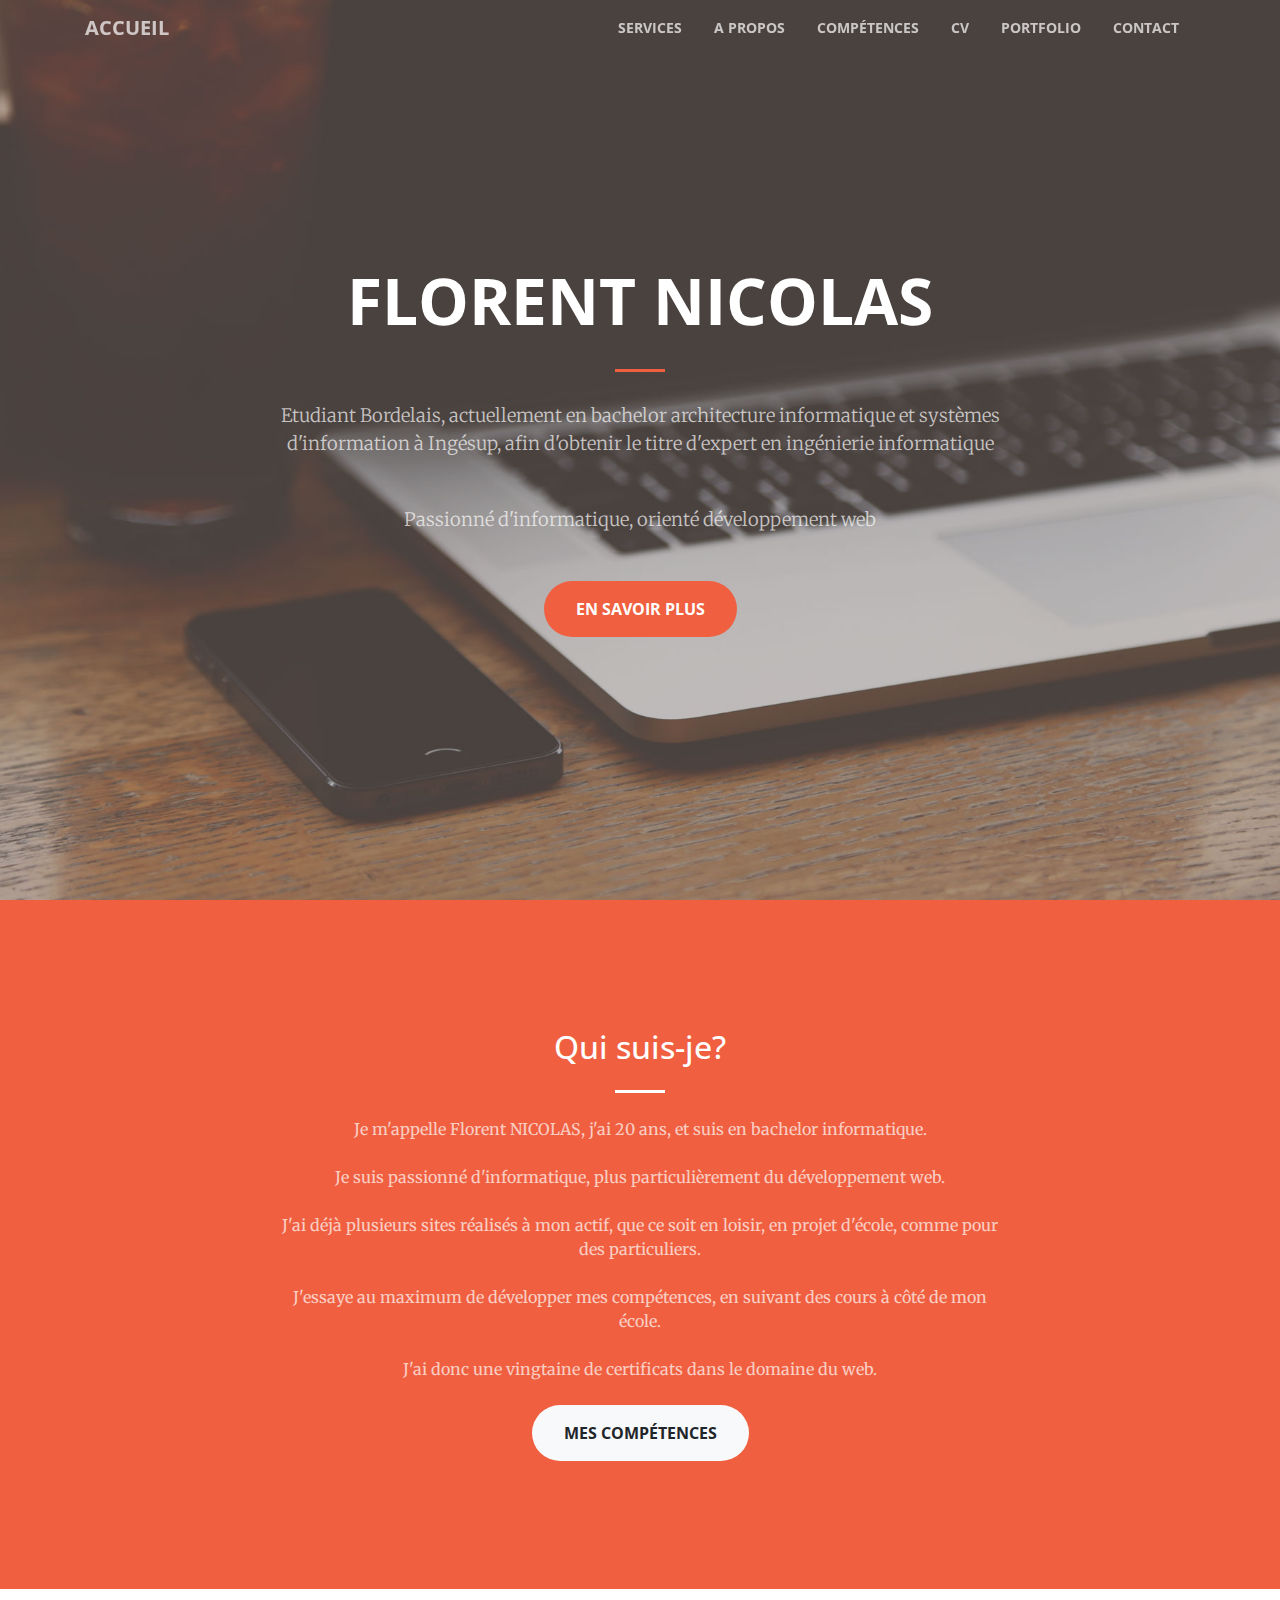
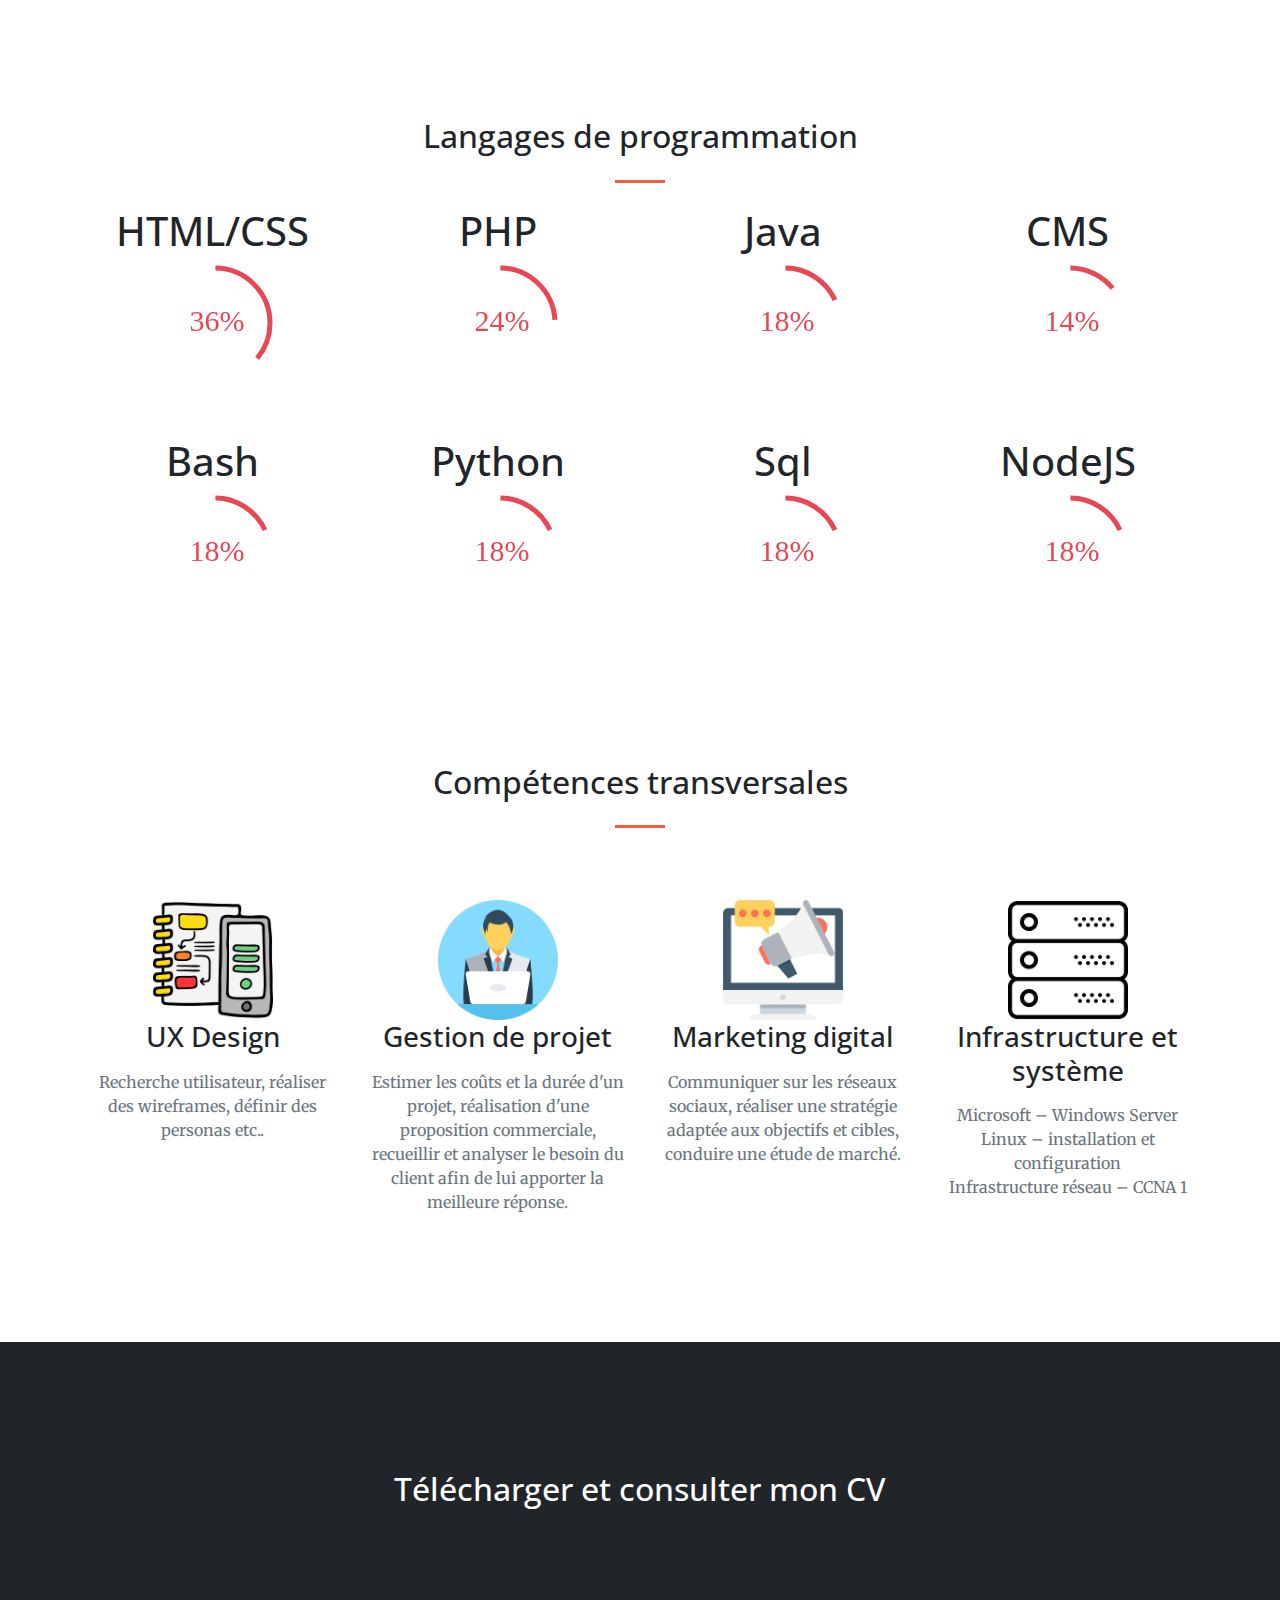
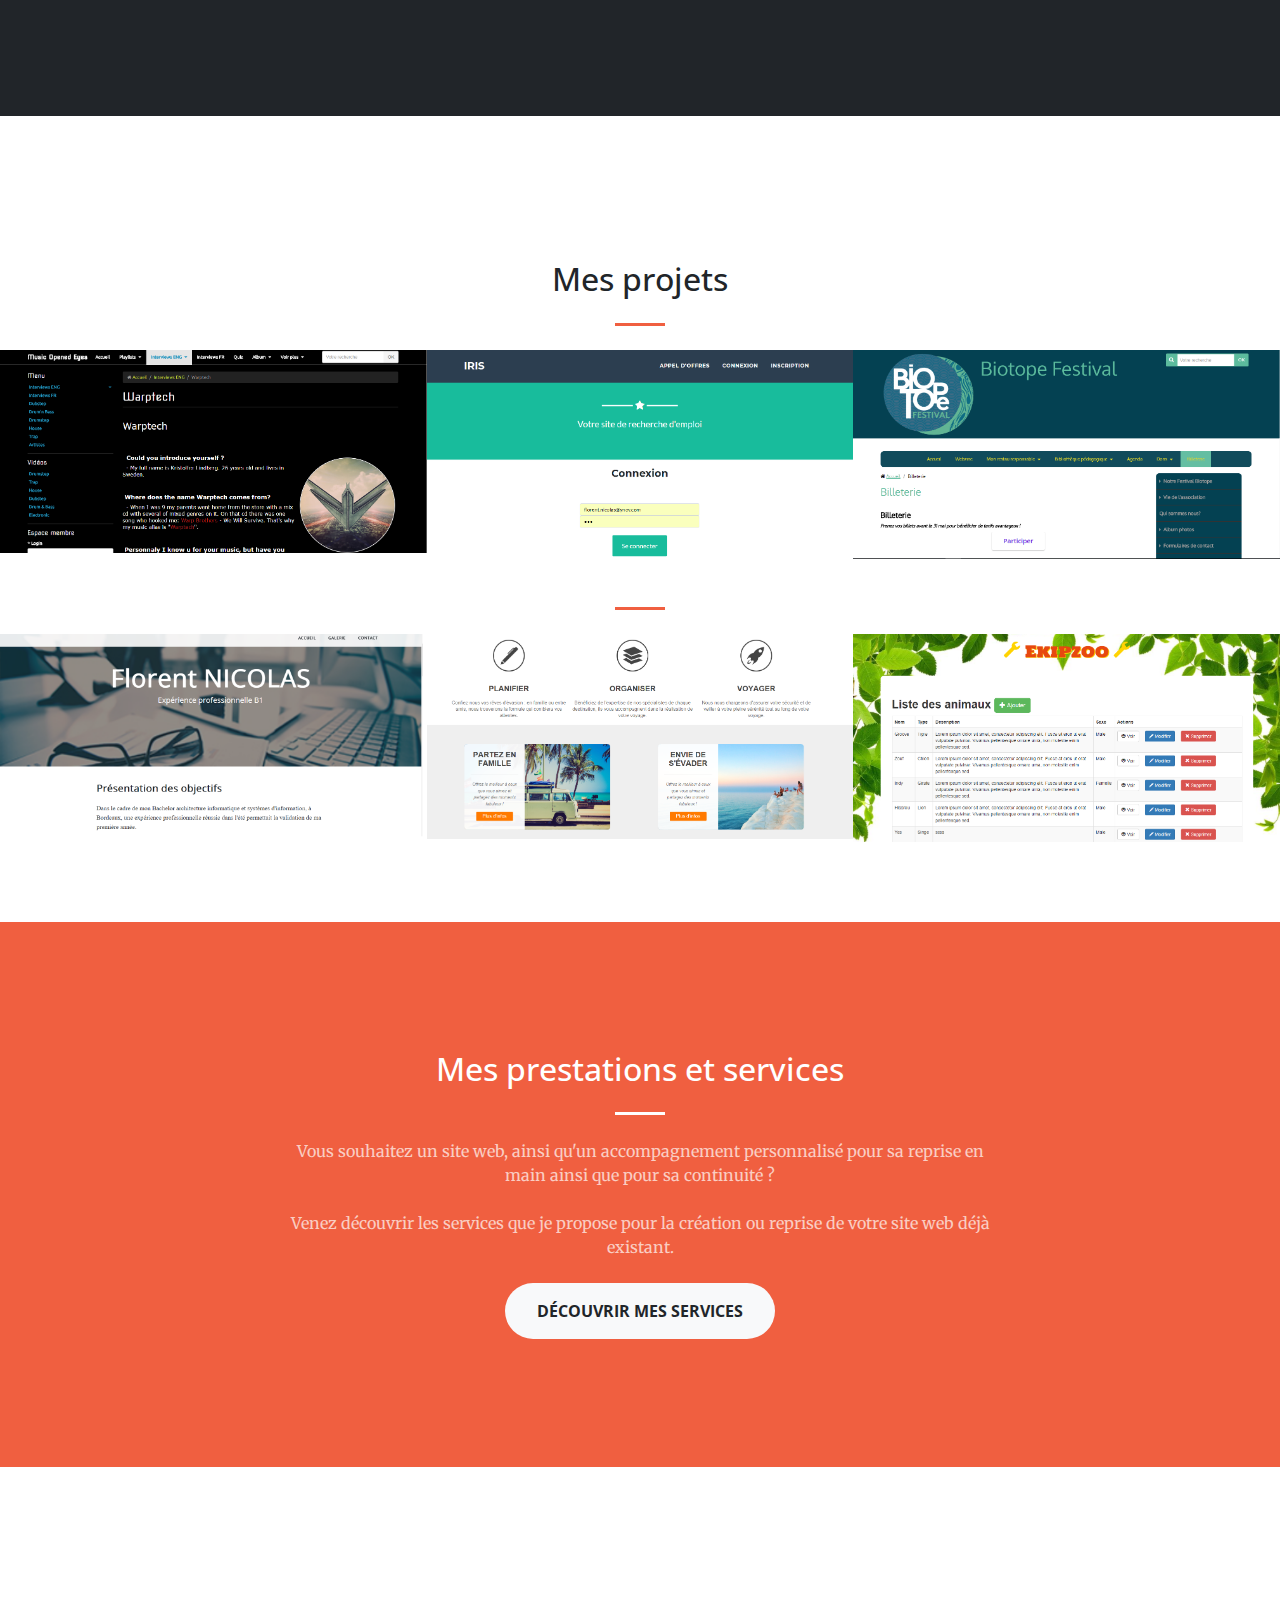
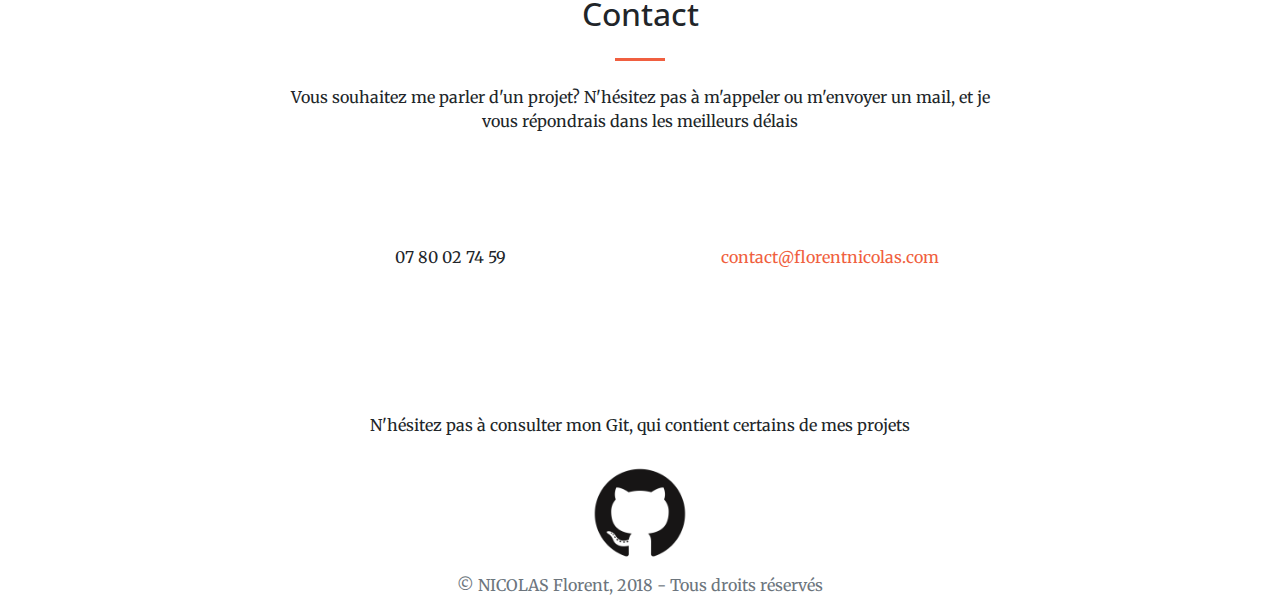
<file: index.html>
<!DOCTYPE html>
<html lang="en">

  <head>

    <meta charset="utf-8">
    <meta name="viewport" content="width=device-width, initial-scale=1, shrink-to-fit=no">
    <meta name="description" content="">
    <meta name="author" content="">
    <link rel="icon" type="image/x-icon" href="img/logo.png" />

    <title>Florent NICOLAS</title>

    <!-- Bootstrap core CSS -->
    <link href="vendor/bootstrap/css/bootstrap.min.css" rel="stylesheet">

    <!-- Custom fonts for this template -->
    <link href="vendor/font-awesome/css/font-awesome.min.css" rel="stylesheet" type="text/css">
    <link href='https://fonts.googleapis.com/css?family=Open+Sans:300italic,400italic,600italic,700italic,800italic,400,300,600,700,800' rel='stylesheet' type='text/css'>
    <link href='https://fonts.googleapis.com/css?family=Merriweather:400,300,300italic,400italic,700,700italic,900,900italic' rel='stylesheet' type='text/css'>

    <!-- Plugin CSS -->
    <link href="vendor/magnific-popup/magnific-popup.css" rel="stylesheet">

    <!-- Custom styles for this template -->
    <link href="css/creative.min.css" rel="stylesheet">

    <!-- JQuery -->
    <script src="https://ajax.googleapis.com/ajax/libs/jquery/3.3.1/jquery.min.js"></script>




  </head>

  <body id="page-top">

    <!-- Navigation -->
    <nav class="navbar navbar-expand-lg navbar-light fixed-top" id="mainNav">
      <div class="container">
        <a class="navbar-brand js-scroll-trigger" href="#page-top">Accueil</a>
        <button class="navbar-toggler navbar-toggler-right" type="button" data-toggle="collapse" data-target="#navbarResponsive" aria-controls="navbarResponsive" aria-expanded="false" aria-label="Toggle navigation">
          <span class="navbar-toggler-icon"></span>
        </button>
        <div class="collapse navbar-collapse" id="navbarResponsive">
          <ul class="navbar-nav ml-auto">
            <li class="nav-item">
              <a class="nav-link js-scroll-trigger" href="devis.html">Services</a>
            </li>
            <li class="nav-item">
              <a class="nav-link js-scroll-trigger" href="#about">A propos</a>
            </li>
            <li class="nav-item">
              <a class="nav-link js-scroll-trigger" href="#services">Compétences</a>
            </li>
            <li class="nav-item">
              <a class="nav-link js-scroll-trigger" href="#cv">CV</a>
            </li>
            <li class="nav-item">
              <a class="nav-link js-scroll-trigger" href="#portfolio">Portfolio</a>
            </li>
            <li class="nav-item">
              <a class="nav-link js-scroll-trigger" href="#contact">Contact</a>
            </li>
          </ul>
        </div>
      </div>
    </nav>

    <header class="masthead text-center text-white d-flex">
      <div class="container my-auto">
        <div class="row">
          <div class="col-lg-10 mx-auto">
            <h1 class="text-uppercase">
              <strong>Florent NICOLAS</strong>
            </h1>
            <hr>
          </div>
          <div class="col-lg-8 mx-auto">
            <p class="text-faded mb-5">Etudiant Bordelais, actuellement en bachelor architecture informatique et systèmes d'information à Ingésup, afin d'obtenir le titre d'expert en ingénierie informatique</p>
            <p class="text-faded mb-5">Passionné d'informatique, orienté développement web</p>
            <a class="btn btn-primary btn-xl js-scroll-trigger" href="#about">En savoir plus</a>
          </div>
        </div>
      </div>
    </header>

    <section class="bg-primary" id="about">



      <div class="container">
        <div class="row">
          <div class="col-lg-8 mx-auto text-center">
            <h2 class="section-heading text-white">Qui suis-je?</h2>
            <hr class="light my-4">
            <p class="text-faded mb-4">Je m'appelle Florent NICOLAS, j'ai 20 ans, et suis en bachelor informatique.</p>
            <p class="text-faded mb-4">Je suis passionné d'informatique, plus particulièrement du développement web.</p>
            <p class="text-faded mb-4">J'ai déjà plusieurs sites réalisés à mon actif, que ce soit en loisir, en projet d'école, comme pour des particuliers.</p>
            <p class="text-faded mb-4">J'essaye au maximum de développer mes compétences, en suivant des cours à côté de mon école.</p>
            <p class="text-faded mb-4">J'ai donc une vingtaine de certificats dans le domaine du web.</p>
            <a class="btn btn-light btn-xl js-scroll-trigger" href="#services">Mes compétences</a>
          </div>
        </div>
      </div>
    </section>




    <section id="services">

      <div class="container">
        <div class="row">
          <div class="col-lg-12 text-center">
            <h2 class="section-heading">Langages de programmation</h2>
            <hr class="my-4">
          </div>
        </div>
      </div>

       <div class="container-fluid">
        <div class="row">
          <div class="container">
            <div class="row">
              <div class="col-md-3 text-center">
                <h1>HTML/CSS</h1>
                <canvas id="doughnut" width="0" height="0"></canvas>
                <canvas id="skill1" width="120" height="120" class=""></canvas>               
              </div>
              <div class="col-md-3 text-center">
                <h1>PHP</h1>
                <canvas id="doughnut2" width="0" height="0"></canvas>
                <canvas id="skill2" width="120" height="120" class=""></canvas>
              </div>
              <div class="col-md-3 text-center">
                <h1>Java</h1>
                <canvas id="doughnut3" width="0" height="0"></canvas>
                <canvas id="skill3" width="120" height="120" class=""></canvas>
              </div>
              <div class="col-md-3 text-center">
                <h1>CMS</h1>
                <canvas id="doughnut4" width="0" height="0"></canvas>
                <canvas id="skill4" width="120" height="120" class=""></canvas>
              </div>
            </div>

          </br>
          </br>

            <div class="row">
              <div class="col-md-3 text-center">
                <h1>Bash</h1>
                <canvas id="doughnut5" width="0" height="0"></canvas>
                <canvas id="skill5" width="120" height="120" class=""></canvas>               
              </div>
              <div class="col-md-3 text-center">
                <h1>Python</h1>
                <canvas id="doughnut6" width="0" height="0"></canvas>
                <canvas id="skill6" width="120" height="120" class=""></canvas>
              </div>
              <div class="col-md-3 text-center">
                <h1>Sql</h1>
                <canvas id="doughnut7" width="0" height="0"></canvas>
                <canvas id="skill7" width="120" height="120" class=""></canvas>
              </div>
              <div class="col-md-3 text-center">
                <h1>NodeJS</h1>
                <canvas id="doughnut8" width="0" height="0"></canvas>
                <canvas id="skill8" width="120" height="120" class=""></canvas>
              </div>
            </div>
          </div>
        </div>
      </div>





      <br/>
      <br/>
      <br/>
      <br/>
      <br/>
      <br/>


      <div class="container">
        <div class="row">
          <div class="col-lg-12 text-center">
            <h2 class="section-heading">Compétences transversales</h2>
            <hr class="my-4">
          </div>
        </div>
      </div>
      <div class="container">
        <div class="row">
          <div class="col-lg-3 col-md-6 text-center">
            <div class="service-box mt-5 mx-auto">
              <!--<i class="fa fa-4x fa-diamond text-primary mb-3 sr-icons"></i>-->
              <img class="img-fluid" src="img/ux-design.png" width="120" alt="">
              <h3 class="mb-3">UX Design</h3>
              <p class="text-muted mb-0">Recherche utilisateur, réaliser des wireframes, définir des personas etc..</p>
            </div>
          </div>
          <div class="col-lg-3 col-md-6 text-center">
            <div class="service-box mt-5 mx-auto">
              <!--<i class="fa fa-4x fa-paper-plane text-primary mb-3 sr-icons"></i>-->
              <img class="img-fluid" src="img/conference.png" width="120" alt="">
              <h3 class="mb-3">Gestion de projet</h3>
              <p class="text-muted mb-0">Estimer les coûts et la durée d'un projet, réalisation d'une proposition commerciale, recueillir et analyser le besoin du client afin de lui apporter la meilleure réponse.</p>
            </div>
          </div>
          <div class="col-lg-3 col-md-6 text-center">
            <div class="service-box mt-5 mx-auto">
              <!--<i class="fa fa-4x fa-newspaper-o text-primary mb-3 sr-icons"></i>-->
              <img class="img-fluid" src="img/advertising.png" width="120" alt="">
              <h3 class="mb-3">Marketing digital</h3>
              <p class="text-muted mb-0">Communiquer sur les réseaux sociaux, réaliser une stratégie adaptée aux objectifs et cibles, conduire une étude de marché.</p>
            </div>
          </div>
          <div class="col-lg-3 col-md-6 text-center">
            <div class="service-box mt-5 mx-auto">
              <!--<i class="fa fa-4x fa-heart text-primary mb-3 sr-icons"></i>-->
              <img class="img-fluid" src="img/server.png" width="120" alt="">
              <br/>
              <h3 class="mb-3">Infrastructure et système</h3>
              <p class="text-muted mb-0">Microsoft – Windows Server</p>
              <p class="text-muted mb-0">Linux – installation et configuration</p>
              <p class="text-muted mb-0">Infrastructure réseau – CCNA 1</p>
            </div>
          </div>
        </div>
      </div>
    </section>



    <section class="bg-dark text-white" id="cv">
      <div class="container text-center">
        <h2 class="mb-4">Télécharger et consulter mon CV</h2>
        <a target="_blank" class="btn btn-light btn-xl sr-button" href="http://www.mediafire.com/file/l1b4s66m6y89v2w/CV_Florent_NICOLAS.pdf">Télécharger</a>
      </div>
    </section>


    <br/>
    <br/>
    <br/>
    <br/>
    <br/>
    <br/>




    <section class="p-0" id="portfolio">
      <div class="container-fluid p-0">
        <div class="row no-gutters popup-gallery">
          <div class="container">
            <div class="row">
              <div class="col-lg-12 text-center">
                <h2 class="section-heading">Mes projets</h2>
                <hr class="my-4">
              </div>
            </div>
          </div>

          <div class="col-lg-4 col-sm-6">
            <a class="portfolio-box" href="img/project1.png">
              <img class="img-fluid" src="img/project1.png" alt="">
              <div class="portfolio-box-caption">
                <div class="portfolio-box-caption-content">
                  <div class="project-category text-faded">
                    Loisirs
                  </div>
                  <div class="project-name">
                    MusicOpenedEyes
                  </div>
                </div>
              </div>
            </a>
          </div>
          <div class="col-lg-4 col-sm-6">
            <a class="portfolio-box" href="img/project2.png">
              <img class="img-fluid" src="img/project2.png" alt="">
              <div class="portfolio-box-caption">
                <div class="portfolio-box-caption-content">
                  <div class="project-category text-faded">
                    Projet Ecole
                  </div>
                  <div class="project-name">
                    Iris
                  </div>
                </div>
              </div>
            </a>
          </div>
          <div class="col-lg-4 col-sm-6">
            <a class="portfolio-box" href="img/project3.png">
              <img class="img-fluid" src="img/project3.png" alt="">
              <div class="portfolio-box-caption">
                <div class="portfolio-box-caption-content">
                  <div class="project-category text-faded">
                    Association
                  </div>
                  <div class="project-name">
                    Biotope Festival
                  </div>
                </div>
              </div>
            </a>
          </div>
        </div>
      </div>
    </section>

    <br/>
    
    <section class="p-0">
      <div class="container-fluid p-0">
        <div class="row no-gutters popup-gallery">
          <div class="container">
            <div class="row">
              <div class="col-lg-12 text-center">
                <hr class="my-4">
              </div>
            </div>
          </div>

          <div class="col-lg-4 col-sm-6">
            <a class="portfolio-box" href="img/project4.png">
              <img class="img-fluid" src="img/project4.png" alt="">
              <div class="portfolio-box-caption">
                <div class="portfolio-box-caption-content">
                  <div class="project-category text-faded">
                    Projet Ecole
                  </div>
                  <div class="project-name">
                    Compte rendu CDD
                  </div>
                </div>
              </div>
            </a>
          </div>
          <div class="col-lg-4 col-sm-6">
            <a class="portfolio-box" href="img/project5.png">
              <img class="img-fluid" src="img/project5.png" alt="">
              <div class="portfolio-box-caption">
                <div class="portfolio-box-caption-content">
                  <div class="project-category text-faded">
                    Projet personnel
                  </div>
                  <div class="project-name">
                    Travel Agency
                  </div>
                </div>
              </div>
            </a>
          </div>
          <div class="col-lg-4 col-sm-6">
            <a class="portfolio-box" href="img/project6.png">
              <img class="img-fluid" src="img/project6.png" alt="">
              <div class="portfolio-box-caption">
                <div class="portfolio-box-caption-content">
                  <div class="project-category text-faded">
                    Projet école
                  </div>
                  <div class="project-name">
                    Espace d'administration d'un zoo
                  </div>
                </div>
              </div>
            </a>
          </div>
        </div>
      </div>
    </section>

  </br>
  </br>




   <section class="bg-primary" id="redir">



      <div class="container">
        <div class="row">
          <div class="col-lg-8 mx-auto text-center">
            <h2 class="section-heading text-white">Mes prestations et services</h2>
            <hr class="light my-4">
            <p class="text-faded mb-4">Vous souhaitez un site web, ainsi qu'un accompagnement personnalisé pour sa reprise en main ainsi que pour sa continuité ?</p>
            <p class="text-faded mb-4">Venez découvrir les services que je propose pour la création ou reprise de votre site web déjà existant.</p>
            <a class="btn btn-light btn-xl js-scroll-trigger" href="devis.html">Découvrir mes services</a>
          </div>
        </div>
      </div>
    </section>


    <section id="contact">
      <div class="container">
        <div class="row">
          <div class="col-lg-8 mx-auto text-center">
            <h2 class="section-heading">Contact</h2>
            <hr class="my-4">
            <p class="mb-5">Vous souhaitez me parler d'un projet? N'hésitez pas à m'appeler ou m'envoyer un mail, et je vous répondrais dans les meilleurs délais</p>
          </div>
        </div>
        <div class="row">
          <div class="col-lg-4 ml-auto text-center">
            <i class="fa fa-phone fa-3x mb-3 sr-contact"></i>
            <p>07 80 02 74 59</p>
          </div>
          <div class="col-lg-4 mr-auto text-center">
            <i class="fa fa-envelope-o fa-3x mb-3 sr-contact"></i>
            <p>
              <a href="mailto:contact@florentnicolas.com">contact@florentnicolas.com</a>
            </p>
          </div>
        </div>
      </div>

       
    </section>

    <center>
    <p> N'hésitez pas à consulter mon Git, qui contient certains de mes projets </p>
    <a target="_blank" href="https://github.com/BouBooo?tab=repositories"><img width="120" src="img/git_logo.png"></a>
    <p class="text-muted mb-0">© NICOLAS Florent, 2018 - Tous droits réservés</p>
  </center>


    





    <!-- Bootstrap core JavaScript -->
    <script src="vendor/bootstrap/js/bootstrap.bundle.min.js"></script>

    <!-- Plugin JavaScript -->
    <script src="vendor/jquery-easing/jquery.easing.min.js"></script>
    <script src="vendor/scrollreveal/scrollreveal.min.js"></script>
    <script src="vendor/magnific-popup/jquery.magnific-popup.min.js"></script>

    <!-- Custom scripts for this template -->
    <script src="js/creative.min.js"></script>


    <script>
            //draw the doughnut
        var doughnutArray = [document.getElementById('doughnut').getContext('2d'), document.getElementById('doughnut2').getContext('2d'), document.getElementById('doughnut3').getContext('2d'), document.getElementById('doughnut4').getContext('2d'), document.getElementById('doughnut5').getContext('2d'), document.getElementById('doughnut6').getContext('2d'), document.getElementById('doughnut7').getContext('2d'), document.getElementById('doughnut8').getContext('2d')];
        for (var i = 0; i < doughnutArray.length; i++) {
          doughnutArray[i].lineWidth = 5; //thickness of the line
          doughnutArray[i].fillStyle = '#eaeaea';
          doughnutArray[i].strokeStyle = "#eaeaea";
          doughnutArray[i].beginPath();
          doughnutArray[i].arc(60, 60, 55, 4.72, 15, false); //.arc(x, y , radius, startAngle, endAngle, anticlockwise)
          doughnutArray[i].stroke();
        }
        window.onload = function() {
            loadSkills1();
            loadSkills2();
            loadSkills3();
            loadSkills4();
            loadSkills5();
            loadSkills6();
            loadSkills7();
            loadSkills8();



          }
          /*Load skills one function*/
        function loadSkills1() {
          var ctx = document.getElementById('skill1').getContext('2d');
          var al = 0;
          var start = 4.72;
          var cw = ctx.canvas.width;
          var ch = ctx.canvas.height;
          var diff;

          function progressSim() {
            diff = ((al / 100) * Math.PI * 2 * 10).toFixed(2); //change the arc by multiplying .. * Math.PI*2* --> 7.5=75, 5=50 etc.
            ctx.clearRect(0, 0, cw, ch);
            ctx.lineWidth = 5; //thickness of the line
            ctx.fillStyle = '#E84855';
            ctx.strokeStyle = "#E84855";
            ctx.textAlign = 'center';
            ctx.font = "30px Radley";
            ctx.fillText(al + '%', cw * .5 + 2, ch * .5 + 8, cw);
            ctx.beginPath();
            ctx.arc(60, 60, 55, start, diff / 10 + start, false); //.arc(x, y , radius, startAngle, endAngle, anticlockwise)
            ctx.stroke();
            if (al >= 75) { // 75 stop the recreation at your desired point, i.e change 100 to 75 if you need just 75%.
              clearTimeout(sim);
              // Add scripting here that will run when progress completes
            }
            al++;
          }
          var sim = setInterval(progressSim, 20); //speed   
        }
        /*loadSkills2 function*/
        function loadSkills2() {
          var ctx = document.getElementById('skill2').getContext('2d');
          var al = 0;
          var start = 4.72;
          var cw = ctx.canvas.width;
          var ch = ctx.canvas.height;
          var diff;

          function progressSim() {
            diff = ((al / 100) * Math.PI * 2 * 10).toFixed(2); //change the arc by multiplying .. * Math.PI*2* --> 7.5=75, 5=50 etc.
            ctx.clearRect(0, 0, cw, ch);
            ctx.lineWidth = 5; //thickness of the line
            ctx.fillStyle = '#E84855';
            ctx.strokeStyle = "#E84855";
            ctx.textAlign = 'center';
            ctx.font = "30px Radley";
            ctx.fillText(al + '%', cw * .5 + 2, ch * .5 + 8, cw);
            ctx.beginPath();
            ctx.arc(60, 60, 55, start, diff / 10 + start, false); //.arc(x, y , radius, startAngle, endAngle, anticlockwise)
            ctx.stroke();
            if (al >= 50) { //45 stop the recreation at your desired point, i.e change 100 to 75 if you need just 75%.
              clearTimeout(sim);
              // Add scripting here that will run when progress completes
            }
            al++;
          }
          var sim = setInterval(progressSim, 30); //speed
        }

        /* loadSkill3 function*/
        function loadSkills3() {
          var ctx = document.getElementById('skill3').getContext('2d');
          var al = 0;
          var start = 4.72;
          var cw = ctx.canvas.width;
          var ch = ctx.canvas.height;
          var diff;

          function progressSim() {
            diff = ((al / 100) * Math.PI * 2 * 10).toFixed(2); //change the arc by multiplying .. * Math.PI*2* --> 7.5=75, 5=50 etc.
            ctx.clearRect(0, 0, cw, ch);
            ctx.lineWidth = 5; //thickness of the line
            ctx.fillStyle = '#E84855';
            ctx.strokeStyle = "#E84855";
            ctx.textAlign = 'center';
            ctx.font = "30px Radley";
            ctx.fillText(al + '%', cw * .5 + 2, ch * .5 + 8, cw);
            ctx.beginPath();
            ctx.arc(60, 60, 55, start, diff / 10 + start, false); //.arc(x, y , radius, startAngle, endAngle, anticlockwise)
            ctx.stroke();
            if (al >= 35) { //35 stop the recreation at your desired point, i.e change 100 to 75 if you need just 75%.
              clearTimeout(sim);
              // Add scripting here that will run when progress completes
            }
            al++;
          }
          var sim = setInterval(progressSim, 40); //speed
        }
        /* loadSkill4 function*/
        function loadSkills4() {
          var ctx = document.getElementById('skill4').getContext('2d');
          var al = 0;
          var start = 4.72;
          var cw = ctx.canvas.width;
          var ch = ctx.canvas.height;
          var diff;

          function progressSim() {
            diff = ((al / 100) * Math.PI * 2 * 10).toFixed(2); //change the arc by multiplying .. * Math.PI*2* --> 7.5=75, 5=50 etc.
            ctx.clearRect(0, 0, cw, ch);
            ctx.lineWidth = 5; //thickness of the line
            ctx.fillStyle = '#E84855';
            ctx.strokeStyle = "#E84855";
            ctx.textAlign = 'center';
            ctx.font = "30px Radley";
            ctx.fillText(al + '%', cw * .5 + 2, ch * .5 + 8, cw);
            ctx.beginPath();
            ctx.arc(60, 60, 55, start, diff / 10 + start, false); //.arc(x, y , radius, startAngle, endAngle, anticlockwise)
            ctx.stroke();
            if (al >= 80) { // stop the recreation at your desired point, i.e change 100 to 75 if you need just 75%.
              clearTimeout(sim);
              // Add scripting here that will run when progress completes
            }
            al++;
          }
          var sim = setInterval(progressSim, 50); //speed
        }

          /* loadSkill5 function*/
        function loadSkills5() {
          var ctx = document.getElementById('skill5').getContext('2d');
          var al = 0;
          var start = 4.72;
          var cw = ctx.canvas.width;
          var ch = ctx.canvas.height;
          var diff;

          function progressSim() {
            diff = ((al / 100) * Math.PI * 2 * 10).toFixed(2); //change the arc by multiplying .. * Math.PI*2* --> 7.5=75, 5=50 etc.
            ctx.clearRect(0, 0, cw, ch);
            ctx.lineWidth = 5; //thickness of the line
            ctx.fillStyle = '#E84855';
            ctx.strokeStyle = "#E84855";
            ctx.textAlign = 'center';
            ctx.font = "30px Radley";
            ctx.fillText(al + '%', cw * .5 + 2, ch * .5 + 8, cw);
            ctx.beginPath();
            ctx.arc(60, 60, 55, start, diff / 10 + start, false); //.arc(x, y , radius, startAngle, endAngle, anticlockwise)
            ctx.stroke();
            if (al >= 35) { // stop the recreation at your desired point, i.e change 100 to 75 if you need just 75%.
              clearTimeout(sim);
              // Add scripting here that will run when progress completes
            }
            al++;
          }
          var sim = setInterval(progressSim, 50); //speed
        }

        /* loadSkill3 function*/
        function loadSkills5() {
          var ctx = document.getElementById('skill5').getContext('2d');
          var al = 0;
          var start = 4.72;
          var cw = ctx.canvas.width;
          var ch = ctx.canvas.height;
          var diff;

          function progressSim() {
            diff = ((al / 100) * Math.PI * 2 * 10).toFixed(2); //change the arc by multiplying .. * Math.PI*2* --> 7.5=75, 5=50 etc.
            ctx.clearRect(0, 0, cw, ch);
            ctx.lineWidth = 5; //thickness of the line
            ctx.fillStyle = '#E84855';
            ctx.strokeStyle = "#E84855";
            ctx.textAlign = 'center';
            ctx.font = "30px Radley";
            ctx.fillText(al + '%', cw * .5 + 2, ch * .5 + 8, cw);
            ctx.beginPath();
            ctx.arc(60, 60, 55, start, diff / 10 + start, false); //.arc(x, y , radius, startAngle, endAngle, anticlockwise)
            ctx.stroke();
            if (al >= 40) { //35 stop the recreation at your desired point, i.e change 100 to 75 if you need just 75%.
              clearTimeout(sim);
              // Add scripting here that will run when progress completes
            }
            al++;
          }
          var sim = setInterval(progressSim, 40); //speed
        }

          /* loadSkill3 function*/
        function loadSkills6() {
          var ctx = document.getElementById('skill6').getContext('2d');
          var al = 0;
          var start = 4.72;
          var cw = ctx.canvas.width;
          var ch = ctx.canvas.height;
          var diff;

          function progressSim() {
            diff = ((al / 100) * Math.PI * 2 * 10).toFixed(2); //change the arc by multiplying .. * Math.PI*2* --> 7.5=75, 5=50 etc.
            ctx.clearRect(0, 0, cw, ch);
            ctx.lineWidth = 5; //thickness of the line
            ctx.fillStyle = '#E84855';
            ctx.strokeStyle = "#E84855";
            ctx.textAlign = 'center';
            ctx.font = "30px Radley";
            ctx.fillText(al + '%', cw * .5 + 2, ch * .5 + 8, cw);
            ctx.beginPath();
            ctx.arc(60, 60, 55, start, diff / 10 + start, false); //.arc(x, y , radius, startAngle, endAngle, anticlockwise)
            ctx.stroke();
            if (al >= 40) { //35 stop the recreation at your desired point, i.e change 100 to 75 if you need just 75%.
              clearTimeout(sim);
              // Add scripting here that will run when progress completes
            }
            al++;
          }
          var sim = setInterval(progressSim, 40); //speed
        }


          /* loadSkill3 function*/
        function loadSkills7() {
          var ctx = document.getElementById('skill7').getContext('2d');
          var al = 0;
          var start = 4.72;
          var cw = ctx.canvas.width;
          var ch = ctx.canvas.height;
          var diff;

          function progressSim() {
            diff = ((al / 100) * Math.PI * 2 * 10).toFixed(2); //change the arc by multiplying .. * Math.PI*2* --> 7.5=75, 5=50 etc.
            ctx.clearRect(0, 0, cw, ch);
            ctx.lineWidth = 5; //thickness of the line
            ctx.fillStyle = '#E84855';
            ctx.strokeStyle = "#E84855";
            ctx.textAlign = 'center';
            ctx.font = "30px Radley";
            ctx.fillText(al + '%', cw * .5 + 2, ch * .5 + 8, cw);
            ctx.beginPath();
            ctx.arc(60, 60, 55, start, diff / 10 + start, false); //.arc(x, y , radius, startAngle, endAngle, anticlockwise)
            ctx.stroke();
            if (al >= 50) { //35 stop the recreation at your desired point, i.e change 100 to 75 if you need just 75%.
              clearTimeout(sim);
              // Add scripting here that will run when progress completes
            }
            al++;
          }
          var sim = setInterval(progressSim, 40); //speed
        }


          /* loadSkill3 function*/
        function loadSkills8() {
          var ctx = document.getElementById('skill8').getContext('2d');
          var al = 0;
          var start = 4.72;
          var cw = ctx.canvas.width;
          var ch = ctx.canvas.height;
          var diff;

          function progressSim() {
            diff = ((al / 100) * Math.PI * 2 * 10).toFixed(2); //change the arc by multiplying .. * Math.PI*2* --> 7.5=75, 5=50 etc.
            ctx.clearRect(0, 0, cw, ch);
            ctx.lineWidth = 5; //thickness of the line
            ctx.fillStyle = '#E84855';
            ctx.strokeStyle = "#E84855";
            ctx.textAlign = 'center';
            ctx.font = "30px Radley";
            ctx.fillText(al + '%', cw * .5 + 2, ch * .5 + 8, cw);
            ctx.beginPath();
            ctx.arc(60, 60, 55, start, diff / 10 + start, false); //.arc(x, y , radius, startAngle, endAngle, anticlockwise)
            ctx.stroke();
            if (al >= 35) { //35 stop the recreation at your desired point, i.e change 100 to 75 if you need just 75%.
              clearTimeout(sim);
              // Add scripting here that will run when progress completes
            }
            al++;
          }
          var sim = setInterval(progressSim, 40); //speed
        }

     </script>




  </body>

</html>
</file>
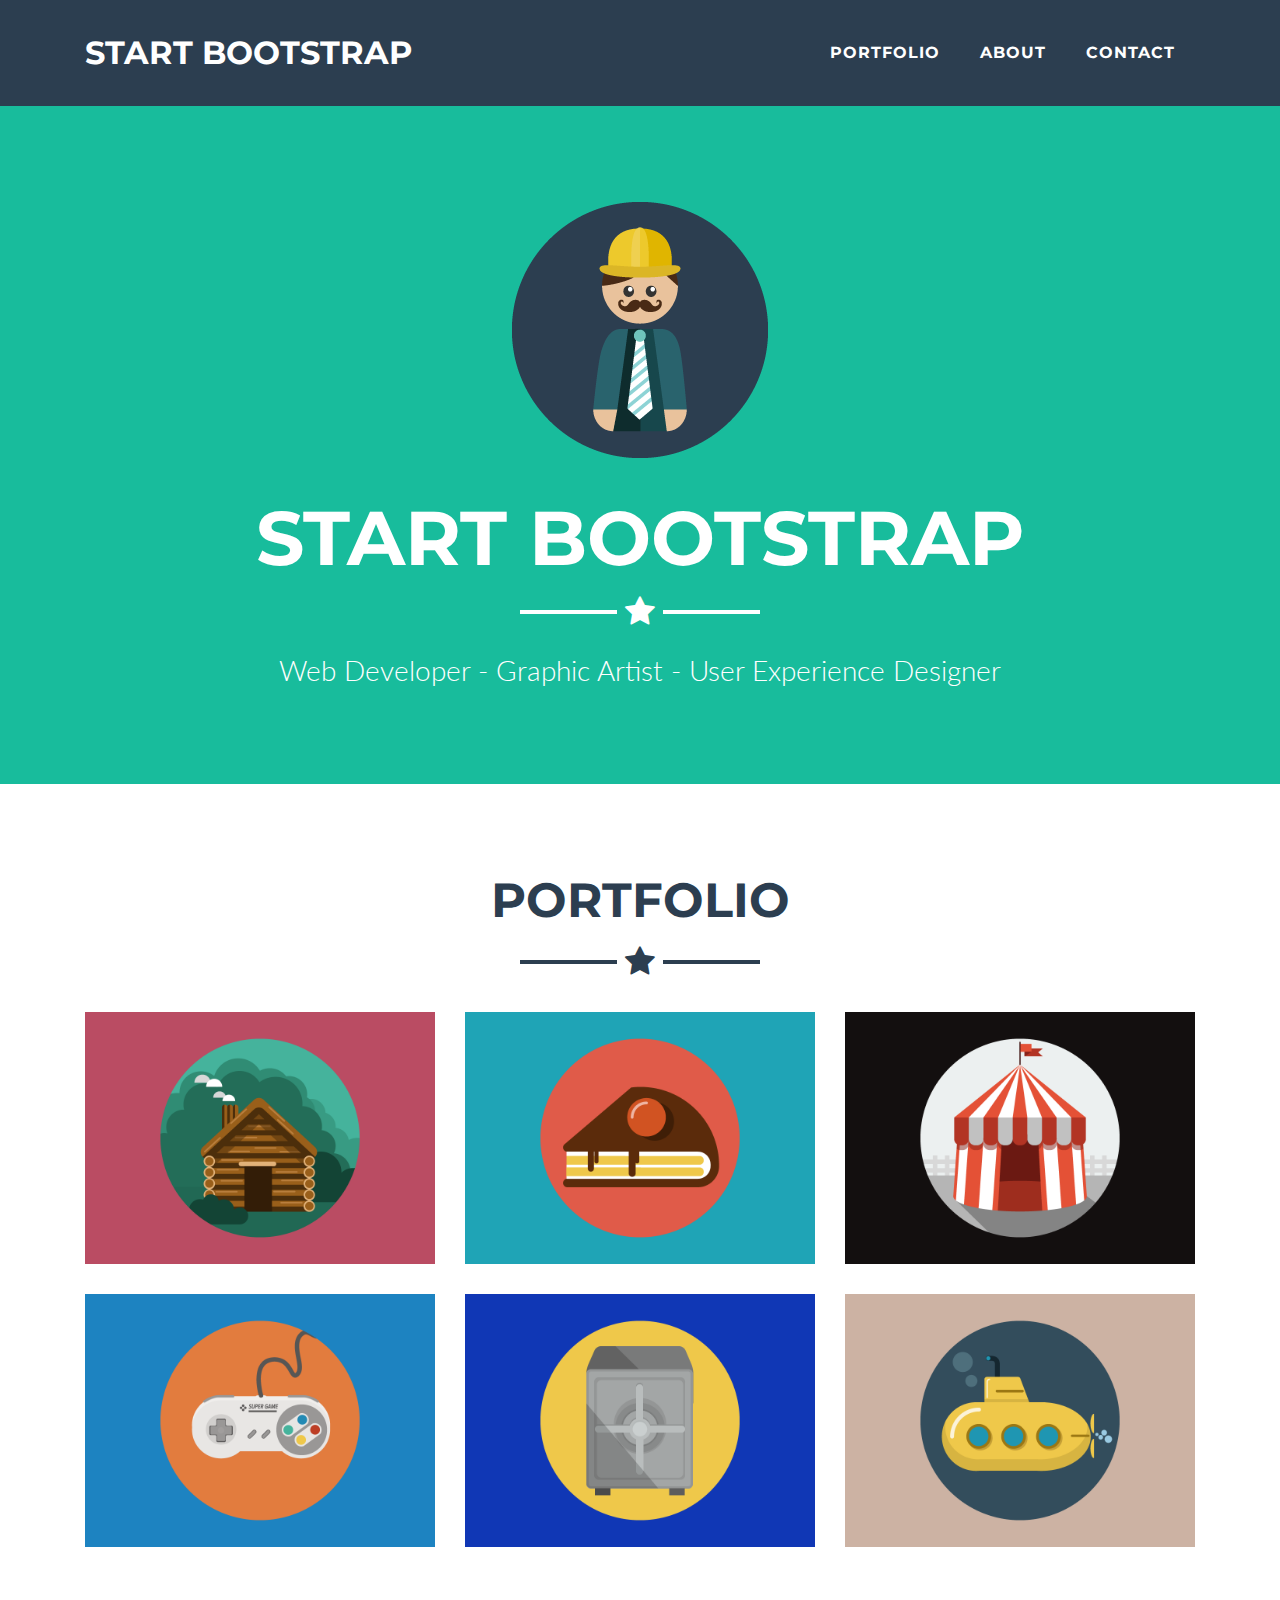
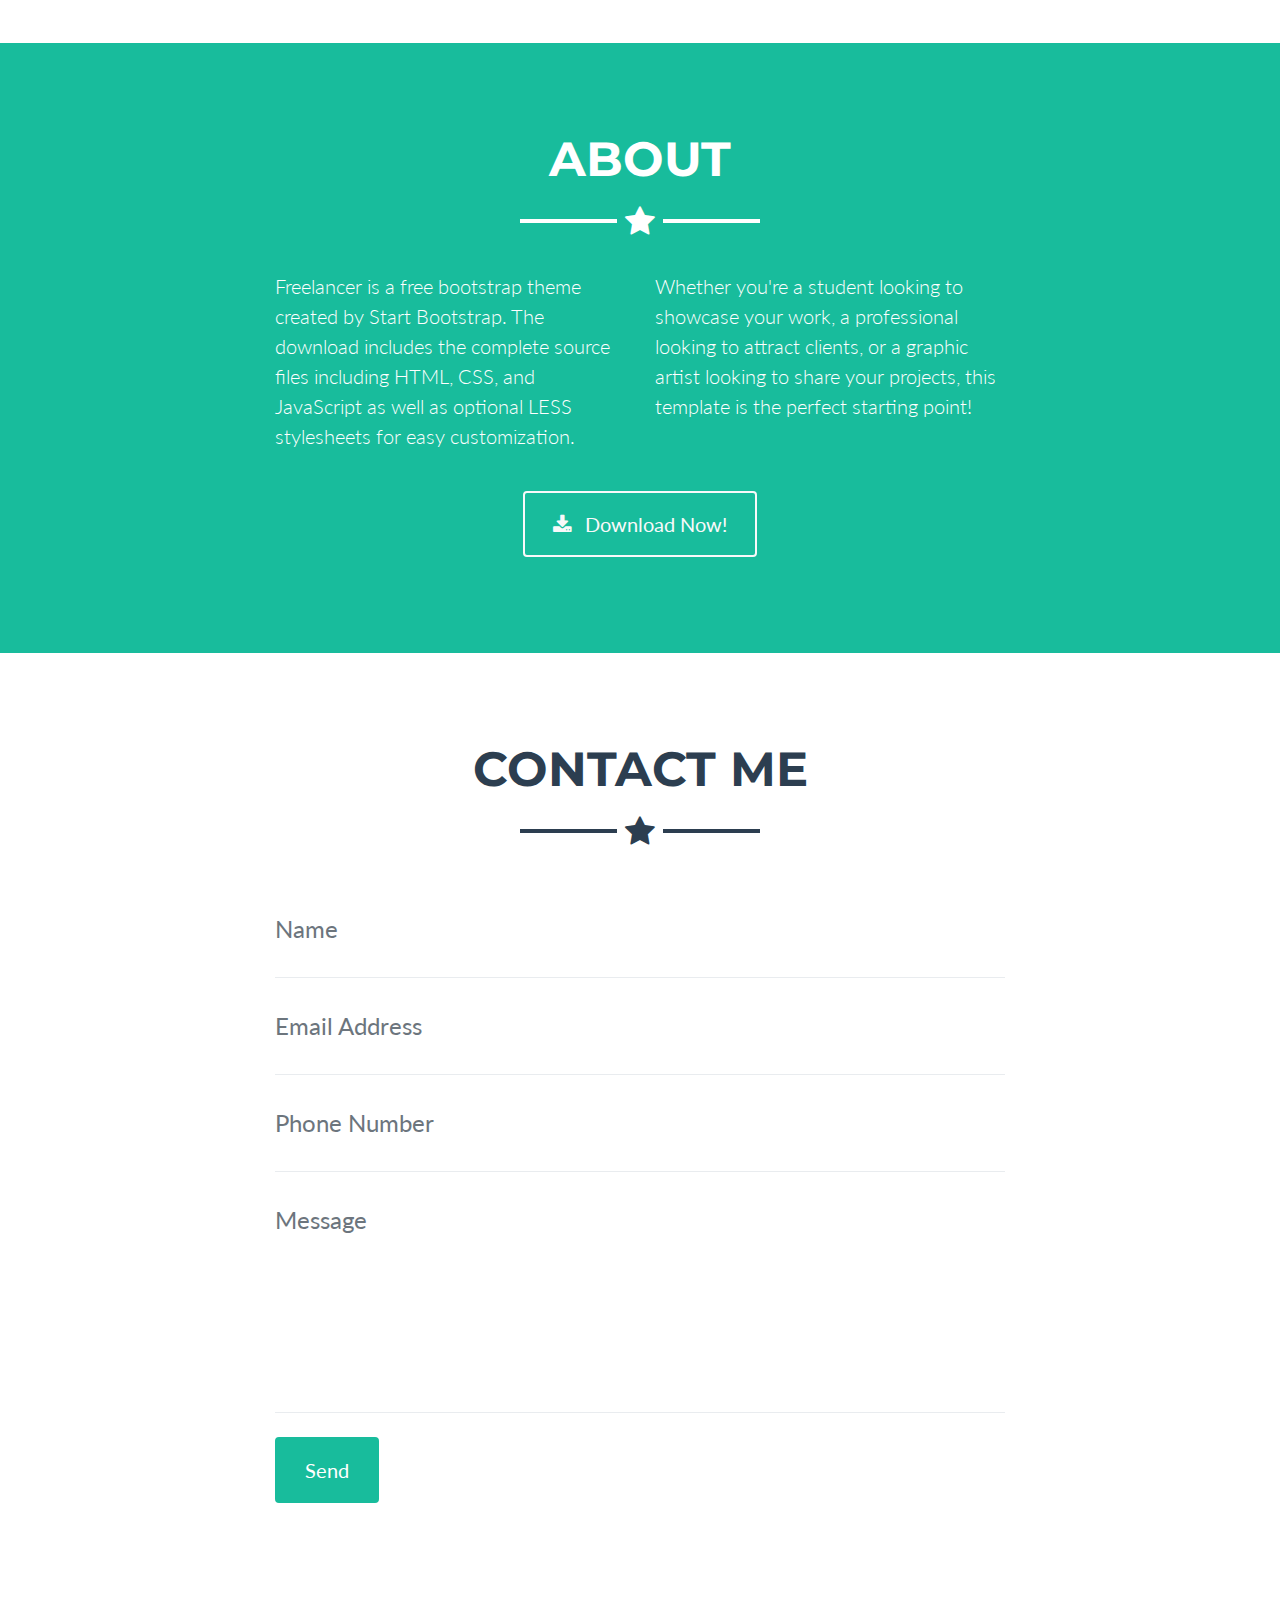
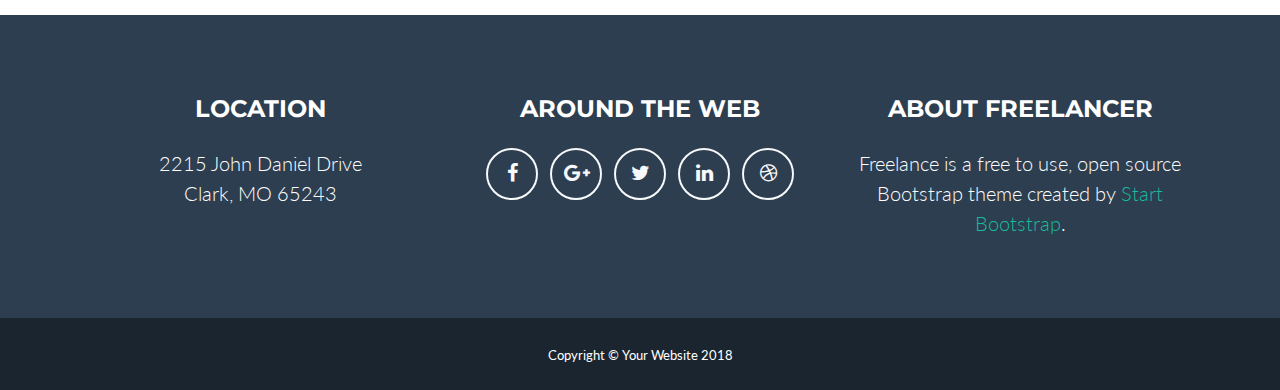
<file: startbootstrap-freelancer-gh-pages/index.html>
<!DOCTYPE html>
<html lang="en">

  <head>

    <meta charset="utf-8">
    <meta name="viewport" content="width=device-width, initial-scale=1, shrink-to-fit=no">
    <meta name="description" content="">
    <meta name="author" content="">

    <title>Freelancer - Start Bootstrap Theme</title>

    <!-- Bootstrap core CSS -->
    <link href="vendor/bootstrap/css/bootstrap.min.css" rel="stylesheet">

    <!-- Custom fonts for this template -->
    <link href="vendor/font-awesome/css/font-awesome.min.css" rel="stylesheet" type="text/css">
    <link href="https://fonts.googleapis.com/css?family=Montserrat:400,700" rel="stylesheet" type="text/css">
    <link href="https://fonts.googleapis.com/css?family=Lato:400,700,400italic,700italic" rel="stylesheet" type="text/css">

    <!-- Plugin CSS -->
    <link href="vendor/magnific-popup/magnific-popup.css" rel="stylesheet" type="text/css">

    <!-- Custom styles for this template -->
    <link href="css/freelancer.min.css" rel="stylesheet">

  </head>

  <body id="page-top">

    <!-- Navigation -->
    <nav class="navbar navbar-expand-lg bg-secondary fixed-top text-uppercase" id="mainNav">
      <div class="container">
        <a class="navbar-brand js-scroll-trigger" href="#page-top">Start Bootstrap</a>
        <button class="navbar-toggler navbar-toggler-right text-uppercase bg-primary text-white rounded" type="button" data-toggle="collapse" data-target="#navbarResponsive" aria-controls="navbarResponsive" aria-expanded="false" aria-label="Toggle navigation">
          Menu
          <i class="fa fa-bars"></i>
        </button>
        <div class="collapse navbar-collapse" id="navbarResponsive">
          <ul class="navbar-nav ml-auto">
            <li class="nav-item mx-0 mx-lg-1">
              <a class="nav-link py-3 px-0 px-lg-3 rounded js-scroll-trigger" href="#portfolio">Portfolio</a>
            </li>
            <li class="nav-item mx-0 mx-lg-1">
              <a class="nav-link py-3 px-0 px-lg-3 rounded js-scroll-trigger" href="#about">About</a>
            </li>
            <li class="nav-item mx-0 mx-lg-1">
              <a class="nav-link py-3 px-0 px-lg-3 rounded js-scroll-trigger" href="#contact">Contact</a>
            </li>
          </ul>
        </div>
      </div>
    </nav>

    <!-- Header -->
    <header class="masthead bg-primary text-white text-center">
      <div class="container">
        <img class="img-fluid mb-5 d-block mx-auto" src="img/profile.png" alt="">
        <h1 class="text-uppercase mb-0">Start Bootstrap</h1>
        <hr class="star-light">
        <h2 class="font-weight-light mb-0">Web Developer - Graphic Artist - User Experience Designer</h2>
      </div>
    </header>

    <!-- Portfolio Grid Section -->
    <section class="portfolio" id="portfolio">
      <div class="container">
        <h2 class="text-center text-uppercase text-secondary mb-0">Portfolio</h2>
        <hr class="star-dark mb-5">
        <div class="row">
          <div class="col-md-6 col-lg-4">
            <a class="portfolio-item d-block mx-auto" href="#portfolio-modal-1">
              <div class="portfolio-item-caption d-flex position-absolute h-100 w-100">
                <div class="portfolio-item-caption-content my-auto w-100 text-center text-white">
                  <i class="fa fa-search-plus fa-3x"></i>
                </div>
              </div>
              <img class="img-fluid" src="img/portfolio/cabin.png" alt="">
            </a>
          </div>
          <div class="col-md-6 col-lg-4">
            <a class="portfolio-item d-block mx-auto" href="#portfolio-modal-2">
              <div class="portfolio-item-caption d-flex position-absolute h-100 w-100">
                <div class="portfolio-item-caption-content my-auto w-100 text-center text-white">
                  <i class="fa fa-search-plus fa-3x"></i>
                </div>
              </div>
              <img class="img-fluid" src="img/portfolio/cake.png" alt="">
            </a>
          </div>
          <div class="col-md-6 col-lg-4">
            <a class="portfolio-item d-block mx-auto" href="#portfolio-modal-3">
              <div class="portfolio-item-caption d-flex position-absolute h-100 w-100">
                <div class="portfolio-item-caption-content my-auto w-100 text-center text-white">
                  <i class="fa fa-search-plus fa-3x"></i>
                </div>
              </div>
              <img class="img-fluid" src="img/portfolio/circus.png" alt="">
            </a>
          </div>
          <div class="col-md-6 col-lg-4">
            <a class="portfolio-item d-block mx-auto" href="#portfolio-modal-4">
              <div class="portfolio-item-caption d-flex position-absolute h-100 w-100">
                <div class="portfolio-item-caption-content my-auto w-100 text-center text-white">
                  <i class="fa fa-search-plus fa-3x"></i>
                </div>
              </div>
              <img class="img-fluid" src="img/portfolio/game.png" alt="">
            </a>
          </div>
          <div class="col-md-6 col-lg-4">
            <a class="portfolio-item d-block mx-auto" href="#portfolio-modal-5">
              <div class="portfolio-item-caption d-flex position-absolute h-100 w-100">
                <div class="portfolio-item-caption-content my-auto w-100 text-center text-white">
                  <i class="fa fa-search-plus fa-3x"></i>
                </div>
              </div>
              <img class="img-fluid" src="img/portfolio/safe.png" alt="">
            </a>
          </div>
          <div class="col-md-6 col-lg-4">
            <a class="portfolio-item d-block mx-auto" href="#portfolio-modal-6">
              <div class="portfolio-item-caption d-flex position-absolute h-100 w-100">
                <div class="portfolio-item-caption-content my-auto w-100 text-center text-white">
                  <i class="fa fa-search-plus fa-3x"></i>
                </div>
              </div>
              <img class="img-fluid" src="img/portfolio/submarine.png" alt="">
            </a>
          </div>
        </div>
      </div>
    </section>

    <!-- About Section -->
    <section class="bg-primary text-white mb-0" id="about">
      <div class="container">
        <h2 class="text-center text-uppercase text-white">About</h2>
        <hr class="star-light mb-5">
        <div class="row">
          <div class="col-lg-4 ml-auto">
            <p class="lead">Freelancer is a free bootstrap theme created by Start Bootstrap. The download includes the complete source files including HTML, CSS, and JavaScript as well as optional LESS stylesheets for easy customization.</p>
          </div>
          <div class="col-lg-4 mr-auto">
            <p class="lead">Whether you're a student looking to showcase your work, a professional looking to attract clients, or a graphic artist looking to share your projects, this template is the perfect starting point!</p>
          </div>
        </div>
        <div class="text-center mt-4">
          <a class="btn btn-xl btn-outline-light" href="#">
            <i class="fa fa-download mr-2"></i>
            Download Now!
          </a>
        </div>
      </div>
    </section>

    <!-- Contact Section -->
    <section id="contact">
      <div class="container">
        <h2 class="text-center text-uppercase text-secondary mb-0">Contact Me</h2>
        <hr class="star-dark mb-5">
        <div class="row">
          <div class="col-lg-8 mx-auto">
            <!-- To configure the contact form email address, go to mail/contact_me.php and update the email address in the PHP file on line 19. -->
            <!-- The form should work on most web servers, but if the form is not working you may need to configure your web server differently. -->
            <form name="sentMessage" id="contactForm" novalidate="novalidate">
              <div class="control-group">
                <div class="form-group floating-label-form-group controls mb-0 pb-2">
                  <label>Name</label>
                  <input class="form-control" id="name" type="text" placeholder="Name" required="required" data-validation-required-message="Please enter your name.">
                  <p class="help-block text-danger"></p>
                </div>
              </div>
              <div class="control-group">
                <div class="form-group floating-label-form-group controls mb-0 pb-2">
                  <label>Email Address</label>
                  <input class="form-control" id="email" type="email" placeholder="Email Address" required="required" data-validation-required-message="Please enter your email address.">
                  <p class="help-block text-danger"></p>
                </div>
              </div>
              <div class="control-group">
                <div class="form-group floating-label-form-group controls mb-0 pb-2">
                  <label>Phone Number</label>
                  <input class="form-control" id="phone" type="tel" placeholder="Phone Number" required="required" data-validation-required-message="Please enter your phone number.">
                  <p class="help-block text-danger"></p>
                </div>
              </div>
              <div class="control-group">
                <div class="form-group floating-label-form-group controls mb-0 pb-2">
                  <label>Message</label>
                  <textarea class="form-control" id="message" rows="5" placeholder="Message" required="required" data-validation-required-message="Please enter a message."></textarea>
                  <p class="help-block text-danger"></p>
                </div>
              </div>
              <br>
              <div id="success"></div>
              <div class="form-group">
                <button type="submit" class="btn btn-primary btn-xl" id="sendMessageButton">Send</button>
              </div>
            </form>
          </div>
        </div>
      </div>
    </section>

    <!-- Footer -->
    <footer class="footer text-center">
      <div class="container">
        <div class="row">
          <div class="col-md-4 mb-5 mb-lg-0">
            <h4 class="text-uppercase mb-4">Location</h4>
            <p class="lead mb-0">2215 John Daniel Drive
              <br>Clark, MO 65243</p>
          </div>
          <div class="col-md-4 mb-5 mb-lg-0">
            <h4 class="text-uppercase mb-4">Around the Web</h4>
            <ul class="list-inline mb-0">
              <li class="list-inline-item">
                <a class="btn btn-outline-light btn-social text-center rounded-circle" href="#">
                  <i class="fa fa-fw fa-facebook"></i>
                </a>
              </li>
              <li class="list-inline-item">
                <a class="btn btn-outline-light btn-social text-center rounded-circle" href="#">
                  <i class="fa fa-fw fa-google-plus"></i>
                </a>
              </li>
              <li class="list-inline-item">
                <a class="btn btn-outline-light btn-social text-center rounded-circle" href="#">
                  <i class="fa fa-fw fa-twitter"></i>
                </a>
              </li>
              <li class="list-inline-item">
                <a class="btn btn-outline-light btn-social text-center rounded-circle" href="#">
                  <i class="fa fa-fw fa-linkedin"></i>
                </a>
              </li>
              <li class="list-inline-item">
                <a class="btn btn-outline-light btn-social text-center rounded-circle" href="#">
                  <i class="fa fa-fw fa-dribbble"></i>
                </a>
              </li>
            </ul>
          </div>
          <div class="col-md-4">
            <h4 class="text-uppercase mb-4">About Freelancer</h4>
            <p class="lead mb-0">Freelance is a free to use, open source Bootstrap theme created by
              <a href="http://startbootstrap.com">Start Bootstrap</a>.</p>
          </div>
        </div>
      </div>
    </footer>

    <div class="copyright py-4 text-center text-white">
      <div class="container">
        <small>Copyright &copy; Your Website 2018</small>
      </div>
    </div>

    <!-- Scroll to Top Button (Only visible on small and extra-small screen sizes) -->
    <div class="scroll-to-top d-lg-none position-fixed ">
      <a class="js-scroll-trigger d-block text-center text-white rounded" href="#page-top">
        <i class="fa fa-chevron-up"></i>
      </a>
    </div>

    <!-- Portfolio Modals -->

    <!-- Portfolio Modal 1 -->
    <div class="portfolio-modal mfp-hide" id="portfolio-modal-1">
      <div class="portfolio-modal-dialog bg-white">
        <a class="close-button d-none d-md-block portfolio-modal-dismiss" href="#">
          <i class="fa fa-3x fa-times"></i>
        </a>
        <div class="container text-center">
          <div class="row">
            <div class="col-lg-8 mx-auto">
              <h2 class="text-secondary text-uppercase mb-0">Project Name</h2>
              <hr class="star-dark mb-5">
              <img class="img-fluid mb-5" src="img/portfolio/cabin.png" alt="">
              <p class="mb-5">Lorem ipsum dolor sit amet, consectetur adipisicing elit. Mollitia neque assumenda ipsam nihil, molestias magnam, recusandae quos quis inventore quisquam velit asperiores, vitae? Reprehenderit soluta, eos quod consequuntur itaque. Nam.</p>
              <a class="btn btn-primary btn-lg rounded-pill portfolio-modal-dismiss" href="#">
                <i class="fa fa-close"></i>
                Close Project</a>
            </div>
          </div>
        </div>
      </div>
    </div>

    <!-- Portfolio Modal 2 -->
    <div class="portfolio-modal mfp-hide" id="portfolio-modal-2">
      <div class="portfolio-modal-dialog bg-white">
        <a class="close-button d-none d-md-block portfolio-modal-dismiss" href="#">
          <i class="fa fa-3x fa-times"></i>
        </a>
        <div class="container text-center">
          <div class="row">
            <div class="col-lg-8 mx-auto">
              <h2 class="text-secondary text-uppercase mb-0">Project Name</h2>
              <hr class="star-dark mb-5">
              <img class="img-fluid mb-5" src="img/portfolio/cake.png" alt="">
              <p class="mb-5">Lorem ipsum dolor sit amet, consectetur adipisicing elit. Mollitia neque assumenda ipsam nihil, molestias magnam, recusandae quos quis inventore quisquam velit asperiores, vitae? Reprehenderit soluta, eos quod consequuntur itaque. Nam.</p>
              <a class="btn btn-primary btn-lg rounded-pill portfolio-modal-dismiss" href="#">
                <i class="fa fa-close"></i>
                Close Project</a>
            </div>
          </div>
        </div>
      </div>
    </div>

    <!-- Portfolio Modal 3 -->
    <div class="portfolio-modal mfp-hide" id="portfolio-modal-3">
      <div class="portfolio-modal-dialog bg-white">
        <a class="close-button d-none d-md-block portfolio-modal-dismiss" href="#">
          <i class="fa fa-3x fa-times"></i>
        </a>
        <div class="container text-center">
          <div class="row">
            <div class="col-lg-8 mx-auto">
              <h2 class="text-secondary text-uppercase mb-0">Project Name</h2>
              <hr class="star-dark mb-5">
              <img class="img-fluid mb-5" src="img/portfolio/circus.png" alt="">
              <p class="mb-5">Lorem ipsum dolor sit amet, consectetur adipisicing elit. Mollitia neque assumenda ipsam nihil, molestias magnam, recusandae quos quis inventore quisquam velit asperiores, vitae? Reprehenderit soluta, eos quod consequuntur itaque. Nam.</p>
              <a class="btn btn-primary btn-lg rounded-pill portfolio-modal-dismiss" href="#">
                <i class="fa fa-close"></i>
                Close Project</a>
            </div>
          </div>
        </div>
      </div>
    </div>

    <!-- Portfolio Modal 4 -->
    <div class="portfolio-modal mfp-hide" id="portfolio-modal-4">
      <div class="portfolio-modal-dialog bg-white">
        <a class="close-button d-none d-md-block portfolio-modal-dismiss" href="#">
          <i class="fa fa-3x fa-times"></i>
        </a>
        <div class="container text-center">
          <div class="row">
            <div class="col-lg-8 mx-auto">
              <h2 class="text-secondary text-uppercase mb-0">Project Name</h2>
              <hr class="star-dark mb-5">
              <img class="img-fluid mb-5" src="img/portfolio/game.png" alt="">
              <p class="mb-5">Lorem ipsum dolor sit amet, consectetur adipisicing elit. Mollitia neque assumenda ipsam nihil, molestias magnam, recusandae quos quis inventore quisquam velit asperiores, vitae? Reprehenderit soluta, eos quod consequuntur itaque. Nam.</p>
              <a class="btn btn-primary btn-lg rounded-pill portfolio-modal-dismiss" href="#">
                <i class="fa fa-close"></i>
                Close Project</a>
            </div>
          </div>
        </div>
      </div>
    </div>

    <!-- Portfolio Modal 5 -->
    <div class="portfolio-modal mfp-hide" id="portfolio-modal-5">
      <div class="portfolio-modal-dialog bg-white">
        <a class="close-button d-none d-md-block portfolio-modal-dismiss" href="#">
          <i class="fa fa-3x fa-times"></i>
        </a>
        <div class="container text-center">
          <div class="row">
            <div class="col-lg-8 mx-auto">
              <h2 class="text-secondary text-uppercase mb-0">Project Name</h2>
              <hr class="star-dark mb-5">
              <img class="img-fluid mb-5" src="img/portfolio/safe.png" alt="">
              <p class="mb-5">Lorem ipsum dolor sit amet, consectetur adipisicing elit. Mollitia neque assumenda ipsam nihil, molestias magnam, recusandae quos quis inventore quisquam velit asperiores, vitae? Reprehenderit soluta, eos quod consequuntur itaque. Nam.</p>
              <a class="btn btn-primary btn-lg rounded-pill portfolio-modal-dismiss" href="#">
                <i class="fa fa-close"></i>
                Close Project</a>
            </div>
          </div>
        </div>
      </div>
    </div>

    <!-- Portfolio Modal 6 -->
    <div class="portfolio-modal mfp-hide" id="portfolio-modal-6">
      <div class="portfolio-modal-dialog bg-white">
        <a class="close-button d-none d-md-block portfolio-modal-dismiss" href="#">
          <i class="fa fa-3x fa-times"></i>
        </a>
        <div class="container text-center">
          <div class="row">
            <div class="col-lg-8 mx-auto">
              <h2 class="text-secondary text-uppercase mb-0">Project Name</h2>
              <hr class="star-dark mb-5">
              <img class="img-fluid mb-5" src="img/portfolio/submarine.png" alt="">
              <p class="mb-5">Lorem ipsum dolor sit amet, consectetur adipisicing elit. Mollitia neque assumenda ipsam nihil, molestias magnam, recusandae quos quis inventore quisquam velit asperiores, vitae? Reprehenderit soluta, eos quod consequuntur itaque. Nam.</p>
              <a class="btn btn-primary btn-lg rounded-pill portfolio-modal-dismiss" href="#">
                <i class="fa fa-close"></i>
                Close Project</a>
            </div>
          </div>
        </div>
      </div>
    </div>

    <!-- Bootstrap core JavaScript -->
    <script src="vendor/jquery/jquery.min.js"></script>
    <script src="vendor/bootstrap/js/bootstrap.bundle.min.js"></script>

    <!-- Plugin JavaScript -->
    <script src="vendor/jquery-easing/jquery.easing.min.js"></script>
    <script src="vendor/magnific-popup/jquery.magnific-popup.min.js"></script>

    <!-- Contact Form JavaScript -->
    <script src="js/jqBootstrapValidation.js"></script>
    <script src="js/contact_me.js"></script>

    <!-- Custom scripts for this template -->
    <script src="js/freelancer.min.js"></script>

  </body>

</html>
</file>
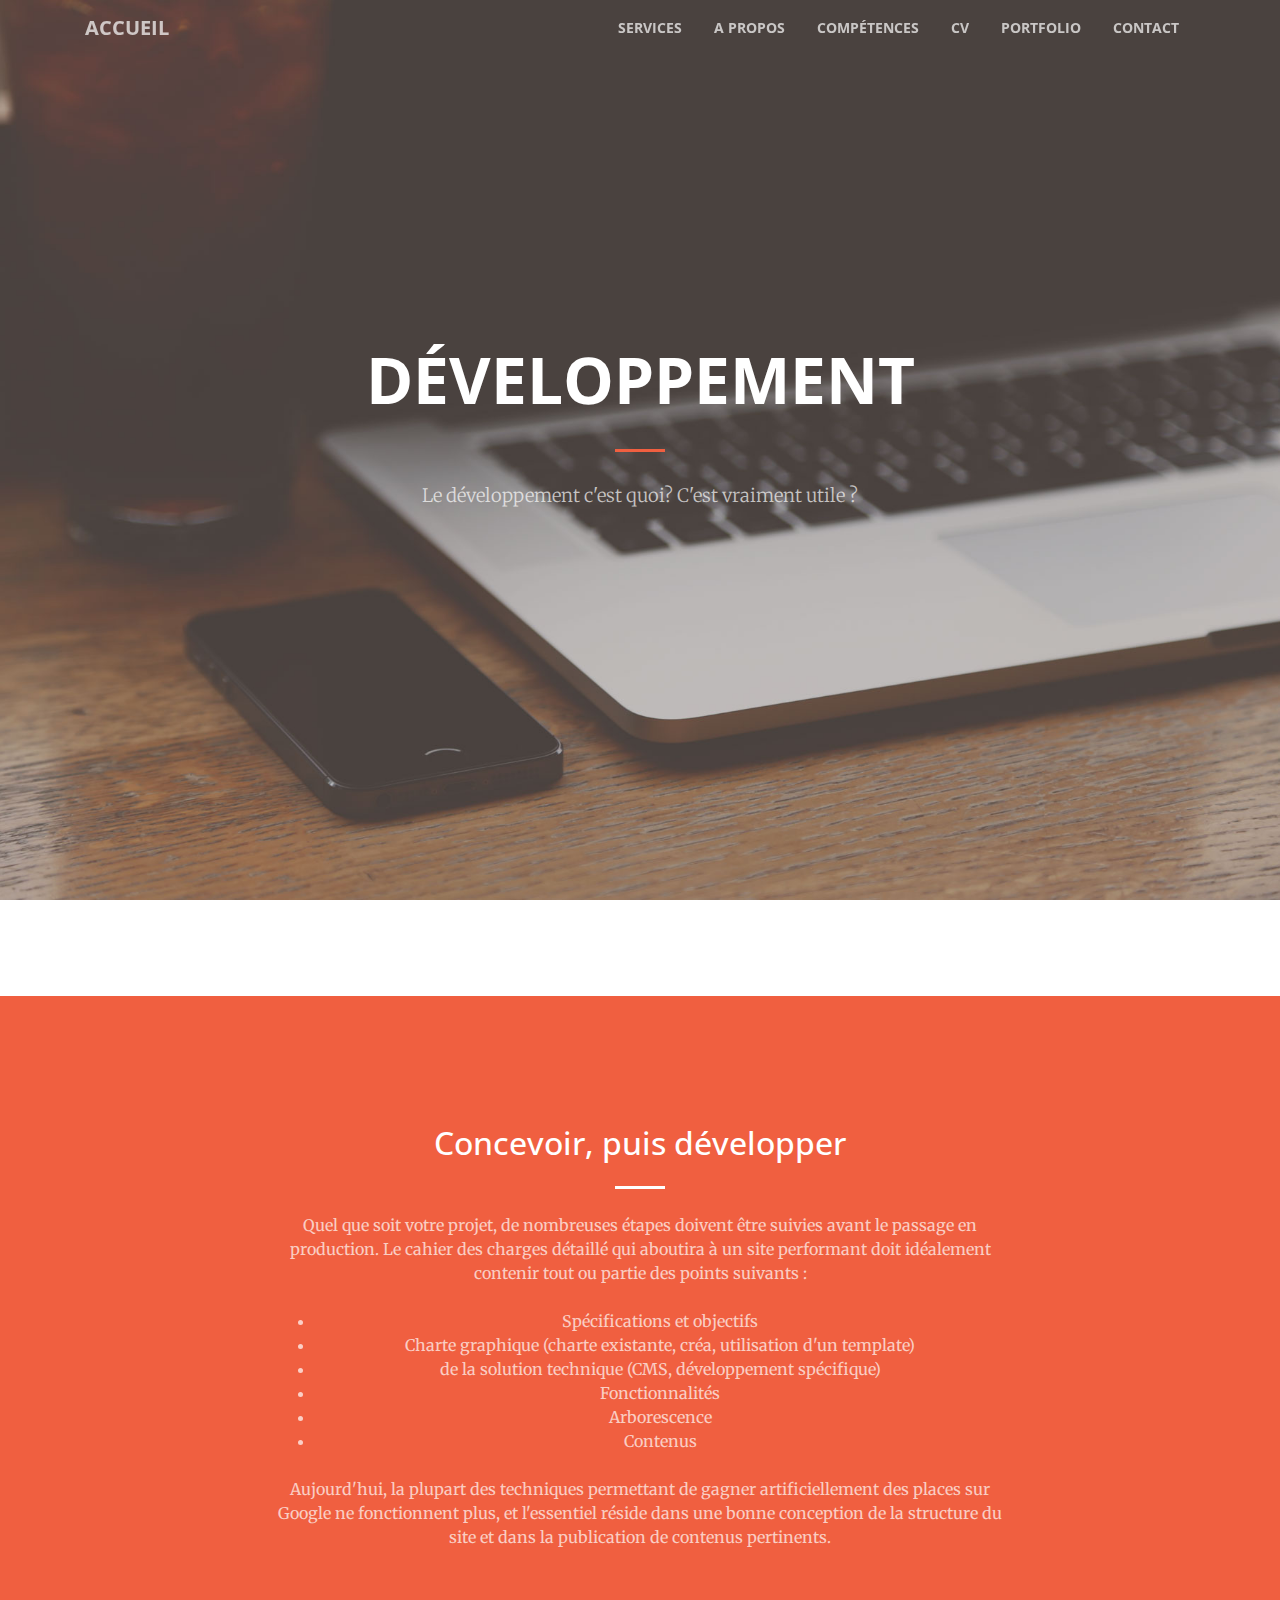
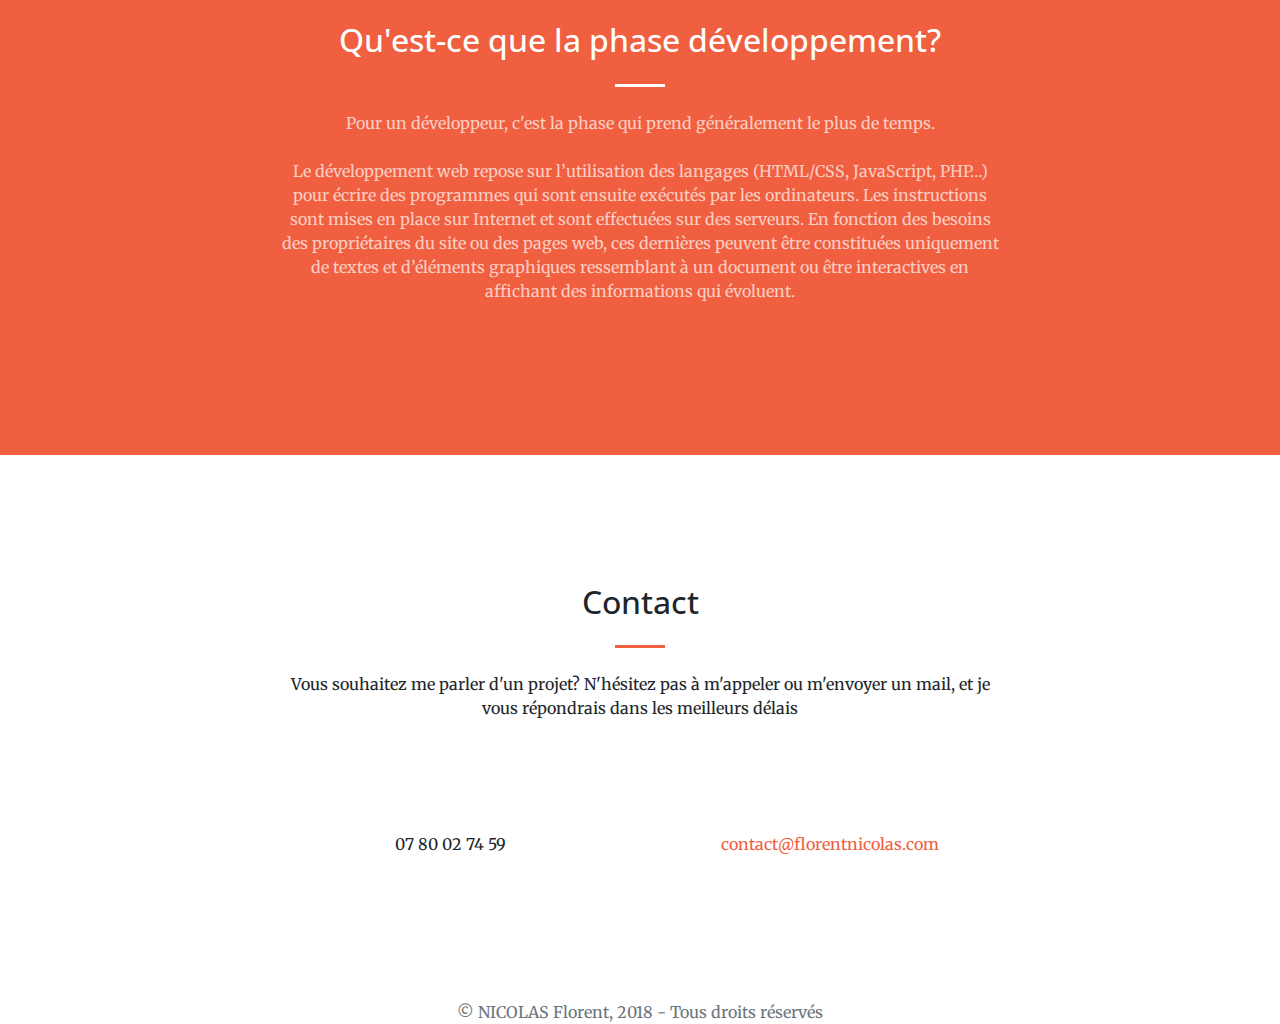
<file: developpement.html>
<!DOCTYPE html>
<html lang="en">

  <head>

    <meta charset="utf-8">
    <meta name="viewport" content="width=device-width, initial-scale=1, shrink-to-fit=no">
    <meta name="description" content="">
    <meta name="author" content="">
    <link rel="icon" type="image/x-icon" href="img/logo.png" />

    <title>Florent NICOLAS</title>

    <!-- Bootstrap core CSS -->
    <link href="vendor/bootstrap/css/bootstrap.min.css" rel="stylesheet">

    <!-- Custom fonts for this template -->
    <link href="vendor/font-awesome/css/font-awesome.min.css" rel="stylesheet" type="text/css">
    <link href='https://fonts.googleapis.com/css?family=Open+Sans:300italic,400italic,600italic,700italic,800italic,400,300,600,700,800' rel='stylesheet' type='text/css'>
    <link href='https://fonts.googleapis.com/css?family=Merriweather:400,300,300italic,400italic,700,700italic,900,900italic' rel='stylesheet' type='text/css'>

    <!-- Plugin CSS -->
    <link href="vendor/magnific-popup/magnific-popup.css" rel="stylesheet">

    <!-- Custom styles for this template -->
    <link href="css/creative.min.css" rel="stylesheet">

    <!-- JQuery -->
    <script src="https://ajax.googleapis.com/ajax/libs/jquery/3.3.1/jquery.min.js"></script>

</head>

  <body id="page-top">

    <!-- Navigation -->
    <nav class="navbar navbar-expand-lg navbar-light fixed-top" id="mainNav">
      <div class="container">
        <a class="navbar-brand js-scroll-trigger" href="index.html">Accueil</a>
        <button class="navbar-toggler navbar-toggler-right" type="button" data-toggle="collapse" data-target="#navbarResponsive" aria-controls="navbarResponsive" aria-expanded="false" aria-label="Toggle navigation">
          <span class="navbar-toggler-icon"></span>
        </button>
        <div class="collapse navbar-collapse" id="navbarResponsive">
          <ul class="navbar-nav ml-auto">
            <li class="nav-item">
              <a class="nav-link js-scroll-trigger" href="devis.html">Services</a>
            </li>
            <li class="nav-item">
              <a class="nav-link js-scroll-trigger" href="index.html#about">A propos</a>
            </li>
            <li class="nav-item">
              <a class="nav-link js-scroll-trigger" href="index.html#services">Compétences</a>
            </li>
            <li class="nav-item">
              <a class="nav-link js-scroll-trigger" href="#cv">CV</a>
            </li>
            <li class="nav-item">
              <a class="nav-link js-scroll-trigger" href="index.html#portfolio">Portfolio</a>
            </li>
            <li class="nav-item">
              <a class="nav-link js-scroll-trigger" href="#contact">Contact</a>
            </li>
          </ul>
        </div>
      </div>
    </nav>

    <header class="masthead text-center text-white d-flex">
      <div class="container my-auto">
        <div class="row">
          <div class="col-lg-10 mx-auto">
            <h1 class="text-uppercase">
              <strong>Développement</strong>
            </h1>
            <hr>
          </div>
          <div class="col-lg-8 mx-auto">
            <p class="text-faded mb-5">Le développement c'est quoi? C'est vraiment utile ?</p>
            <!--<a class="btn btn-primary btn-xl js-scroll-trigger" href="#about">En savoir plus</a>-->
          </div>
        </div>
      </div>
    </header>



      <br/>
      <br/>
      <br/>
      <br/>

    <section class="bg-primary" id="resp">



      <div class="container">
        <div class="row">
          <div class="col-lg-8 mx-auto text-center">
            <h2 class="section-heading text-white">Concevoir, puis développer</h2>
            <hr class="light my-4">
            <p class="text-faded mb-4">Quel que soit votre projet, de nombreuses étapes doivent être suivies avant le passage en production. Le cahier des charges détaillé qui aboutira à un site performant doit idéalement contenir tout ou partie des points suivants :</p>

            <ul class="text-faded mb-4">
              <li> Spécifications et objectifs </li>
              <li> Charte graphique (charte existante, créa, utilisation d'un template) </li>
              <li> de la solution technique (CMS, développement spécifique) </li>
              <li>Fonctionnalités </li>
              <li>Arborescence </li>
              <li> Contenus </li>
            </ul>
            <p class="text-faded mb-4">Aujourd'hui, la plupart des techniques permettant de gagner artificiellement des places sur Google ne fonctionnent plus, et l'essentiel réside dans une bonne conception de la structure du site et dans la publication de contenus pertinents.</p>
          </div>
        </div>
      </div>

      <br/>
      <br/>


      <div class="container">
        <div class="row">
          <div class="col-lg-8 mx-auto text-center">
            <h2 class="section-heading text-white">Qu'est-ce que la phase développement?</h2>
            <hr class="light my-4">
            <p class="text-faded mb-4">Pour un développeur, c'est la phase qui prend généralement le plus de temps.</p>
            <p class="text-faded mb-4">Le développement web repose sur l’utilisation des langages (HTML/CSS, JavaScript, PHP…) pour écrire des programmes qui sont ensuite exécutés par les ordinateurs. Les instructions sont mises en place sur Internet et sont effectuées sur des serveurs. En fonction des besoins des propriétaires du site ou des pages web, ces dernières peuvent être constituées uniquement de textes et d’éléments graphiques ressemblant à un document ou être interactives en affichant des informations qui évoluent.</p>
          </div>
        </div>
      </div>
    </section>





    <section id="contact">
      <div class="container">
        <div class="row">
          <div class="col-lg-8 mx-auto text-center">
            <h2 class="section-heading">Contact</h2>
            <hr class="my-4">
            <p class="mb-5">Vous souhaitez me parler d'un projet? N'hésitez pas à m'appeler ou m'envoyer un mail, et je vous répondrais dans les meilleurs délais</p>
          </div>
        </div>
        <div class="row">
          <div class="col-lg-4 ml-auto text-center">
            <i class="fa fa-phone fa-3x mb-3 sr-contact"></i>
            <p>07 80 02 74 59</p>
          </div>
          <div class="col-lg-4 mr-auto text-center">
            <i class="fa fa-envelope-o fa-3x mb-3 sr-contact"></i>
            <p>
              <a href="mailto:contact@florentnicolas.com">contact@florentnicolas.com</a>
            </p>
          </div>
        </div>
      </div>

       
    </section>


    <center>
    <p class="text-muted mb-0">© NICOLAS Florent, 2018 - Tous droits réservés</p>
    </center>


    





    <!-- Bootstrap core JavaScript -->
    <script src="vendor/bootstrap/js/bootstrap.bundle.min.js"></script>

    <!-- Plugin JavaScript -->
    <script src="vendor/jquery-easing/jquery.easing.min.js"></script>
    <script src="vendor/scrollreveal/scrollreveal.min.js"></script>
    <script src="vendor/magnific-popup/jquery.magnific-popup.min.js"></script>

    <!-- Custom scripts for this template -->
    <script src="js/creative.min.js"></script>


    <script>
            //draw the doughnut
        var doughnutArray = [document.getElementById('doughnut').getContext('2d'), document.getElementById('doughnut2').getContext('2d'), document.getElementById('doughnut3').getContext('2d'), document.getElementById('doughnut4').getContext('2d')];
        for (var i = 0; i < doughnutArray.length; i++) {
          doughnutArray[i].lineWidth = 5; //thickness of the line
          doughnutArray[i].fillStyle = '#eaeaea';
          doughnutArray[i].strokeStyle = "#eaeaea";
          doughnutArray[i].beginPath();
          doughnutArray[i].arc(60, 60, 55, 4.72, 15, false); //.arc(x, y , radius, startAngle, endAngle, anticlockwise)
          doughnutArray[i].stroke();
        }
        window.onload = function() {
            loadSkills1();
            loadSkills2();
            loadSkills3();
            loadSkills4();
            loadSkills5();
          }
          /*Load skills one function*/
        function loadSkills1() {
          var ctx = document.getElementById('skill1').getContext('2d');
          var al = 0;
          var start = 4.72;
          var cw = ctx.canvas.width;
          var ch = ctx.canvas.height;
          var diff;

          function progressSim() {
            diff = ((al / 100) * Math.PI * 2 * 10).toFixed(2); //change the arc by multiplying .. * Math.PI*2* --> 7.5=75, 5=50 etc.
            ctx.clearRect(0, 0, cw, ch);
            ctx.lineWidth = 5; //thickness of the line
            ctx.fillStyle = '#E84855';
            ctx.strokeStyle = "#E84855";
            ctx.textAlign = 'center';
            ctx.font = "30px Radley";
            ctx.fillText(al + '%', cw * .5 + 2, ch * .5 + 8, cw);
            ctx.beginPath();
            ctx.arc(60, 60, 55, start, diff / 10 + start, false); //.arc(x, y , radius, startAngle, endAngle, anticlockwise)
            ctx.stroke();
            if (al >= 75) { // 75 stop the recreation at your desired point, i.e change 100 to 75 if you need just 75%.
              clearTimeout(sim);
              // Add scripting here that will run when progress completes
            }
            al++;
          }
          var sim = setInterval(progressSim, 20); //speed   
        }
        /*loadSkills2 function*/
        function loadSkills2() {
          var ctx = document.getElementById('skill2').getContext('2d');
          var al = 0;
          var start = 4.72;
          var cw = ctx.canvas.width;
          var ch = ctx.canvas.height;
          var diff;

          function progressSim() {
            diff = ((al / 100) * Math.PI * 2 * 10).toFixed(2); //change the arc by multiplying .. * Math.PI*2* --> 7.5=75, 5=50 etc.
            ctx.clearRect(0, 0, cw, ch);
            ctx.lineWidth = 5; //thickness of the line
            ctx.fillStyle = '#E84855';
            ctx.strokeStyle = "#E84855";
            ctx.textAlign = 'center';
            ctx.font = "30px Radley";
            ctx.fillText(al + '%', cw * .5 + 2, ch * .5 + 8, cw);
            ctx.beginPath();
            ctx.arc(60, 60, 55, start, diff / 10 + start, false); //.arc(x, y , radius, startAngle, endAngle, anticlockwise)
            ctx.stroke();
            if (al >= 45) { //45 stop the recreation at your desired point, i.e change 100 to 75 if you need just 75%.
              clearTimeout(sim);
              // Add scripting here that will run when progress completes
            }
            al++;
          }
          var sim = setInterval(progressSim, 30); //speed
        }

        /* loadSkill3 function*/
        function loadSkills3() {
          var ctx = document.getElementById('skill3').getContext('2d');
          var al = 0;
          var start = 4.72;
          var cw = ctx.canvas.width;
          var ch = ctx.canvas.height;
          var diff;

          function progressSim() {
            diff = ((al / 100) * Math.PI * 2 * 10).toFixed(2); //change the arc by multiplying .. * Math.PI*2* --> 7.5=75, 5=50 etc.
            ctx.clearRect(0, 0, cw, ch);
            ctx.lineWidth = 5; //thickness of the line
            ctx.fillStyle = '#E84855';
            ctx.strokeStyle = "#E84855";
            ctx.textAlign = 'center';
            ctx.font = "30px Radley";
            ctx.fillText(al + '%', cw * .5 + 2, ch * .5 + 8, cw);
            ctx.beginPath();
            ctx.arc(60, 60, 55, start, diff / 10 + start, false); //.arc(x, y , radius, startAngle, endAngle, anticlockwise)
            ctx.stroke();
            if (al >= 35) { //35 stop the recreation at your desired point, i.e change 100 to 75 if you need just 75%.
              clearTimeout(sim);
              // Add scripting here that will run when progress completes
            }
            al++;
          }
          var sim = setInterval(progressSim, 40); //speed
        }
        /* loadSkill4 function*/
        function loadSkills4() {
          var ctx = document.getElementById('skill4').getContext('2d');
          var al = 0;
          var start = 4.72;
          var cw = ctx.canvas.width;
          var ch = ctx.canvas.height;
          var diff;

          function progressSim() {
            diff = ((al / 100) * Math.PI * 2 * 10).toFixed(2); //change the arc by multiplying .. * Math.PI*2* --> 7.5=75, 5=50 etc.
            ctx.clearRect(0, 0, cw, ch);
            ctx.lineWidth = 5; //thickness of the line
            ctx.fillStyle = '#E84855';
            ctx.strokeStyle = "#E84855";
            ctx.textAlign = 'center';
            ctx.font = "30px Radley";
            ctx.fillText(al + '%', cw * .5 + 2, ch * .5 + 8, cw);
            ctx.beginPath();
            ctx.arc(60, 60, 55, start, diff / 10 + start, false); //.arc(x, y , radius, startAngle, endAngle, anticlockwise)
            ctx.stroke();
            if (al >= 80) { // stop the recreation at your desired point, i.e change 100 to 75 if you need just 75%.
              clearTimeout(sim);
              // Add scripting here that will run when progress completes
            }
            al++;
          }
          var sim = setInterval(progressSim, 50); //speed
        }

          /* loadSkill5 function*/
        function loadSkills5() {
          var ctx = document.getElementById('skill5').getContext('2d');
          var al = 0;
          var start = 4.72;
          var cw = ctx.canvas.width;
          var ch = ctx.canvas.height;
          var diff;

          function progressSim() {
            diff = ((al / 100) * Math.PI * 2 * 10).toFixed(2); //change the arc by multiplying .. * Math.PI*2* --> 7.5=75, 5=50 etc.
            ctx.clearRect(0, 0, cw, ch);
            ctx.lineWidth = 5; //thickness of the line
            ctx.fillStyle = '#E84855';
            ctx.strokeStyle = "#E84855";
            ctx.textAlign = 'center';
            ctx.font = "30px Radley";
            ctx.fillText(al + '%', cw * .5 + 2, ch * .5 + 8, cw);
            ctx.beginPath();
            ctx.arc(60, 60, 55, start, diff / 10 + start, false); //.arc(x, y , radius, startAngle, endAngle, anticlockwise)
            ctx.stroke();
            if (al >= 5) { // stop the recreation at your desired point, i.e change 100 to 75 if you need just 75%.
              clearTimeout(sim);
              // Add scripting here that will run when progress completes
            }
            al++;
          }
          var sim = setInterval(progressSim, 50); //speed
        }



     </script>




  </body>

</html>
</file>
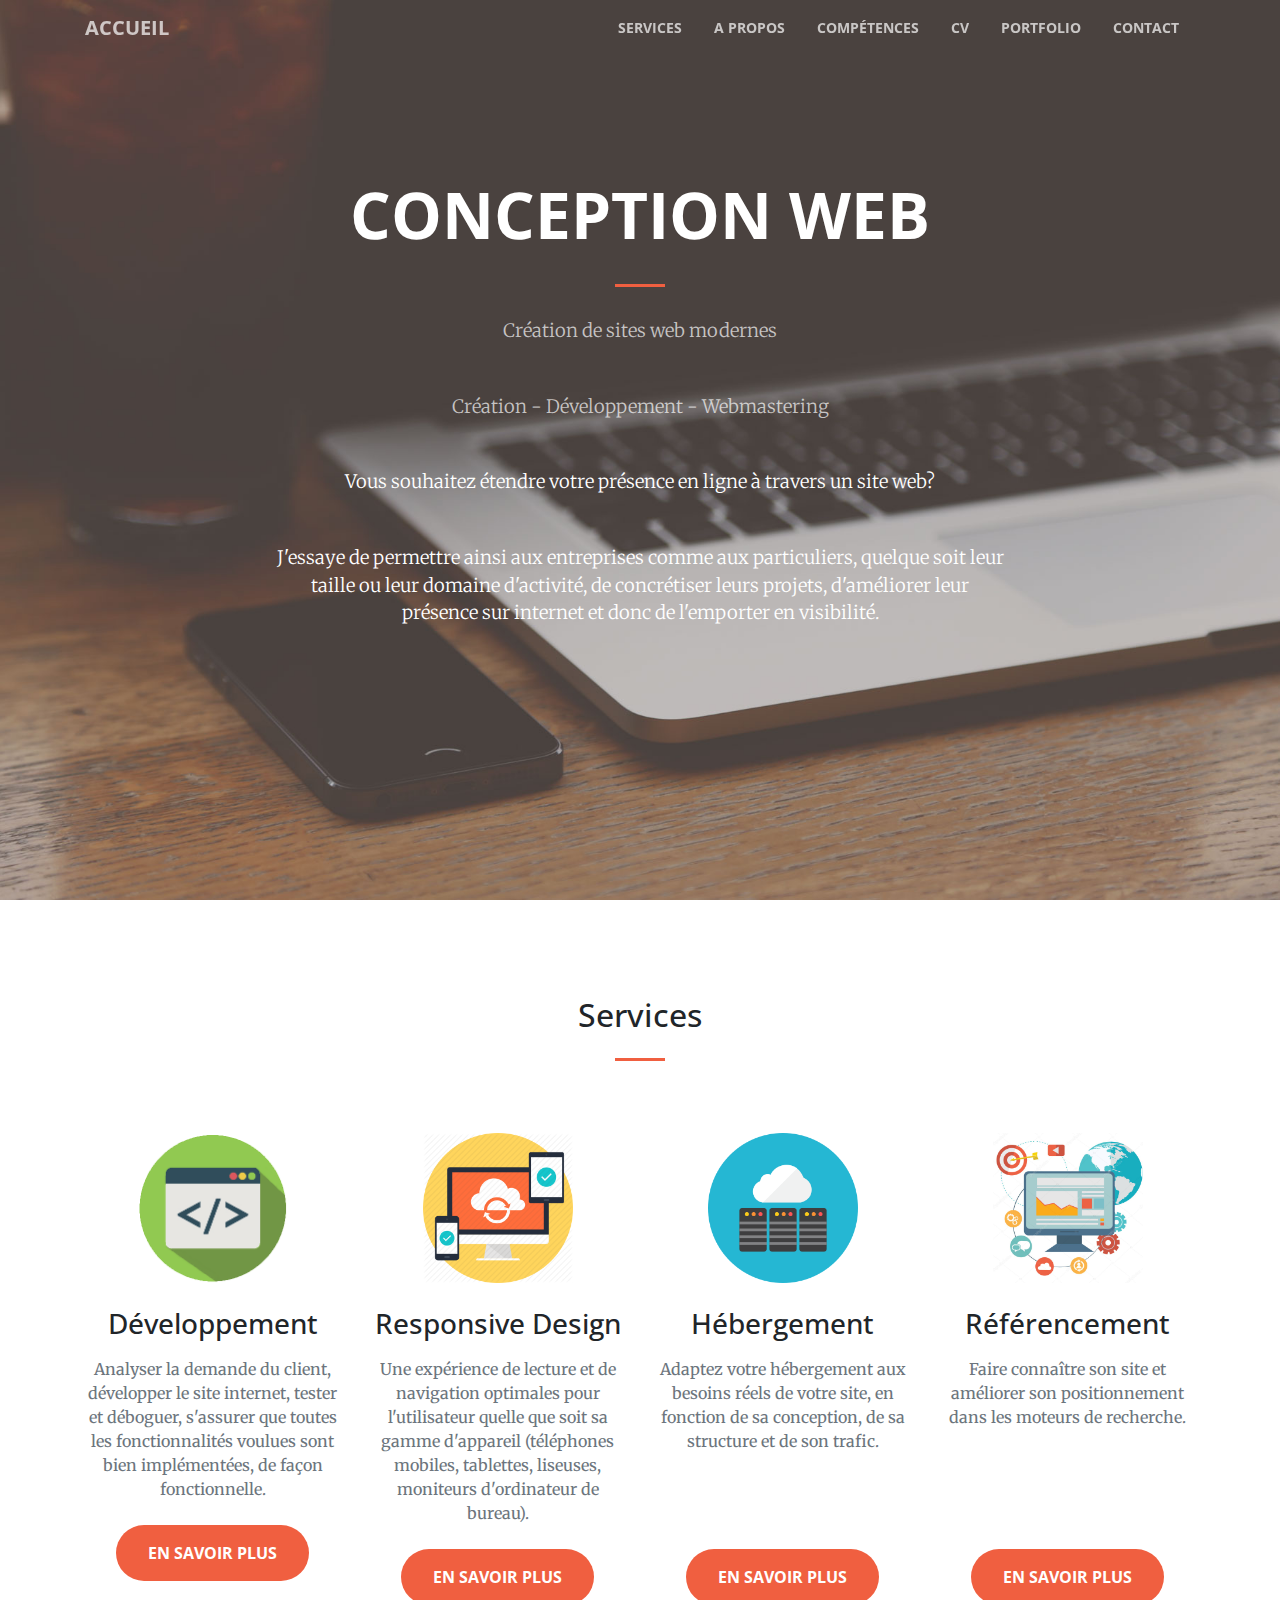
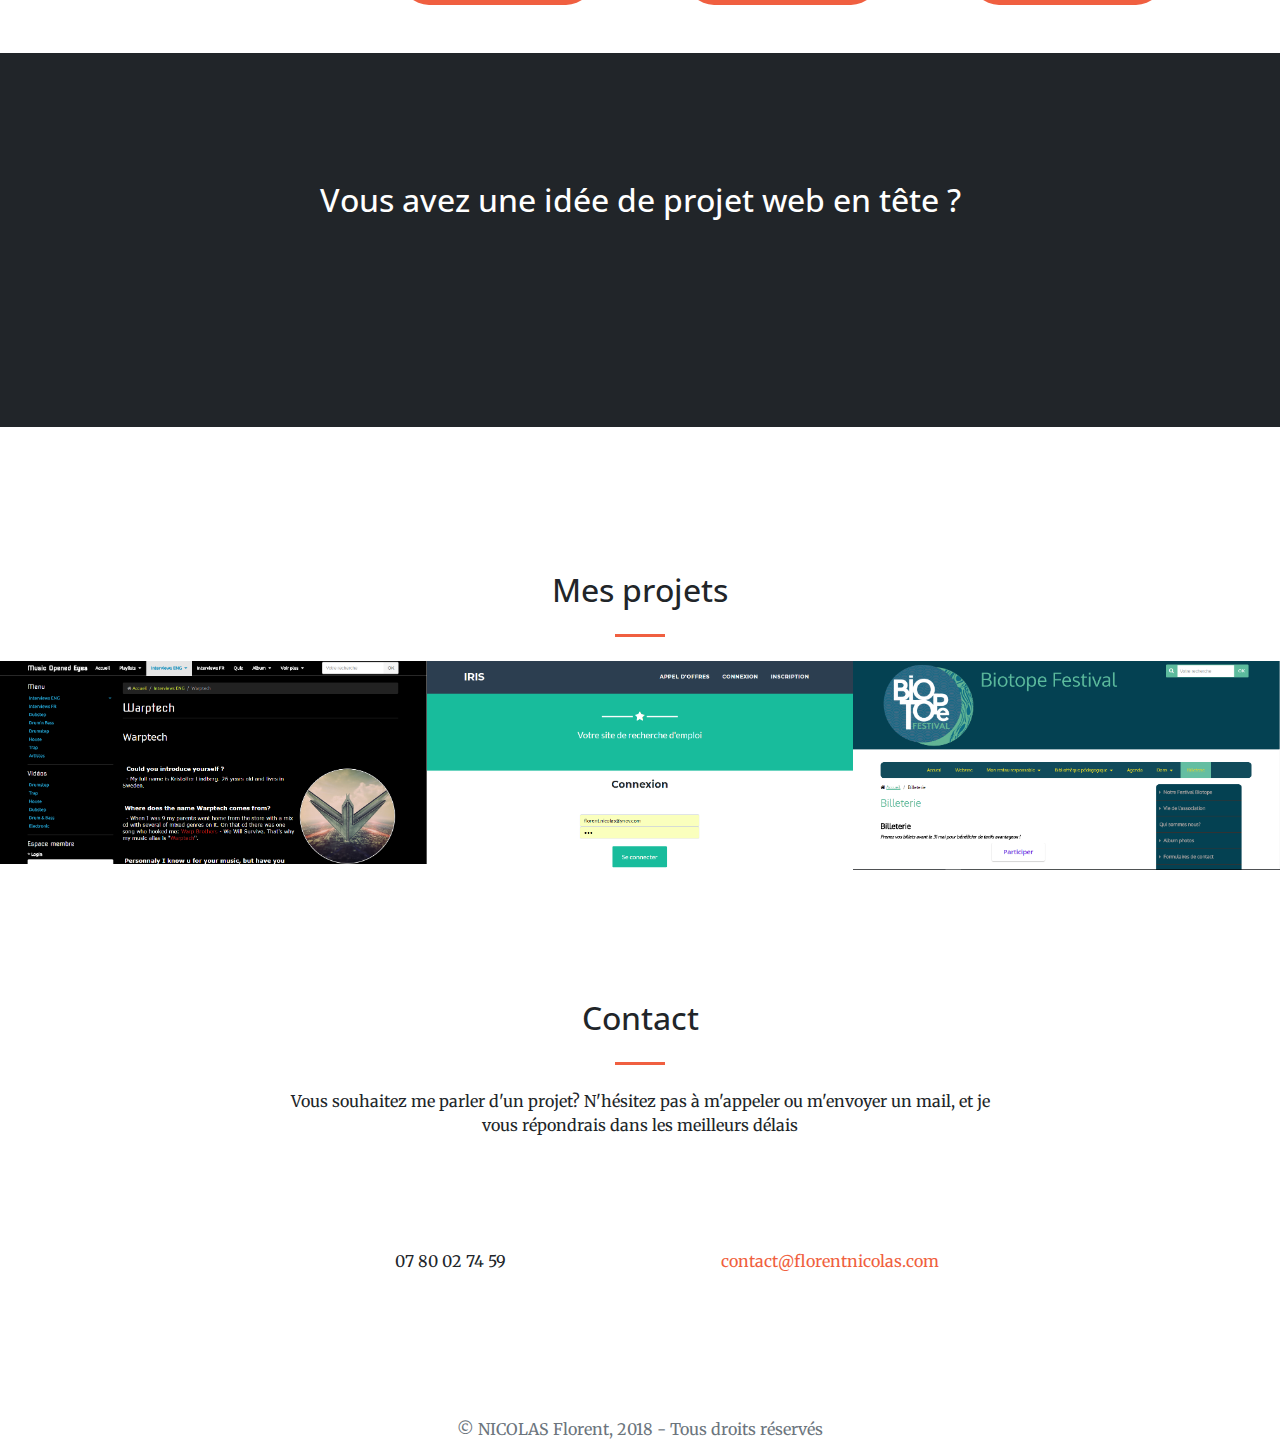
<file: devis.html>
<!DOCTYPE html>
<html lang="en">

  <head>

    <meta charset="utf-8">
    <meta name="viewport" content="width=device-width, initial-scale=1, shrink-to-fit=no">
    <meta name="description" content="">
    <meta name="author" content="">
    <link rel="icon" type="image/x-icon" href="img/logo.png" />

    <title>Florent NICOLAS</title>

    <!-- Bootstrap core CSS -->
    <link href="vendor/bootstrap/css/bootstrap.min.css" rel="stylesheet">

    <!-- Custom fonts for this template -->
    <link href="vendor/font-awesome/css/font-awesome.min.css" rel="stylesheet" type="text/css">
    <link href='https://fonts.googleapis.com/css?family=Open+Sans:300italic,400italic,600italic,700italic,800italic,400,300,600,700,800' rel='stylesheet' type='text/css'>
    <link href='https://fonts.googleapis.com/css?family=Merriweather:400,300,300italic,400italic,700,700italic,900,900italic' rel='stylesheet' type='text/css'>

    <!-- Plugin CSS -->
    <link href="vendor/magnific-popup/magnific-popup.css" rel="stylesheet">

    <!-- Custom styles for this template -->
    <link href="css/creative.min.css" rel="stylesheet">

    <!-- JQuery -->
    <script src="https://ajax.googleapis.com/ajax/libs/jquery/3.3.1/jquery.min.js"></script>




  </head>

  <body id="page-top">

    <!-- Navigation -->
    <nav class="navbar navbar-expand-lg navbar-light fixed-top" id="mainNav">
      <div class="container">
        <a class="navbar-brand js-scroll-trigger" href="index.html">Accueil</a>
        <button class="navbar-toggler navbar-toggler-right" type="button" data-toggle="collapse" data-target="#navbarResponsive" aria-controls="navbarResponsive" aria-expanded="false" aria-label="Toggle navigation">
          <span class="navbar-toggler-icon"></span>
        </button>
        <div class="collapse navbar-collapse" id="navbarResponsive">
          <ul class="navbar-nav ml-auto">
            <li class="nav-item">
              <a class="nav-link js-scroll-trigger" href="devis.html">Services</a>
            </li>
            <li class="nav-item">
              <a class="nav-link js-scroll-trigger" href="index.html#about">A propos</a>
            </li>
            <li class="nav-item">
              <a class="nav-link js-scroll-trigger" href="index.html#services">Compétences</a>
            </li>
            <li class="nav-item">
              <a class="nav-link js-scroll-trigger" href="index.html#cv">CV</a>
            </li>
            <li class="nav-item">
              <a class="nav-link js-scroll-trigger" href="index.html#portfolio">Portfolio</a>
            </li>
            <li class="nav-item">
              <a class="nav-link js-scroll-trigger" href="index.html#contact">Contact</a>
            </li>
          </ul>
        </div>
      </div>
    </nav>

    <header class="masthead text-center text-white d-flex">
      <div class="container my-auto">
        <div class="row">
          <div class="col-lg-10 mx-auto">
            <h1 class="text-uppercase">
              <strong>Conception Web</strong>
            </h1>
            <hr>
          </div>
          <div class="col-lg-8 mx-auto">
            <p class="text-faded mb-5">Création de sites web modernes</p>
            <p class="text-faded mb-5">Création - Développement - Webmastering</p>
            
                <p class="mb-5">Vous souhaitez étendre votre présence en ligne à travers un site web?</p>
            <p class="mb-5">J'essaye de permettre ainsi aux entreprises comme aux particuliers, quelque soit leur taille ou leur domaine d'activité, de concrétiser leurs projets, d'améliorer leur présence sur internet et donc de l'emporter en visibilité.</p>

            <br/>
            <br/>
           
            <!--<a class="btn btn-primary btn-xl js-scroll-trigger" href="#about">En savoir plus</a>-->
          </div>
        </div>
      </div>
    </header>

   


      <br/>
      <br/>
      <br/>
      <br/>




      <div class="container">
        <div class="row">
          <div class="col-lg-12 text-center">
            <h2 class="section-heading">Services</h2>
            <hr class="my-4">
          </div>
        </div>
      </div>


      <div class="container">
        <div class="row">
          <div class="col-lg-3 col-md-6 text-center">
            <div class="service-box mt-5 mx-auto">
              <!--<i class="fa fa-4x fa-diamond text-primary mb-3 sr-icons"></i>-->
              <img class="img-fluid" src="img/code.png" width="150" alt="">
              <br/>
              <br/>
              <h3 class="mb-3">Développement</h3>
              <p class="text-muted mb-0">Analyser la demande du client, développer le site internet, tester et déboguer, s'assurer que toutes les fonctionnalités voulues sont bien implémentées, de façon fonctionnelle.</p>
            </div>
            <br/>
            <a class="btn btn-primary btn-xl js-scroll-trigger" href="developpement.html">En savoir plus</a>
          </div>
          <div class="col-lg-3 col-md-6 text-center">
            <div class="service-box mt-5 mx-auto">
              <!--<i class="fa fa-4x fa-paper-plane text-primary mb-3 sr-icons"></i>-->
              <img class="img-fluid" src="img/responsive.png" width="150" alt="">
              <br/>
              <br/>
              <h3 class="mb-3">Responsive Design</h3>
              <p class="text-muted mb-0">Une expérience de lecture et de navigation optimales pour l'utilisateur quelle que soit sa gamme d'appareil (téléphones mobiles, tablettes, liseuses, moniteurs d'ordinateur de bureau).</p>
            </div>
            <br/>
            <a class="btn btn-primary btn-xl js-scroll-trigger" href="responsive.html">En savoir plus</a>
          </div>
          <div class="col-lg-3 col-md-6 text-center">
            <div class="service-box mt-5 mx-auto">
              <!--<i class="fa fa-4x fa-newspaper-o text-primary mb-3 sr-icons"></i>-->
              <img class="img-fluid" src="img/hebergement.png" width="150" alt="">
              <br/>
              <br/>
              <h3 class="mb-3">Hébergement</h3>
              <p class="text-muted mb-0">Adaptez votre hébergement aux besoins réels de votre site, en fonction de sa conception, de sa structure et de son trafic.</p>
            </div>
            <br/>
            <br/>
            <br/>
            <br/>
            <a class="btn btn-primary btn-xl js-scroll-trigger" href="hebergement.html">En savoir plus</a>
          </div>
          <div class="col-lg-3 col-md-6 text-center">
            <div class="service-box mt-5 mx-auto">
              <!--<i class="fa fa-4x fa-heart text-primary mb-3 sr-icons"></i>-->
              <img class="img-fluid" src="img/referencement.jpg" width="150" alt="">
              <br/>
              <br/>
              <h3 class="mb-3">Référencement</h3>
              <p class="text-muted mb-0">Faire connaître son site et améliorer son positionnement dans les moteurs de recherche.</p>
            </div>
            <br/>
            <br/>
            <br/>

            <br/>
            <br/>
            <a class="btn btn-primary btn-xl js-scroll-trigger" href="referencement.html">En savoir plus</a>
          </div>

        </div>
      </div>
    </section>
    <br/>
    <br/>



    <section class="bg-dark text-white" id="cv">
      <div class="container text-center">
        <h2 class="mb-4">Vous avez une idée de projet web en tête ?</h2>
        <a class="btn btn-light btn-xl sr-button" href="mailto:contact@florentnicolas.com">Obtenez un devis gratuitement</a>
      </div>
    </section>


    <br/>
    <br/>
    <br/>
    <br/>
    <br/>
    <br/>




    <section class="p-0" id="portfolio">
      <div class="container-fluid p-0">
        <div class="row no-gutters popup-gallery">
          <div class="container">
            <div class="row">
              <div class="col-lg-12 text-center">
                <h2 class="section-heading">Mes projets</h2>
                <hr class="my-4">
              </div>
            </div>
          </div>

          <div class="col-lg-4 col-sm-6">
            <a class="portfolio-box" href="img/project1.png">
              <img class="img-fluid" src="img/project1.png" alt="">
              <div class="portfolio-box-caption">
                <div class="portfolio-box-caption-content">
                  <div class="project-category text-faded">
                    Loisirs
                  </div>
                  <div class="project-name">
                    MusicOpenedEyes
                  </div>
                </div>
              </div>
            </a>
          </div>
          <div class="col-lg-4 col-sm-6">
            <a class="portfolio-box" href="img/project2.png">
              <img class="img-fluid" src="img/project2.png" alt="">
              <div class="portfolio-box-caption">
                <div class="portfolio-box-caption-content">
                  <div class="project-category text-faded">
                    Projet Ecole
                  </div>
                  <div class="project-name">
                    Iris
                  </div>
                </div>
              </div>
            </a>
          </div>
          <div class="col-lg-4 col-sm-6">
            <a class="portfolio-box" href="img/project3.png">
              <img class="img-fluid" src="img/project3.png" alt="">
              <div class="portfolio-box-caption">
                <div class="portfolio-box-caption-content">
                  <div class="project-category text-faded">
                    Association
                  </div>
                  <div class="project-name">
                    Biotope Festival
                  </div>
                </div>
              </div>
            </a>
          </div>
          <div class="col-lg-4 col-sm-6">
              <div class="portfolio-box-caption">
                <div class="portfolio-box-caption-content">
                  <div class="project-name">
                    <!--<p class="text-muted mb-0">Site réalisé via CMS sur le thème de la musique electronique en générale</p>
                    <p class="text-muted mb-0">Playlists de musiques, descriptif des genres, interviews d'artistes etc..</p>-->
                  </div>
                </div>
              </div>
            </a>
          </div>
          <div class="col-lg-4 col-sm-6">
              <div class="portfolio-box-caption">
                <div class="portfolio-box-caption-content">
                  <div class="project-name">
                     <!--<p>///// description /////</p>-->
                  </div>
                </div>
              </div>
            </a>
          </div>
          <div class="col-lg-4 col-sm-6">
              <div class="portfolio-box-caption">
                <div class="portfolio-box-caption-content">
                  <div class="project-name">
                    <!--<p>///// description /////</p>-->
                  </div>
                </div>
              </div>
            </a>
          </div>
        </div>
      </div>
    </section>

    <section id="contact">
      <div class="container">
        <div class="row">
          <div class="col-lg-8 mx-auto text-center">
            <h2 class="section-heading">Contact</h2>
            <hr class="my-4">
            <p class="mb-5">Vous souhaitez me parler d'un projet? N'hésitez pas à m'appeler ou m'envoyer un mail, et je vous répondrais dans les meilleurs délais</p>
          </div>
        </div>
        <div class="row">
          <div class="col-lg-4 ml-auto text-center">
            <i class="fa fa-phone fa-3x mb-3 sr-contact"></i>
            <p>07 80 02 74 59</p>
          </div>
          <div class="col-lg-4 mr-auto text-center">
            <i class="fa fa-envelope-o fa-3x mb-3 sr-contact"></i>
            <p>
              <a href="mailto:contact@florentnicolas.com">contact@florentnicolas.com</a>
            </p>
          </div>
        </div>
      </div>

       
    </section>


     <center>
    <p class="text-muted mb-0">© NICOLAS Florent, 2018 - Tous droits réservés</p>
  </center>






    <!-- Bootstrap core JavaScript -->
    <script src="vendor/bootstrap/js/bootstrap.bundle.min.js"></script>

    <!-- Plugin JavaScript -->
    <script src="vendor/jquery-easing/jquery.easing.min.js"></script>
    <script src="vendor/scrollreveal/scrollreveal.min.js"></script>
    <script src="vendor/magnific-popup/jquery.magnific-popup.min.js"></script>

    <!-- Custom scripts for this template -->
    <script src="js/creative.min.js"></script>


    <script>
            //draw the doughnut
        var doughnutArray = [document.getElementById('doughnut').getContext('2d'), document.getElementById('doughnut2').getContext('2d'), document.getElementById('doughnut3').getContext('2d'), document.getElementById('doughnut4').getContext('2d')];
        for (var i = 0; i < doughnutArray.length; i++) {
          doughnutArray[i].lineWidth = 5; //thickness of the line
          doughnutArray[i].fillStyle = '#eaeaea';
          doughnutArray[i].strokeStyle = "#eaeaea";
          doughnutArray[i].beginPath();
          doughnutArray[i].arc(60, 60, 55, 4.72, 15, false); //.arc(x, y , radius, startAngle, endAngle, anticlockwise)
          doughnutArray[i].stroke();
        }
        window.onload = function() {
            loadSkills1();
            loadSkills2();
            loadSkills3();
            loadSkills4();
            loadSkills5();
          }
          /*Load skills one function*/
        function loadSkills1() {
          var ctx = document.getElementById('skill1').getContext('2d');
          var al = 0;
          var start = 4.72;
          var cw = ctx.canvas.width;
          var ch = ctx.canvas.height;
          var diff;

          function progressSim() {
            diff = ((al / 100) * Math.PI * 2 * 10).toFixed(2); //change the arc by multiplying .. * Math.PI*2* --> 7.5=75, 5=50 etc.
            ctx.clearRect(0, 0, cw, ch);
            ctx.lineWidth = 5; //thickness of the line
            ctx.fillStyle = '#E84855';
            ctx.strokeStyle = "#E84855";
            ctx.textAlign = 'center';
            ctx.font = "30px Radley";
            ctx.fillText(al + '%', cw * .5 + 2, ch * .5 + 8, cw);
            ctx.beginPath();
            ctx.arc(60, 60, 55, start, diff / 10 + start, false); //.arc(x, y , radius, startAngle, endAngle, anticlockwise)
            ctx.stroke();
            if (al >= 75) { // 75 stop the recreation at your desired point, i.e change 100 to 75 if you need just 75%.
              clearTimeout(sim);
              // Add scripting here that will run when progress completes
            }
            al++;
          }
          var sim = setInterval(progressSim, 20); //speed   
        }
        /*loadSkills2 function*/
        function loadSkills2() {
          var ctx = document.getElementById('skill2').getContext('2d');
          var al = 0;
          var start = 4.72;
          var cw = ctx.canvas.width;
          var ch = ctx.canvas.height;
          var diff;

          function progressSim() {
            diff = ((al / 100) * Math.PI * 2 * 10).toFixed(2); //change the arc by multiplying .. * Math.PI*2* --> 7.5=75, 5=50 etc.
            ctx.clearRect(0, 0, cw, ch);
            ctx.lineWidth = 5; //thickness of the line
            ctx.fillStyle = '#E84855';
            ctx.strokeStyle = "#E84855";
            ctx.textAlign = 'center';
            ctx.font = "30px Radley";
            ctx.fillText(al + '%', cw * .5 + 2, ch * .5 + 8, cw);
            ctx.beginPath();
            ctx.arc(60, 60, 55, start, diff / 10 + start, false); //.arc(x, y , radius, startAngle, endAngle, anticlockwise)
            ctx.stroke();
            if (al >= 45) { //45 stop the recreation at your desired point, i.e change 100 to 75 if you need just 75%.
              clearTimeout(sim);
              // Add scripting here that will run when progress completes
            }
            al++;
          }
          var sim = setInterval(progressSim, 30); //speed
        }

        /* loadSkill3 function*/
        function loadSkills3() {
          var ctx = document.getElementById('skill3').getContext('2d');
          var al = 0;
          var start = 4.72;
          var cw = ctx.canvas.width;
          var ch = ctx.canvas.height;
          var diff;

          function progressSim() {
            diff = ((al / 100) * Math.PI * 2 * 10).toFixed(2); //change the arc by multiplying .. * Math.PI*2* --> 7.5=75, 5=50 etc.
            ctx.clearRect(0, 0, cw, ch);
            ctx.lineWidth = 5; //thickness of the line
            ctx.fillStyle = '#E84855';
            ctx.strokeStyle = "#E84855";
            ctx.textAlign = 'center';
            ctx.font = "30px Radley";
            ctx.fillText(al + '%', cw * .5 + 2, ch * .5 + 8, cw);
            ctx.beginPath();
            ctx.arc(60, 60, 55, start, diff / 10 + start, false); //.arc(x, y , radius, startAngle, endAngle, anticlockwise)
            ctx.stroke();
            if (al >= 35) { //35 stop the recreation at your desired point, i.e change 100 to 75 if you need just 75%.
              clearTimeout(sim);
              // Add scripting here that will run when progress completes
            }
            al++;
          }
          var sim = setInterval(progressSim, 40); //speed
        }
        /* loadSkill4 function*/
        function loadSkills4() {
          var ctx = document.getElementById('skill4').getContext('2d');
          var al = 0;
          var start = 4.72;
          var cw = ctx.canvas.width;
          var ch = ctx.canvas.height;
          var diff;

          function progressSim() {
            diff = ((al / 100) * Math.PI * 2 * 10).toFixed(2); //change the arc by multiplying .. * Math.PI*2* --> 7.5=75, 5=50 etc.
            ctx.clearRect(0, 0, cw, ch);
            ctx.lineWidth = 5; //thickness of the line
            ctx.fillStyle = '#E84855';
            ctx.strokeStyle = "#E84855";
            ctx.textAlign = 'center';
            ctx.font = "30px Radley";
            ctx.fillText(al + '%', cw * .5 + 2, ch * .5 + 8, cw);
            ctx.beginPath();
            ctx.arc(60, 60, 55, start, diff / 10 + start, false); //.arc(x, y , radius, startAngle, endAngle, anticlockwise)
            ctx.stroke();
            if (al >= 80) { // stop the recreation at your desired point, i.e change 100 to 75 if you need just 75%.
              clearTimeout(sim);
              // Add scripting here that will run when progress completes
            }
            al++;
          }
          var sim = setInterval(progressSim, 50); //speed
        }

          /* loadSkill5 function*/
        function loadSkills5() {
          var ctx = document.getElementById('skill5').getContext('2d');
          var al = 0;
          var start = 4.72;
          var cw = ctx.canvas.width;
          var ch = ctx.canvas.height;
          var diff;

          function progressSim() {
            diff = ((al / 100) * Math.PI * 2 * 10).toFixed(2); //change the arc by multiplying .. * Math.PI*2* --> 7.5=75, 5=50 etc.
            ctx.clearRect(0, 0, cw, ch);
            ctx.lineWidth = 5; //thickness of the line
            ctx.fillStyle = '#E84855';
            ctx.strokeStyle = "#E84855";
            ctx.textAlign = 'center';
            ctx.font = "30px Radley";
            ctx.fillText(al + '%', cw * .5 + 2, ch * .5 + 8, cw);
            ctx.beginPath();
            ctx.arc(60, 60, 55, start, diff / 10 + start, false); //.arc(x, y , radius, startAngle, endAngle, anticlockwise)
            ctx.stroke();
            if (al >= 5) { // stop the recreation at your desired point, i.e change 100 to 75 if you need just 75%.
              clearTimeout(sim);
              // Add scripting here that will run when progress completes
            }
            al++;
          }
          var sim = setInterval(progressSim, 50); //speed
        }



     </script>




  </body>

</html>
</file>
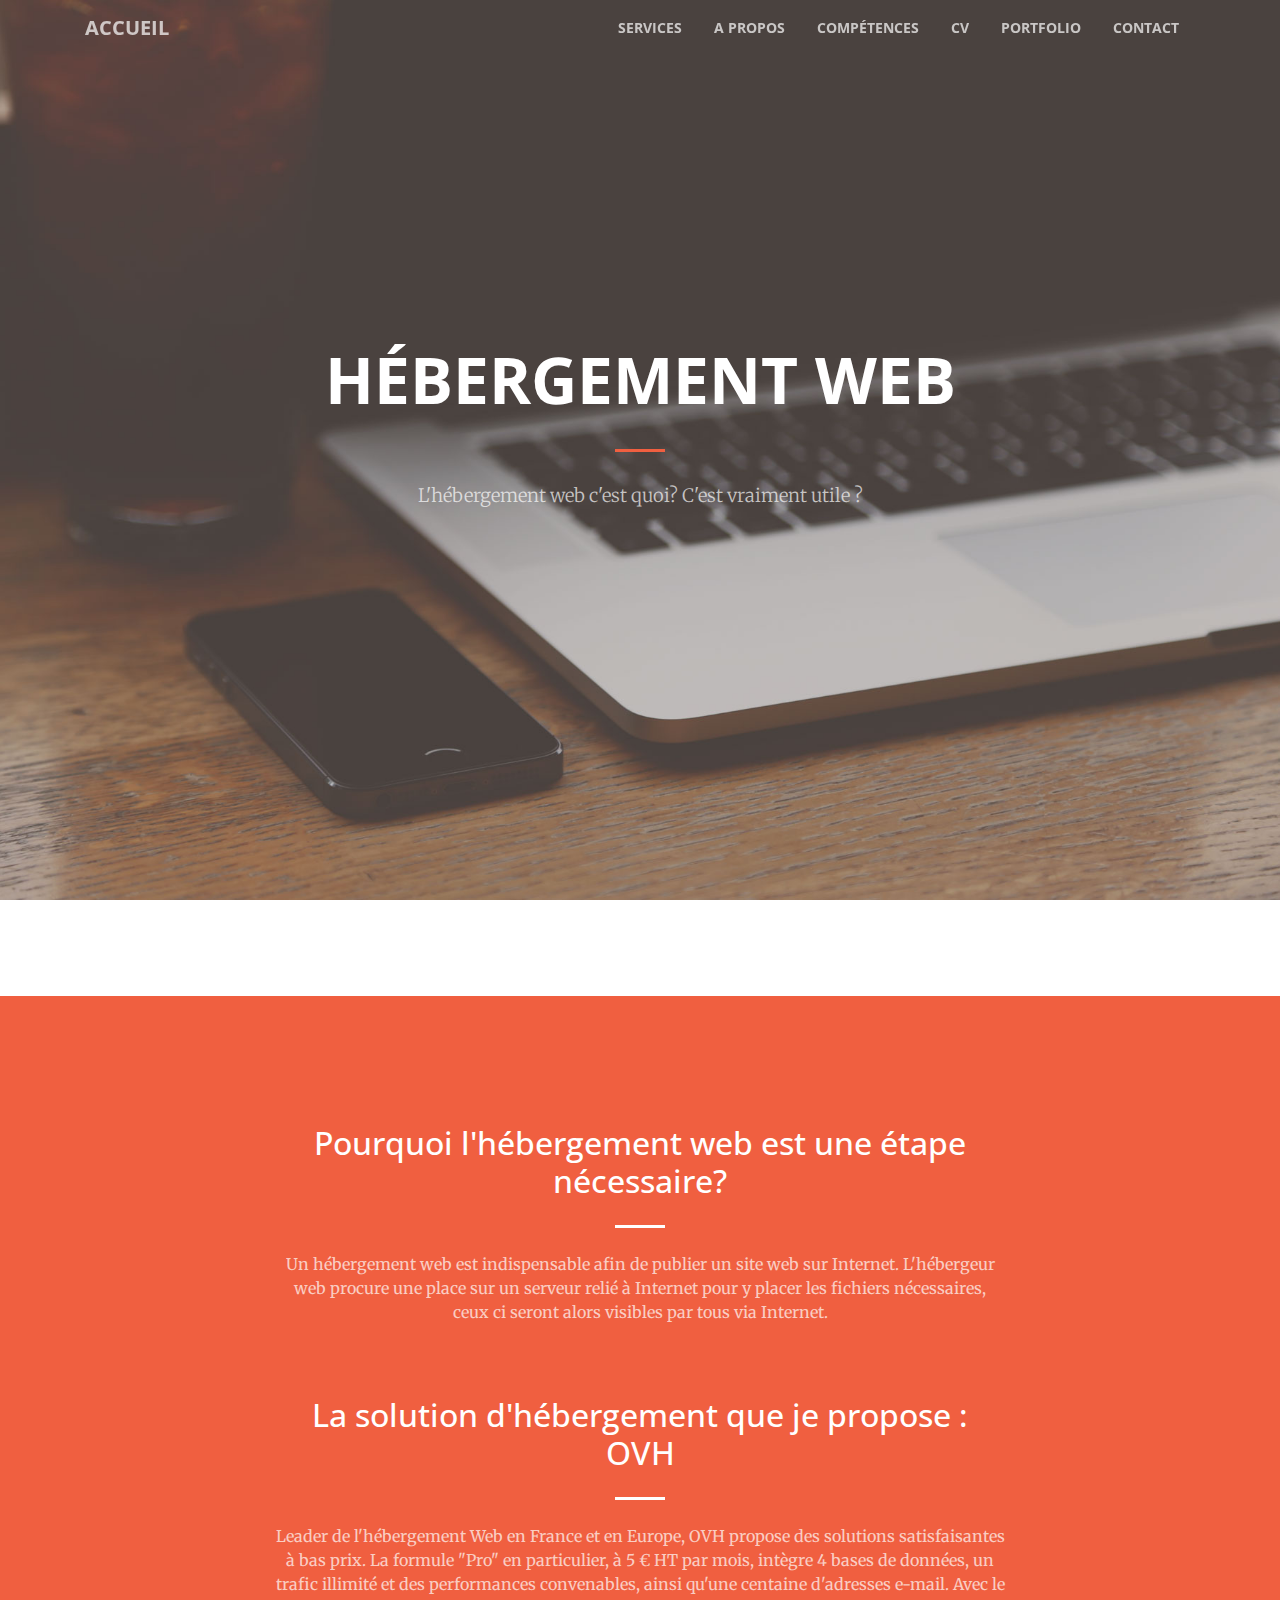
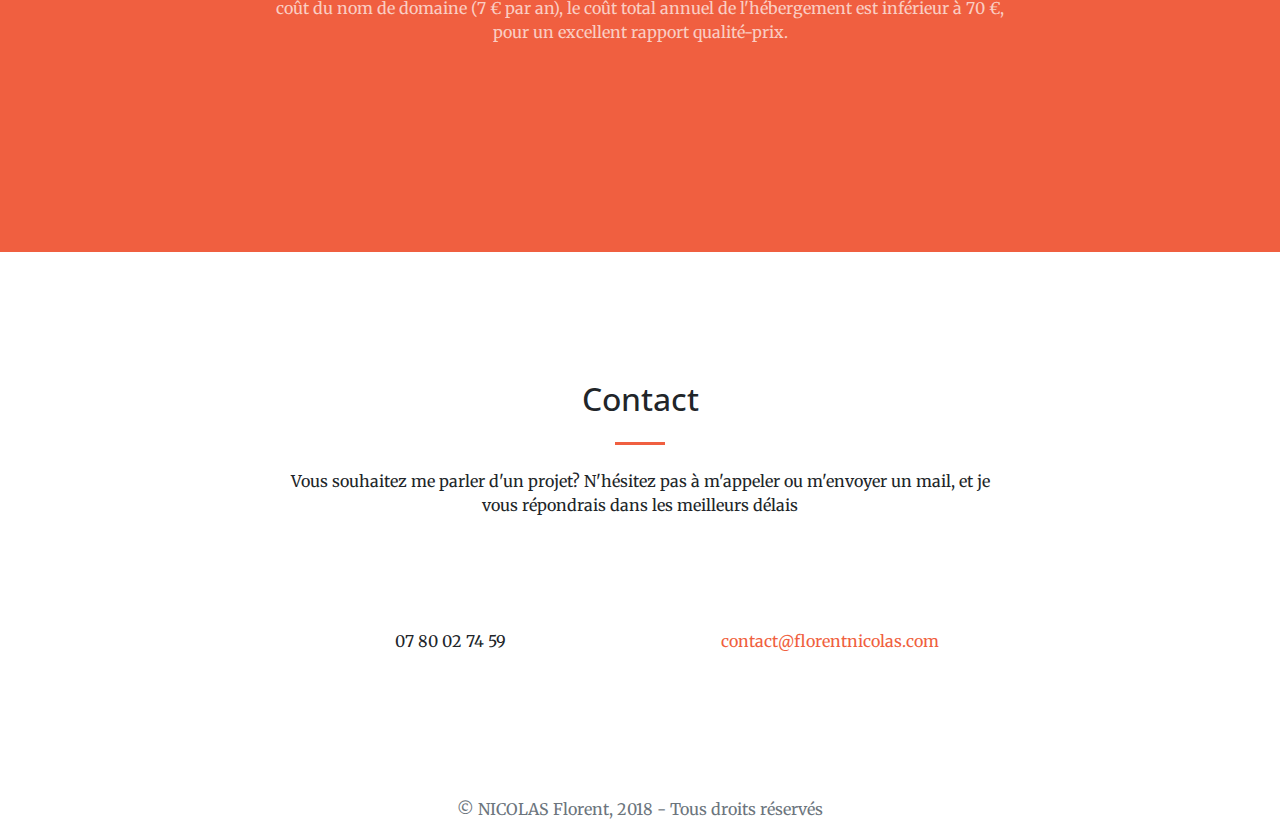
<file: hebergement.html>
<!DOCTYPE html>
<html lang="en">

  <head>

    <meta charset="utf-8">
    <meta name="viewport" content="width=device-width, initial-scale=1, shrink-to-fit=no">
    <meta name="description" content="">
    <meta name="author" content="">
    <link rel="icon" type="image/x-icon" href="img/logo.png" />

    <title>Florent NICOLAS</title>

    <!-- Bootstrap core CSS -->
    <link href="vendor/bootstrap/css/bootstrap.min.css" rel="stylesheet">

    <!-- Custom fonts for this template -->
    <link href="vendor/font-awesome/css/font-awesome.min.css" rel="stylesheet" type="text/css">
    <link href='https://fonts.googleapis.com/css?family=Open+Sans:300italic,400italic,600italic,700italic,800italic,400,300,600,700,800' rel='stylesheet' type='text/css'>
    <link href='https://fonts.googleapis.com/css?family=Merriweather:400,300,300italic,400italic,700,700italic,900,900italic' rel='stylesheet' type='text/css'>

    <!-- Plugin CSS -->
    <link href="vendor/magnific-popup/magnific-popup.css" rel="stylesheet">

    <!-- Custom styles for this template -->
    <link href="css/creative.min.css" rel="stylesheet">

    <!-- JQuery -->
    <script src="https://ajax.googleapis.com/ajax/libs/jquery/3.3.1/jquery.min.js"></script>




  </head>

  <body id="page-top">

    <!-- Navigation -->
    <nav class="navbar navbar-expand-lg navbar-light fixed-top" id="mainNav">
      <div class="container">
        <a class="navbar-brand js-scroll-trigger" href="index.html">Accueil</a>
        <button class="navbar-toggler navbar-toggler-right" type="button" data-toggle="collapse" data-target="#navbarResponsive" aria-controls="navbarResponsive" aria-expanded="false" aria-label="Toggle navigation">
          <span class="navbar-toggler-icon"></span>
        </button>
        <div class="collapse navbar-collapse" id="navbarResponsive">
          <ul class="navbar-nav ml-auto">
            <li class="nav-item">
              <a class="nav-link js-scroll-trigger" href="devis.html">Services</a>
            </li>
            <li class="nav-item">
              <a class="nav-link js-scroll-trigger" href="index.html#about">A propos</a>
            </li>
            <li class="nav-item">
              <a class="nav-link js-scroll-trigger" href="index.html#services">Compétences</a>
            </li>
            <li class="nav-item">
              <a class="nav-link js-scroll-trigger" href="#cv">CV</a>
            </li>
            <li class="nav-item">
              <a class="nav-link js-scroll-trigger" href="index.html#portfolio">Portfolio</a>
            </li>
            <li class="nav-item">
              <a class="nav-link js-scroll-trigger" href="#contact">Contact</a>
            </li>
          </ul>
        </div>
      </div>
    </nav>

    <header class="masthead text-center text-white d-flex">
      <div class="container my-auto">
        <div class="row">
          <div class="col-lg-10 mx-auto">
            <h1 class="text-uppercase">
              <strong>Hébergement Web</strong>
            </h1>
            <hr>
          </div>
          <div class="col-lg-8 mx-auto">
            <p class="text-faded mb-5">L'hébergement web c'est quoi? C'est vraiment utile ?</p>
            <!--<a class="btn btn-primary btn-xl js-scroll-trigger" href="#about">En savoir plus</a>-->
          </div>
        </div>
      </div>
    </header>


      <br/>
      <br/>
      <br/>
      <br/>

    <section class="bg-primary" id="resp">



      <div class="container">
        <div class="row">
          <div class="col-lg-8 mx-auto text-center">
            <h2 class="section-heading text-white">Pourquoi l'hébergement web est une étape nécessaire?</h2>
            <hr class="light my-4">
            <p class="text-faded mb-4">Un hébergement web est indispensable afin de publier un site web sur Internet. L'hébergeur web procure une place sur un serveur relié à Internet pour y placer les fichiers nécessaires, ceux ci seront alors visibles par tous via Internet.</p>
          </div>
        </div>
      </div>

      <br/>
      <br/>


      <div class="container">
        <div class="row">
          <div class="col-lg-8 mx-auto text-center">
            <h2 class="section-heading text-white">La solution d'hébergement que je propose : OVH</h2>
            <hr class="light my-4">
            <p class="text-faded mb-4">Leader de l'hébergement Web en France et en Europe, OVH propose des solutions satisfaisantes à bas prix. La formule "Pro" en particulier, à 5 € HT par mois, intègre 4 bases de données, un trafic illimité et des performances convenables, ainsi qu'une centaine d'adresses e-mail. Avec le coût du nom de domaine (7 € par an), le coût total annuel de l'hébergement est inférieur à 70 €, pour un excellent rapport qualité-prix.</p>
            <a class="btn btn-light btn-xl sr-button" href="https://www.ovh.com/fr/hebergement-web/">Voir les offres OVH</a>
          </div>
        </div>
      </div>
    </section>





    <section id="contact">
      <div class="container">
        <div class="row">
          <div class="col-lg-8 mx-auto text-center">
            <h2 class="section-heading">Contact</h2>
            <hr class="my-4">
            <p class="mb-5">Vous souhaitez me parler d'un projet? N'hésitez pas à m'appeler ou m'envoyer un mail, et je vous répondrais dans les meilleurs délais</p>
          </div>
        </div>
        <div class="row">
          <div class="col-lg-4 ml-auto text-center">
            <i class="fa fa-phone fa-3x mb-3 sr-contact"></i>
            <p>07 80 02 74 59</p>
          </div>
          <div class="col-lg-4 mr-auto text-center">
            <i class="fa fa-envelope-o fa-3x mb-3 sr-contact"></i>
            <p>
              <a href="mailto:contact@florentnicolas.com">contact@florentnicolas.com</a>
            </p>
          </div>
        </div>
      </div>

       
    </section>


    <center>
    <p class="text-muted mb-0">© NICOLAS Florent, 2018 - Tous droits réservés</p>
    </center>


    





    <!-- Bootstrap core JavaScript -->
    <script src="vendor/bootstrap/js/bootstrap.bundle.min.js"></script>

    <!-- Plugin JavaScript -->
    <script src="vendor/jquery-easing/jquery.easing.min.js"></script>
    <script src="vendor/scrollreveal/scrollreveal.min.js"></script>
    <script src="vendor/magnific-popup/jquery.magnific-popup.min.js"></script>

    <!-- Custom scripts for this template -->
    <script src="js/creative.min.js"></script>


    <script>
            //draw the doughnut
        var doughnutArray = [document.getElementById('doughnut').getContext('2d'), document.getElementById('doughnut2').getContext('2d'), document.getElementById('doughnut3').getContext('2d'), document.getElementById('doughnut4').getContext('2d')];
        for (var i = 0; i < doughnutArray.length; i++) {
          doughnutArray[i].lineWidth = 5; //thickness of the line
          doughnutArray[i].fillStyle = '#eaeaea';
          doughnutArray[i].strokeStyle = "#eaeaea";
          doughnutArray[i].beginPath();
          doughnutArray[i].arc(60, 60, 55, 4.72, 15, false); //.arc(x, y , radius, startAngle, endAngle, anticlockwise)
          doughnutArray[i].stroke();
        }
        window.onload = function() {
            loadSkills1();
            loadSkills2();
            loadSkills3();
            loadSkills4();
            loadSkills5();
          }
          /*Load skills one function*/
        function loadSkills1() {
          var ctx = document.getElementById('skill1').getContext('2d');
          var al = 0;
          var start = 4.72;
          var cw = ctx.canvas.width;
          var ch = ctx.canvas.height;
          var diff;

          function progressSim() {
            diff = ((al / 100) * Math.PI * 2 * 10).toFixed(2); //change the arc by multiplying .. * Math.PI*2* --> 7.5=75, 5=50 etc.
            ctx.clearRect(0, 0, cw, ch);
            ctx.lineWidth = 5; //thickness of the line
            ctx.fillStyle = '#E84855';
            ctx.strokeStyle = "#E84855";
            ctx.textAlign = 'center';
            ctx.font = "30px Radley";
            ctx.fillText(al + '%', cw * .5 + 2, ch * .5 + 8, cw);
            ctx.beginPath();
            ctx.arc(60, 60, 55, start, diff / 10 + start, false); //.arc(x, y , radius, startAngle, endAngle, anticlockwise)
            ctx.stroke();
            if (al >= 75) { // 75 stop the recreation at your desired point, i.e change 100 to 75 if you need just 75%.
              clearTimeout(sim);
              // Add scripting here that will run when progress completes
            }
            al++;
          }
          var sim = setInterval(progressSim, 20); //speed   
        }
        /*loadSkills2 function*/
        function loadSkills2() {
          var ctx = document.getElementById('skill2').getContext('2d');
          var al = 0;
          var start = 4.72;
          var cw = ctx.canvas.width;
          var ch = ctx.canvas.height;
          var diff;

          function progressSim() {
            diff = ((al / 100) * Math.PI * 2 * 10).toFixed(2); //change the arc by multiplying .. * Math.PI*2* --> 7.5=75, 5=50 etc.
            ctx.clearRect(0, 0, cw, ch);
            ctx.lineWidth = 5; //thickness of the line
            ctx.fillStyle = '#E84855';
            ctx.strokeStyle = "#E84855";
            ctx.textAlign = 'center';
            ctx.font = "30px Radley";
            ctx.fillText(al + '%', cw * .5 + 2, ch * .5 + 8, cw);
            ctx.beginPath();
            ctx.arc(60, 60, 55, start, diff / 10 + start, false); //.arc(x, y , radius, startAngle, endAngle, anticlockwise)
            ctx.stroke();
            if (al >= 45) { //45 stop the recreation at your desired point, i.e change 100 to 75 if you need just 75%.
              clearTimeout(sim);
              // Add scripting here that will run when progress completes
            }
            al++;
          }
          var sim = setInterval(progressSim, 30); //speed
        }

        /* loadSkill3 function*/
        function loadSkills3() {
          var ctx = document.getElementById('skill3').getContext('2d');
          var al = 0;
          var start = 4.72;
          var cw = ctx.canvas.width;
          var ch = ctx.canvas.height;
          var diff;

          function progressSim() {
            diff = ((al / 100) * Math.PI * 2 * 10).toFixed(2); //change the arc by multiplying .. * Math.PI*2* --> 7.5=75, 5=50 etc.
            ctx.clearRect(0, 0, cw, ch);
            ctx.lineWidth = 5; //thickness of the line
            ctx.fillStyle = '#E84855';
            ctx.strokeStyle = "#E84855";
            ctx.textAlign = 'center';
            ctx.font = "30px Radley";
            ctx.fillText(al + '%', cw * .5 + 2, ch * .5 + 8, cw);
            ctx.beginPath();
            ctx.arc(60, 60, 55, start, diff / 10 + start, false); //.arc(x, y , radius, startAngle, endAngle, anticlockwise)
            ctx.stroke();
            if (al >= 35) { //35 stop the recreation at your desired point, i.e change 100 to 75 if you need just 75%.
              clearTimeout(sim);
              // Add scripting here that will run when progress completes
            }
            al++;
          }
          var sim = setInterval(progressSim, 40); //speed
        }
        /* loadSkill4 function*/
        function loadSkills4() {
          var ctx = document.getElementById('skill4').getContext('2d');
          var al = 0;
          var start = 4.72;
          var cw = ctx.canvas.width;
          var ch = ctx.canvas.height;
          var diff;

          function progressSim() {
            diff = ((al / 100) * Math.PI * 2 * 10).toFixed(2); //change the arc by multiplying .. * Math.PI*2* --> 7.5=75, 5=50 etc.
            ctx.clearRect(0, 0, cw, ch);
            ctx.lineWidth = 5; //thickness of the line
            ctx.fillStyle = '#E84855';
            ctx.strokeStyle = "#E84855";
            ctx.textAlign = 'center';
            ctx.font = "30px Radley";
            ctx.fillText(al + '%', cw * .5 + 2, ch * .5 + 8, cw);
            ctx.beginPath();
            ctx.arc(60, 60, 55, start, diff / 10 + start, false); //.arc(x, y , radius, startAngle, endAngle, anticlockwise)
            ctx.stroke();
            if (al >= 80) { // stop the recreation at your desired point, i.e change 100 to 75 if you need just 75%.
              clearTimeout(sim);
              // Add scripting here that will run when progress completes
            }
            al++;
          }
          var sim = setInterval(progressSim, 50); //speed
        }

          /* loadSkill5 function*/
        function loadSkills5() {
          var ctx = document.getElementById('skill5').getContext('2d');
          var al = 0;
          var start = 4.72;
          var cw = ctx.canvas.width;
          var ch = ctx.canvas.height;
          var diff;

          function progressSim() {
            diff = ((al / 100) * Math.PI * 2 * 10).toFixed(2); //change the arc by multiplying .. * Math.PI*2* --> 7.5=75, 5=50 etc.
            ctx.clearRect(0, 0, cw, ch);
            ctx.lineWidth = 5; //thickness of the line
            ctx.fillStyle = '#E84855';
            ctx.strokeStyle = "#E84855";
            ctx.textAlign = 'center';
            ctx.font = "30px Radley";
            ctx.fillText(al + '%', cw * .5 + 2, ch * .5 + 8, cw);
            ctx.beginPath();
            ctx.arc(60, 60, 55, start, diff / 10 + start, false); //.arc(x, y , radius, startAngle, endAngle, anticlockwise)
            ctx.stroke();
            if (al >= 5) { // stop the recreation at your desired point, i.e change 100 to 75 if you need just 75%.
              clearTimeout(sim);
              // Add scripting here that will run when progress completes
            }
            al++;
          }
          var sim = setInterval(progressSim, 50); //speed
        }



     </script>




  </body>

</html>
</file>
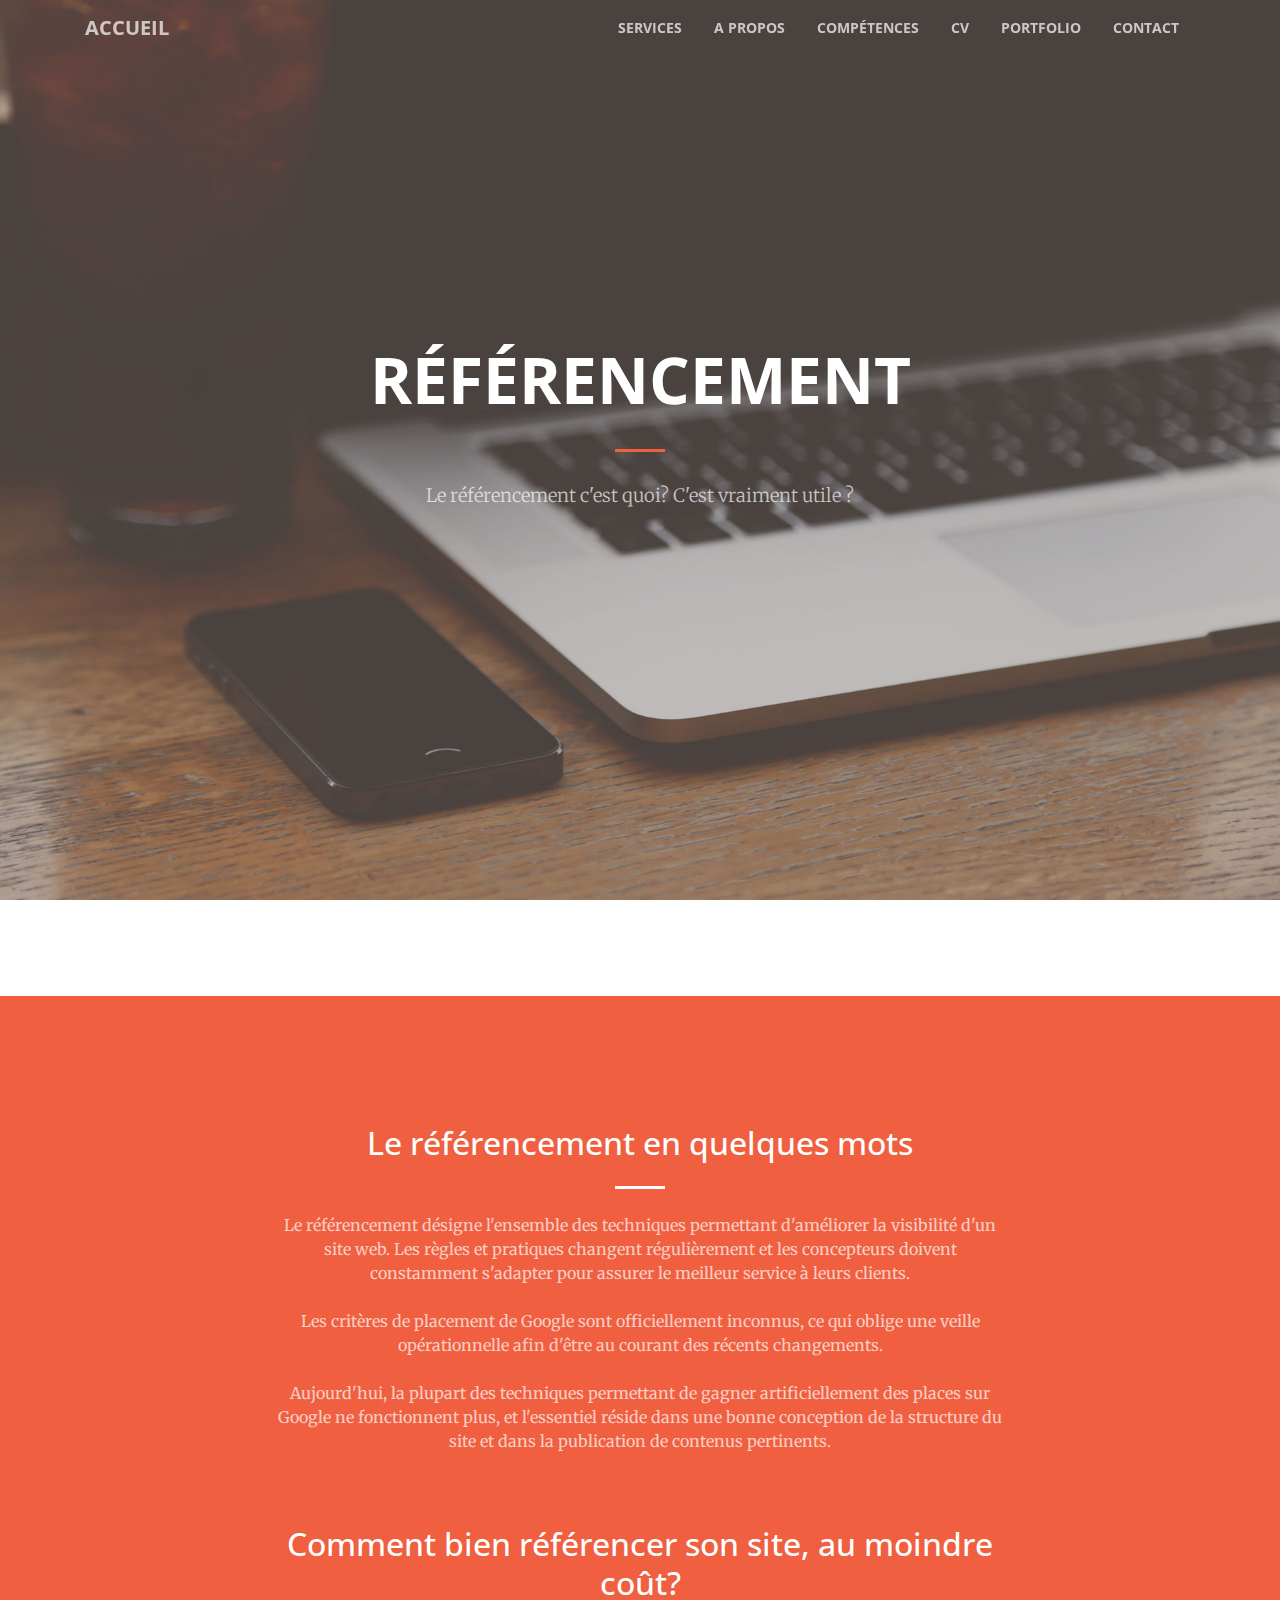
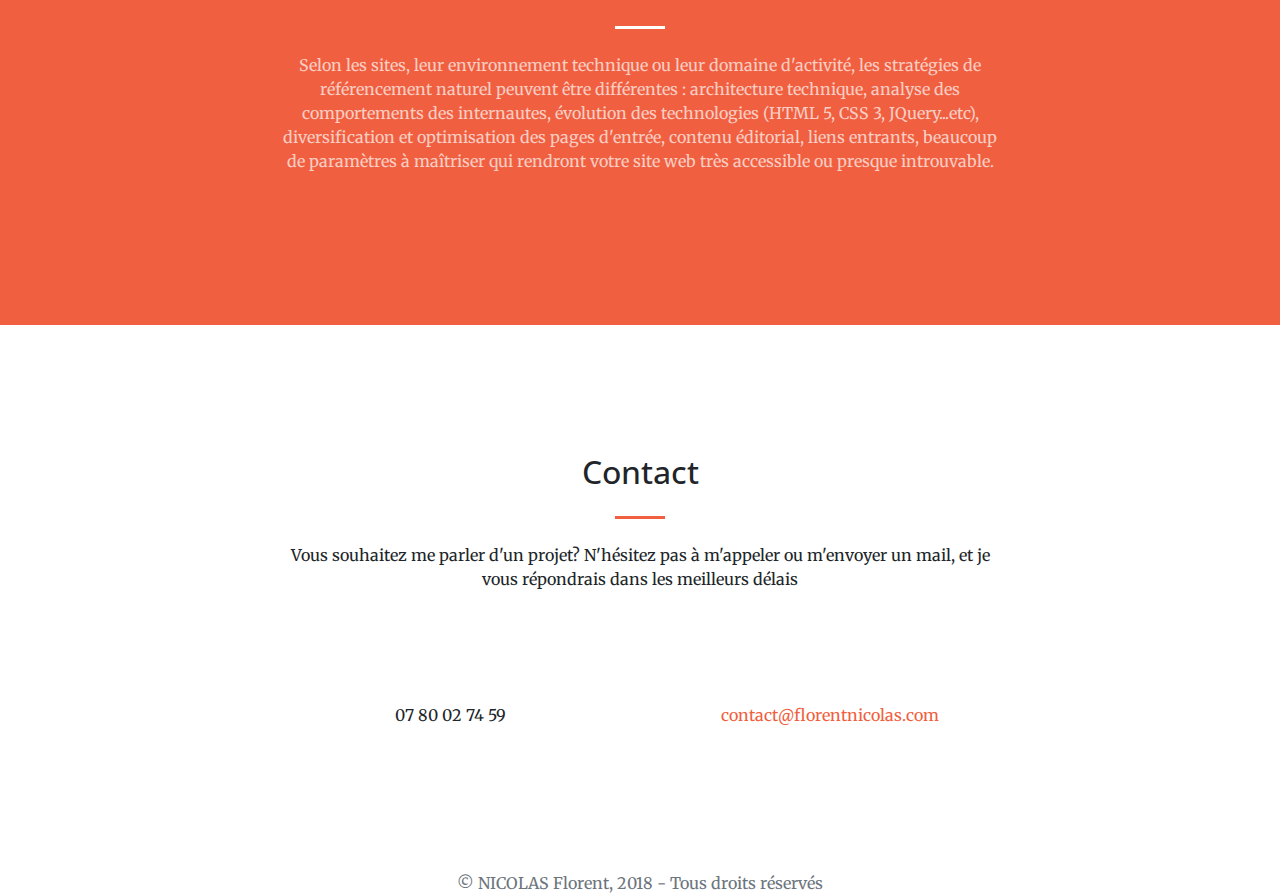
<file: referencement.html>
<!DOCTYPE html>
<html lang="en">

  <head>

    <meta charset="utf-8">
    <meta name="viewport" content="width=device-width, initial-scale=1, shrink-to-fit=no">
    <meta name="description" content="">
    <meta name="author" content="">
    <link rel="icon" type="image/x-icon" href="img/logo.png" />

    <title>Florent NICOLAS</title>

    <!-- Bootstrap core CSS -->
    <link href="vendor/bootstrap/css/bootstrap.min.css" rel="stylesheet">

    <!-- Custom fonts for this template -->
    <link href="vendor/font-awesome/css/font-awesome.min.css" rel="stylesheet" type="text/css">
    <link href='https://fonts.googleapis.com/css?family=Open+Sans:300italic,400italic,600italic,700italic,800italic,400,300,600,700,800' rel='stylesheet' type='text/css'>
    <link href='https://fonts.googleapis.com/css?family=Merriweather:400,300,300italic,400italic,700,700italic,900,900italic' rel='stylesheet' type='text/css'>

    <!-- Plugin CSS -->
    <link href="vendor/magnific-popup/magnific-popup.css" rel="stylesheet">

    <!-- Custom styles for this template -->
    <link href="css/creative.min.css" rel="stylesheet">

    <!-- JQuery -->
    <script src="https://ajax.googleapis.com/ajax/libs/jquery/3.3.1/jquery.min.js"></script>



</head>

  <body id="page-top">

    <!-- Navigation -->
    <nav class="navbar navbar-expand-lg navbar-light fixed-top" id="mainNav">
      <div class="container">
        <a class="navbar-brand js-scroll-trigger" href="index.html">Accueil</a>
        <button class="navbar-toggler navbar-toggler-right" type="button" data-toggle="collapse" data-target="#navbarResponsive" aria-controls="navbarResponsive" aria-expanded="false" aria-label="Toggle navigation">
          <span class="navbar-toggler-icon"></span>
        </button>
        <div class="collapse navbar-collapse" id="navbarResponsive">
          <ul class="navbar-nav ml-auto">
            <li class="nav-item">
              <a class="nav-link js-scroll-trigger" href="devis.html">Services</a>
            </li>
            <li class="nav-item">
              <a class="nav-link js-scroll-trigger" href="index.html#about">A propos</a>
            </li>
            <li class="nav-item">
              <a class="nav-link js-scroll-trigger" href="index.html#services">Compétences</a>
            </li>
            <li class="nav-item">
              <a class="nav-link js-scroll-trigger" href="#cv">CV</a>
            </li>
            <li class="nav-item">
              <a class="nav-link js-scroll-trigger" href="index.html#portfolio">Portfolio</a>
            </li>
            <li class="nav-item">
              <a class="nav-link js-scroll-trigger" href="#contact">Contact</a>
            </li>
          </ul>
        </div>
      </div>
    </nav>

    <header class="masthead text-center text-white d-flex">
      <div class="container my-auto">
        <div class="row">
          <div class="col-lg-10 mx-auto">
            <h1 class="text-uppercase">
              <strong>Référencement</strong>
            </h1>
            <hr>
          </div>
          <div class="col-lg-8 mx-auto">
            <p class="text-faded mb-5">Le référencement c'est quoi? C'est vraiment utile ?</p>

          </div>
        </div>
      </div>
    </header>



      <br/>
      <br/>
      <br/>
      <br/>

    <section class="bg-primary" id="resp">



      <div class="container">
        <div class="row">
          <div class="col-lg-8 mx-auto text-center">
            <h2 class="section-heading text-white">Le référencement en quelques mots</h2>
            <hr class="light my-4">
            <p class="text-faded mb-4">Le référencement désigne l'ensemble des techniques permettant d'améliorer la visibilité d'un site web. Les règles et pratiques changent régulièrement et les concepteurs doivent constamment s'adapter pour assurer le meilleur service à leurs clients.</p>
            <p class="text-faded mb-4">Les critères de placement de Google sont officiellement inconnus, ce qui oblige une veille opérationnelle afin d'être au courant des récents changements.</p>
             <p class="text-faded mb-4">Aujourd'hui, la plupart des techniques permettant de gagner artificiellement des places sur Google ne fonctionnent plus, et l'essentiel réside dans une bonne conception de la structure du site et dans la publication de contenus pertinents.</p>

          </div>
        </div>
      </div>

      <br/>
      <br/>


      <div class="container">
        <div class="row">
          <div class="col-lg-8 mx-auto text-center">
            <h2 class="section-heading text-white">Comment bien référencer son site, au moindre coût?</h2>
            <hr class="light my-4">
            <p class="text-faded mb-4">Selon les sites, leur environnement technique ou leur domaine d'activité, les stratégies de référencement naturel peuvent être différentes : architecture technique, analyse des comportements des internautes, évolution des technologies (HTML 5, CSS 3, JQuery...etc), diversification et optimisation des pages d'entrée, contenu éditorial, liens entrants, beaucoup de paramètres à maîtriser qui rendront votre site web très accessible ou presque introuvable.</p>
          </div>
        </div>
      </div>
    </section>





    <section id="contact">
      <div class="container">
        <div class="row">
          <div class="col-lg-8 mx-auto text-center">
            <h2 class="section-heading">Contact</h2>
            <hr class="my-4">
            <p class="mb-5">Vous souhaitez me parler d'un projet? N'hésitez pas à m'appeler ou m'envoyer un mail, et je vous répondrais dans les meilleurs délais</p>
          </div>
        </div>
        <div class="row">
          <div class="col-lg-4 ml-auto text-center">
            <i class="fa fa-phone fa-3x mb-3 sr-contact"></i>
            <p>07 80 02 74 59</p>
          </div>
          <div class="col-lg-4 mr-auto text-center">
            <i class="fa fa-envelope-o fa-3x mb-3 sr-contact"></i>
            <p>
              <a href="mailto:contact@florentnicolas.com">contact@florentnicolas.com</a>
            </p>
          </div>
        </div>
      </div>

       
    </section>


    <center>
    <p class="text-muted mb-0">© NICOLAS Florent, 2018 - Tous droits réservés</p>
    </center>


    





    <!-- Bootstrap core JavaScript -->
    <script src="vendor/bootstrap/js/bootstrap.bundle.min.js"></script>

    <!-- Plugin JavaScript -->
    <script src="vendor/jquery-easing/jquery.easing.min.js"></script>
    <script src="vendor/scrollreveal/scrollreveal.min.js"></script>
    <script src="vendor/magnific-popup/jquery.magnific-popup.min.js"></script>

    <!-- Custom scripts for this template -->
    <script src="js/creative.min.js"></script>


    <script>
            //draw the doughnut
        var doughnutArray = [document.getElementById('doughnut').getContext('2d'), document.getElementById('doughnut2').getContext('2d'), document.getElementById('doughnut3').getContext('2d'), document.getElementById('doughnut4').getContext('2d')];
        for (var i = 0; i < doughnutArray.length; i++) {
          doughnutArray[i].lineWidth = 5; //thickness of the line
          doughnutArray[i].fillStyle = '#eaeaea';
          doughnutArray[i].strokeStyle = "#eaeaea";
          doughnutArray[i].beginPath();
          doughnutArray[i].arc(60, 60, 55, 4.72, 15, false); //.arc(x, y , radius, startAngle, endAngle, anticlockwise)
          doughnutArray[i].stroke();
        }
        window.onload = function() {
            loadSkills1();
            loadSkills2();
            loadSkills3();
            loadSkills4();
            loadSkills5();
          }
          /*Load skills one function*/
        function loadSkills1() {
          var ctx = document.getElementById('skill1').getContext('2d');
          var al = 0;
          var start = 4.72;
          var cw = ctx.canvas.width;
          var ch = ctx.canvas.height;
          var diff;

          function progressSim() {
            diff = ((al / 100) * Math.PI * 2 * 10).toFixed(2); //change the arc by multiplying .. * Math.PI*2* --> 7.5=75, 5=50 etc.
            ctx.clearRect(0, 0, cw, ch);
            ctx.lineWidth = 5; //thickness of the line
            ctx.fillStyle = '#E84855';
            ctx.strokeStyle = "#E84855";
            ctx.textAlign = 'center';
            ctx.font = "30px Radley";
            ctx.fillText(al + '%', cw * .5 + 2, ch * .5 + 8, cw);
            ctx.beginPath();
            ctx.arc(60, 60, 55, start, diff / 10 + start, false); //.arc(x, y , radius, startAngle, endAngle, anticlockwise)
            ctx.stroke();
            if (al >= 75) { // 75 stop the recreation at your desired point, i.e change 100 to 75 if you need just 75%.
              clearTimeout(sim);
              // Add scripting here that will run when progress completes
            }
            al++;
          }
          var sim = setInterval(progressSim, 20); //speed   
        }
        /*loadSkills2 function*/
        function loadSkills2() {
          var ctx = document.getElementById('skill2').getContext('2d');
          var al = 0;
          var start = 4.72;
          var cw = ctx.canvas.width;
          var ch = ctx.canvas.height;
          var diff;

          function progressSim() {
            diff = ((al / 100) * Math.PI * 2 * 10).toFixed(2); //change the arc by multiplying .. * Math.PI*2* --> 7.5=75, 5=50 etc.
            ctx.clearRect(0, 0, cw, ch);
            ctx.lineWidth = 5; //thickness of the line
            ctx.fillStyle = '#E84855';
            ctx.strokeStyle = "#E84855";
            ctx.textAlign = 'center';
            ctx.font = "30px Radley";
            ctx.fillText(al + '%', cw * .5 + 2, ch * .5 + 8, cw);
            ctx.beginPath();
            ctx.arc(60, 60, 55, start, diff / 10 + start, false); //.arc(x, y , radius, startAngle, endAngle, anticlockwise)
            ctx.stroke();
            if (al >= 45) { //45 stop the recreation at your desired point, i.e change 100 to 75 if you need just 75%.
              clearTimeout(sim);
              // Add scripting here that will run when progress completes
            }
            al++;
          }
          var sim = setInterval(progressSim, 30); //speed
        }

        /* loadSkill3 function*/
        function loadSkills3() {
          var ctx = document.getElementById('skill3').getContext('2d');
          var al = 0;
          var start = 4.72;
          var cw = ctx.canvas.width;
          var ch = ctx.canvas.height;
          var diff;

          function progressSim() {
            diff = ((al / 100) * Math.PI * 2 * 10).toFixed(2); //change the arc by multiplying .. * Math.PI*2* --> 7.5=75, 5=50 etc.
            ctx.clearRect(0, 0, cw, ch);
            ctx.lineWidth = 5; //thickness of the line
            ctx.fillStyle = '#E84855';
            ctx.strokeStyle = "#E84855";
            ctx.textAlign = 'center';
            ctx.font = "30px Radley";
            ctx.fillText(al + '%', cw * .5 + 2, ch * .5 + 8, cw);
            ctx.beginPath();
            ctx.arc(60, 60, 55, start, diff / 10 + start, false); //.arc(x, y , radius, startAngle, endAngle, anticlockwise)
            ctx.stroke();
            if (al >= 35) { //35 stop the recreation at your desired point, i.e change 100 to 75 if you need just 75%.
              clearTimeout(sim);
              // Add scripting here that will run when progress completes
            }
            al++;
          }
          var sim = setInterval(progressSim, 40); //speed
        }
        /* loadSkill4 function*/
        function loadSkills4() {
          var ctx = document.getElementById('skill4').getContext('2d');
          var al = 0;
          var start = 4.72;
          var cw = ctx.canvas.width;
          var ch = ctx.canvas.height;
          var diff;

          function progressSim() {
            diff = ((al / 100) * Math.PI * 2 * 10).toFixed(2); //change the arc by multiplying .. * Math.PI*2* --> 7.5=75, 5=50 etc.
            ctx.clearRect(0, 0, cw, ch);
            ctx.lineWidth = 5; //thickness of the line
            ctx.fillStyle = '#E84855';
            ctx.strokeStyle = "#E84855";
            ctx.textAlign = 'center';
            ctx.font = "30px Radley";
            ctx.fillText(al + '%', cw * .5 + 2, ch * .5 + 8, cw);
            ctx.beginPath();
            ctx.arc(60, 60, 55, start, diff / 10 + start, false); //.arc(x, y , radius, startAngle, endAngle, anticlockwise)
            ctx.stroke();
            if (al >= 80) { // stop the recreation at your desired point, i.e change 100 to 75 if you need just 75%.
              clearTimeout(sim);
              // Add scripting here that will run when progress completes
            }
            al++;
          }
          var sim = setInterval(progressSim, 50); //speed
        }

          /* loadSkill5 function*/
        function loadSkills5() {
          var ctx = document.getElementById('skill5').getContext('2d');
          var al = 0;
          var start = 4.72;
          var cw = ctx.canvas.width;
          var ch = ctx.canvas.height;
          var diff;

          function progressSim() {
            diff = ((al / 100) * Math.PI * 2 * 10).toFixed(2); //change the arc by multiplying .. * Math.PI*2* --> 7.5=75, 5=50 etc.
            ctx.clearRect(0, 0, cw, ch);
            ctx.lineWidth = 5; //thickness of the line
            ctx.fillStyle = '#E84855';
            ctx.strokeStyle = "#E84855";
            ctx.textAlign = 'center';
            ctx.font = "30px Radley";
            ctx.fillText(al + '%', cw * .5 + 2, ch * .5 + 8, cw);
            ctx.beginPath();
            ctx.arc(60, 60, 55, start, diff / 10 + start, false); //.arc(x, y , radius, startAngle, endAngle, anticlockwise)
            ctx.stroke();
            if (al >= 5) { // stop the recreation at your desired point, i.e change 100 to 75 if you need just 75%.
              clearTimeout(sim);
              // Add scripting here that will run when progress completes
            }
            al++;
          }
          var sim = setInterval(progressSim, 50); //speed
        }



     </script>




  </body>

</html>
</file>
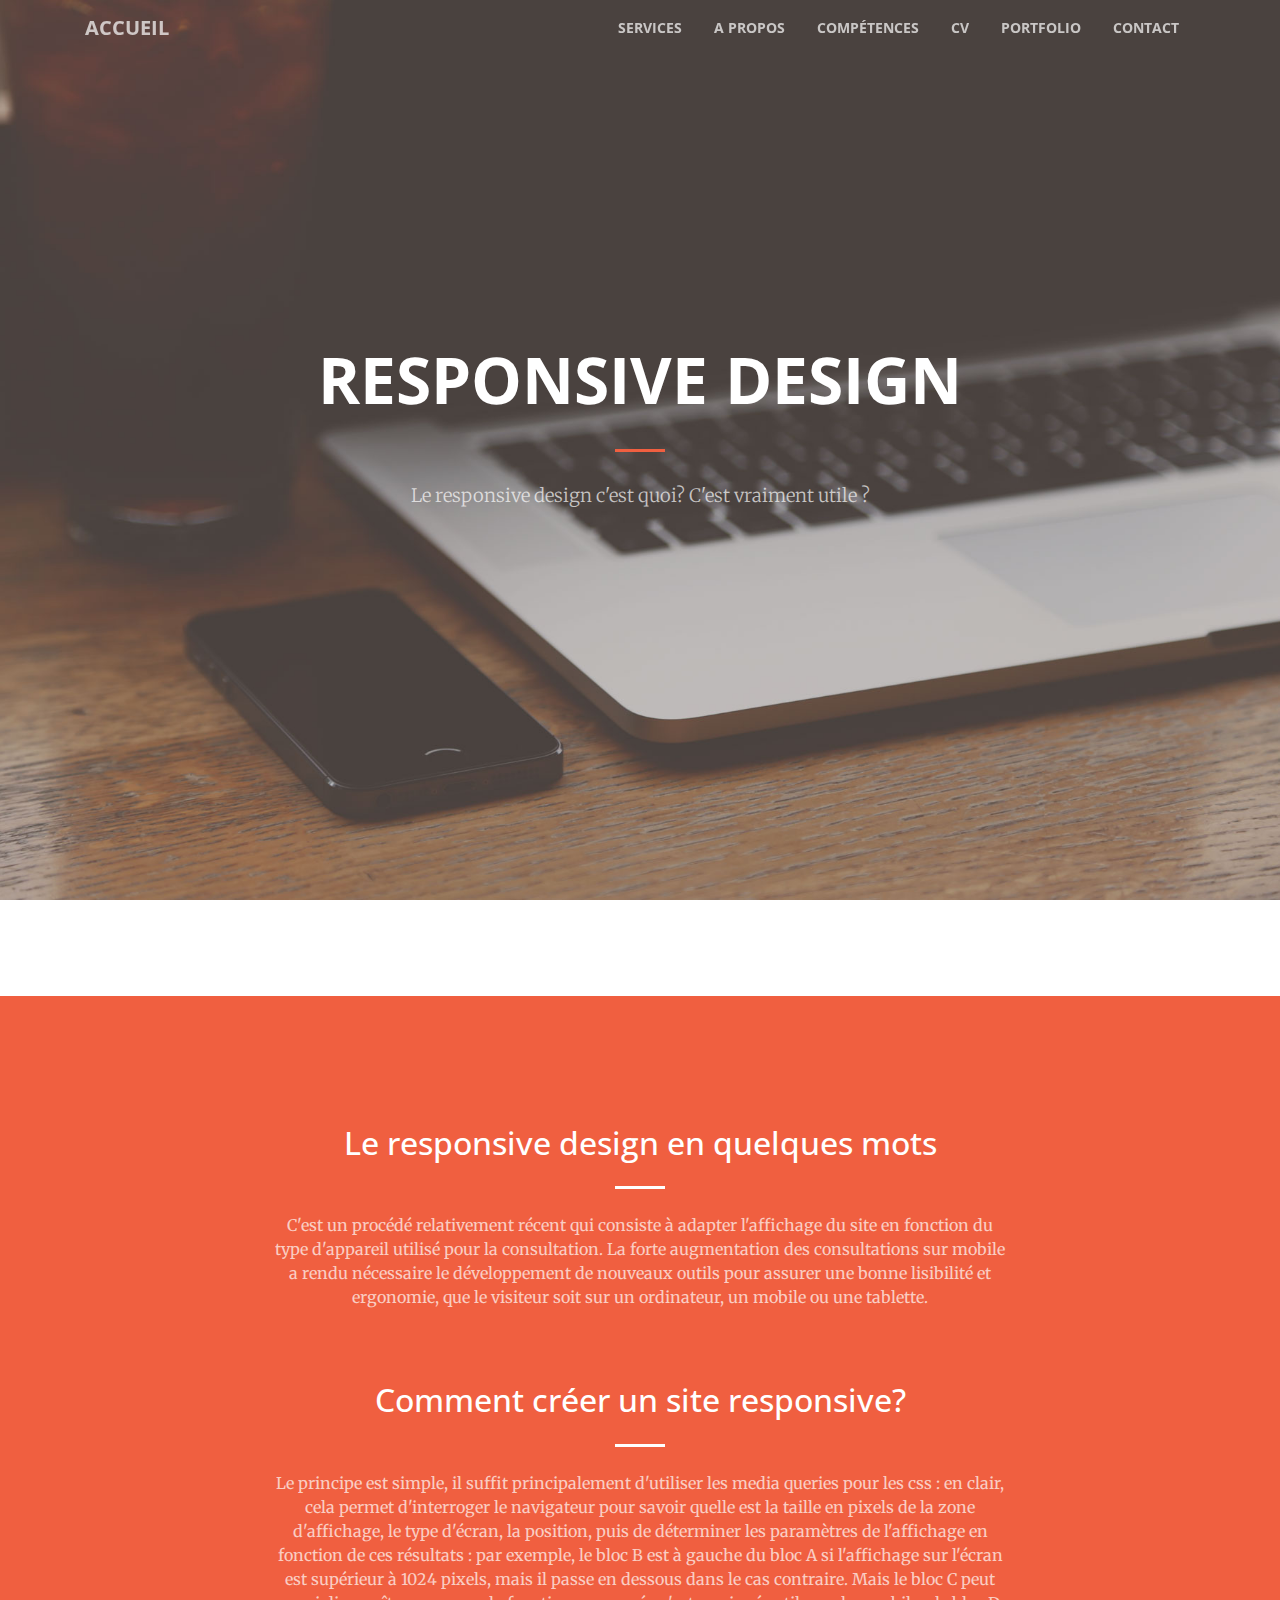
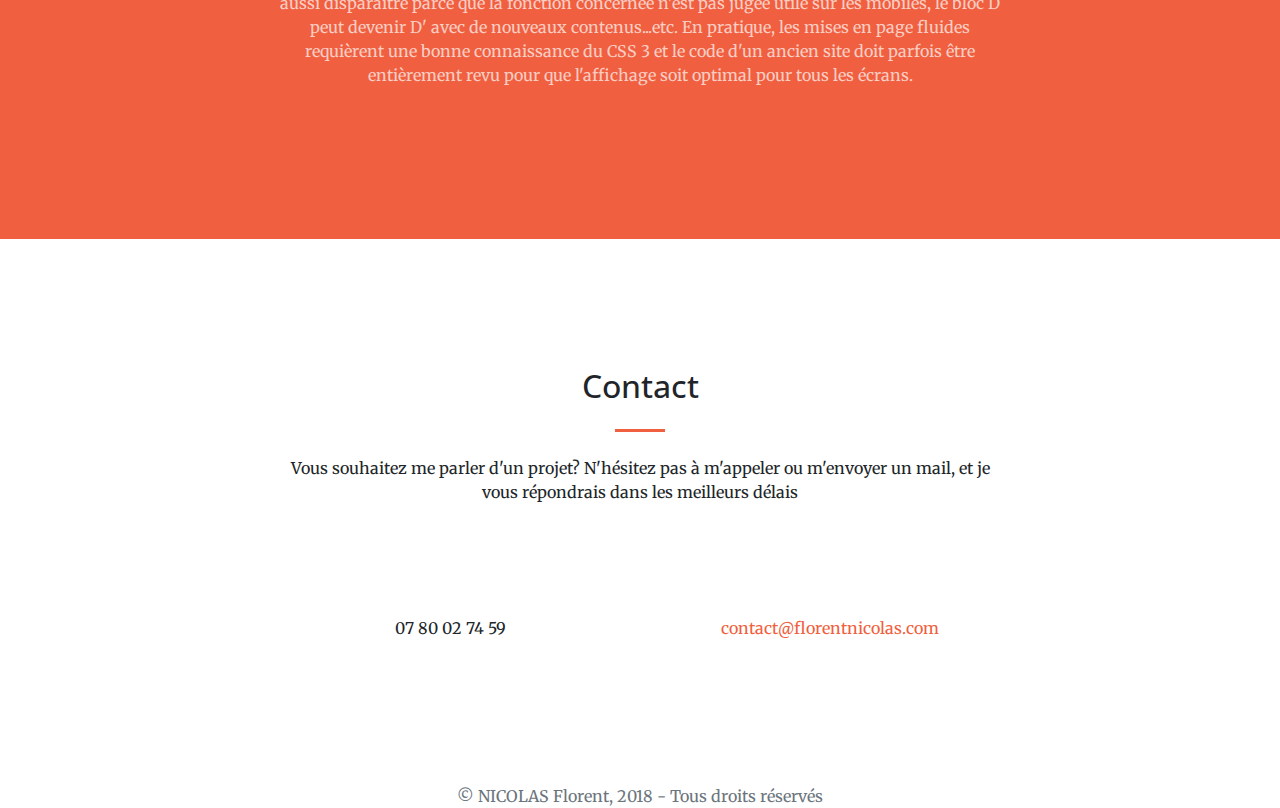
<file: responsive.html>
<!DOCTYPE html>
<html lang="en">

  <head>

    <meta charset="utf-8">
    <meta name="viewport" content="width=device-width, initial-scale=1, shrink-to-fit=no">
    <meta name="description" content="">
    <meta name="author" content="">
    <link rel="icon" type="image/x-icon" href="img/logo.png" />

    <title>Florent NICOLAS</title>

    <!-- Bootstrap core CSS -->
    <link href="vendor/bootstrap/css/bootstrap.min.css" rel="stylesheet">

    <!-- Custom fonts for this template -->
    <link href="vendor/font-awesome/css/font-awesome.min.css" rel="stylesheet" type="text/css">
    <link href='https://fonts.googleapis.com/css?family=Open+Sans:300italic,400italic,600italic,700italic,800italic,400,300,600,700,800' rel='stylesheet' type='text/css'>
    <link href='https://fonts.googleapis.com/css?family=Merriweather:400,300,300italic,400italic,700,700italic,900,900italic' rel='stylesheet' type='text/css'>

    <!-- Plugin CSS -->
    <link href="vendor/magnific-popup/magnific-popup.css" rel="stylesheet">

    <!-- Custom styles for this template -->
    <link href="css/creative.min.css" rel="stylesheet">

    <!-- JQuery -->
    <script src="https://ajax.googleapis.com/ajax/libs/jquery/3.3.1/jquery.min.js"></script>




  </head>

  <body id="page-top">

    <!-- Navigation -->
    <nav class="navbar navbar-expand-lg navbar-light fixed-top" id="mainNav">
      <div class="container">
        <a class="navbar-brand js-scroll-trigger" href="index.html">Accueil</a>
        <button class="navbar-toggler navbar-toggler-right" type="button" data-toggle="collapse" data-target="#navbarResponsive" aria-controls="navbarResponsive" aria-expanded="false" aria-label="Toggle navigation">
          <span class="navbar-toggler-icon"></span>
        </button>
        <div class="collapse navbar-collapse" id="navbarResponsive">
          <ul class="navbar-nav ml-auto">
            <li class="nav-item">
              <a class="nav-link js-scroll-trigger" href="devis.html">Services</a>
            </li>
            <li class="nav-item">
              <a class="nav-link js-scroll-trigger" href="index.html#about">A propos</a>
            </li>
            <li class="nav-item">
              <a class="nav-link js-scroll-trigger" href="index.html#services">Compétences</a>
            </li>
            <li class="nav-item">
              <a class="nav-link js-scroll-trigger" href="#cv">CV</a>
            </li>
            <li class="nav-item">
              <a class="nav-link js-scroll-trigger" href="index.html#portfolio">Portfolio</a>
            </li>
            <li class="nav-item">
              <a class="nav-link js-scroll-trigger" href="#contact">Contact</a>
            </li>
          </ul>
        </div>
      </div>
    </nav>

    <header class="masthead text-center text-white d-flex">
      <div class="container my-auto">
        <div class="row">
          <div class="col-lg-10 mx-auto">
            <h1 class="text-uppercase">
              <strong>Responsive Design</strong>
            </h1>
            <hr>
          </div>
          <div class="col-lg-8 mx-auto">
            <p class="text-faded mb-5">Le responsive design c'est quoi? C'est vraiment utile ?</p>
            <!--<a class="btn btn-primary btn-xl js-scroll-trigger" href="#about">En savoir plus</a>-->
          </div>
        </div>
      </div>
    </header>

    <!--

    <section class="bg-primary" id="about">



      <div class="container">
        <div class="row">
          <div class="col-lg-8 mx-auto text-center">
            <h2 class="section-heading text-white">Qui suis-je?</h2>
            <hr class="light my-4">
            <p class="text-faded mb-4">Je m'appelle Florent NICOLAS, j'ai 19ans, et suis en bachelor informatique.</p>
            <p class="text-faded mb-4">Je suis passionné d'informatique, plus particulièrement du développement web.</p>
            <p class="text-faded mb-4">J'ai déjà plusieurs sites réalisés à mon actif, que ce soit en loisir, en projet d'école, comme pour des particuliers.</p>
            <p class="text-faded mb-4">J'essaye au maximum de développer mes compétences, en suivant des cours à côté de mon école.</p>
            <p class="text-faded mb-4">J'ai donc une vingtaine de certificats dans le domaine du web.</p>
            <a class="btn btn-light btn-xl js-scroll-trigger" href="#services">Mes compétences?</a>
          </div>
        </div>
      </div>
    </section>








    <section id="services">

      <div class="container">
        <div class="row">
          <div class="col-lg-12 text-center">
            <h2 class="section-heading">Langages de programmation</h2>
            <hr class="my-4">
          </div>
        </div>
      </div>

       <div class="container-fluid">
        <div class="row">
          <div class="container">
            <div class="row">
              <div class="col-md-3 text-center">
                <h1>HTML/CSS</h1>
                <canvas id="doughnut" width="0" height="0"></canvas>
                <canvas id="skill1" width="120" height="120" class=""></canvas>               
              </div>
              <div class="col-md-3 text-center">
                <h1>PHP/SQL</h1>
                <canvas id="doughnut2" width="0" height="0"></canvas>
                <canvas id="skill2" width="120" height="120" class=""></canvas>
              </div>
              <div class="col-md-3 text-center">
                <h1>Java</h1>
                <canvas id="doughnut3" width="0" height="0"></canvas>
                <canvas id="skill3" width="120" height="120" class=""></canvas>
              </div>
              <div class="col-md-3 text-center">
                <h1>CMS</h1>
                <canvas id="doughnut4" width="0" height="0"></canvas>
                <canvas id="skill4" width="120" height="120" class=""></canvas>
              </div>

              <div class="col-md-3 text-center">
                <h1>JavaScript</h1>
                <canvas id="doughnut4" width="0" height="0"></canvas>
                <canvas id="skill5" width="120" height="120" class=""></canvas>
              </div> 


            </div>
          </div>
        </div>
      </div>

      -->




      <br/>
      <br/>
      <br/>
      <br/>

    <section class="bg-primary" id="resp">



      <div class="container">
        <div class="row">
          <div class="col-lg-8 mx-auto text-center">
            <h2 class="section-heading text-white">Le responsive design en quelques mots</h2>
            <hr class="light my-4">
            <p class="text-faded mb-4">C'est un procédé relativement récent qui consiste à adapter l'affichage du site en fonction du type d'appareil utilisé pour la consultation. La forte augmentation des consultations sur mobile a rendu nécessaire le développement de nouveaux outils pour assurer une bonne lisibilité et ergonomie, que le visiteur soit sur un ordinateur, un mobile ou une tablette.</p>
          </div>
        </div>
      </div>

      <br/>
      <br/>


      <div class="container">
        <div class="row">
          <div class="col-lg-8 mx-auto text-center">
            <h2 class="section-heading text-white">Comment créer un site responsive?</h2>
            <hr class="light my-4">
            <p class="text-faded mb-4">Le principe est simple, il suffit principalement d'utiliser les media queries pour les css : en clair, cela permet d'interroger le navigateur pour savoir quelle est la taille en pixels de la zone d'affichage, le type d'écran, la position, puis de déterminer les paramètres de l'affichage en fonction de ces résultats : par exemple, le bloc B est à gauche du bloc A si l'affichage sur l'écran est supérieur à 1024 pixels, mais il passe en dessous dans le cas contraire. Mais le bloc C peut aussi disparaître parce que la fonction concernée n'est pas jugée utile sur les mobiles, le bloc D peut devenir D' avec de nouveaux contenus...etc. En pratique, les mises en page fluides requièrent une bonne connaissance du CSS 3 et le code d'un ancien site doit parfois être entièrement revu pour que l'affichage soit optimal pour tous les écrans.</p>
          </div>
        </div>
      </div>
    </section>





    <section id="contact">
      <div class="container">
        <div class="row">
          <div class="col-lg-8 mx-auto text-center">
            <h2 class="section-heading">Contact</h2>
            <hr class="my-4">
            <p class="mb-5">Vous souhaitez me parler d'un projet? N'hésitez pas à m'appeler ou m'envoyer un mail, et je vous répondrais dans les meilleurs délais</p>
          </div>
        </div>
        <div class="row">
          <div class="col-lg-4 ml-auto text-center">
            <i class="fa fa-phone fa-3x mb-3 sr-contact"></i>
            <p>07 80 02 74 59</p>
          </div>
          <div class="col-lg-4 mr-auto text-center">
            <i class="fa fa-envelope-o fa-3x mb-3 sr-contact"></i>
            <p>
              <a href="mailto:contact@florentnicolas.com">contact@florentnicolas.com</a>
            </p>
          </div>
        </div>
      </div>

       
    </section>


    <center>
    <p class="text-muted mb-0">© NICOLAS Florent, 2018 - Tous droits réservés</p>
    </center>


    





    <!-- Bootstrap core JavaScript -->
    <script src="vendor/bootstrap/js/bootstrap.bundle.min.js"></script>

    <!-- Plugin JavaScript -->
    <script src="vendor/jquery-easing/jquery.easing.min.js"></script>
    <script src="vendor/scrollreveal/scrollreveal.min.js"></script>
    <script src="vendor/magnific-popup/jquery.magnific-popup.min.js"></script>

    <!-- Custom scripts for this template -->
    <script src="js/creative.min.js"></script>


    <script>
            //draw the doughnut
        var doughnutArray = [document.getElementById('doughnut').getContext('2d'), document.getElementById('doughnut2').getContext('2d'), document.getElementById('doughnut3').getContext('2d'), document.getElementById('doughnut4').getContext('2d')];
        for (var i = 0; i < doughnutArray.length; i++) {
          doughnutArray[i].lineWidth = 5; //thickness of the line
          doughnutArray[i].fillStyle = '#eaeaea';
          doughnutArray[i].strokeStyle = "#eaeaea";
          doughnutArray[i].beginPath();
          doughnutArray[i].arc(60, 60, 55, 4.72, 15, false); //.arc(x, y , radius, startAngle, endAngle, anticlockwise)
          doughnutArray[i].stroke();
        }
        window.onload = function() {
            loadSkills1();
            loadSkills2();
            loadSkills3();
            loadSkills4();
            loadSkills5();
          }
          /*Load skills one function*/
        function loadSkills1() {
          var ctx = document.getElementById('skill1').getContext('2d');
          var al = 0;
          var start = 4.72;
          var cw = ctx.canvas.width;
          var ch = ctx.canvas.height;
          var diff;

          function progressSim() {
            diff = ((al / 100) * Math.PI * 2 * 10).toFixed(2); //change the arc by multiplying .. * Math.PI*2* --> 7.5=75, 5=50 etc.
            ctx.clearRect(0, 0, cw, ch);
            ctx.lineWidth = 5; //thickness of the line
            ctx.fillStyle = '#E84855';
            ctx.strokeStyle = "#E84855";
            ctx.textAlign = 'center';
            ctx.font = "30px Radley";
            ctx.fillText(al + '%', cw * .5 + 2, ch * .5 + 8, cw);
            ctx.beginPath();
            ctx.arc(60, 60, 55, start, diff / 10 + start, false); //.arc(x, y , radius, startAngle, endAngle, anticlockwise)
            ctx.stroke();
            if (al >= 75) { // 75 stop the recreation at your desired point, i.e change 100 to 75 if you need just 75%.
              clearTimeout(sim);
              // Add scripting here that will run when progress completes
            }
            al++;
          }
          var sim = setInterval(progressSim, 20); //speed   
        }
        /*loadSkills2 function*/
        function loadSkills2() {
          var ctx = document.getElementById('skill2').getContext('2d');
          var al = 0;
          var start = 4.72;
          var cw = ctx.canvas.width;
          var ch = ctx.canvas.height;
          var diff;

          function progressSim() {
            diff = ((al / 100) * Math.PI * 2 * 10).toFixed(2); //change the arc by multiplying .. * Math.PI*2* --> 7.5=75, 5=50 etc.
            ctx.clearRect(0, 0, cw, ch);
            ctx.lineWidth = 5; //thickness of the line
            ctx.fillStyle = '#E84855';
            ctx.strokeStyle = "#E84855";
            ctx.textAlign = 'center';
            ctx.font = "30px Radley";
            ctx.fillText(al + '%', cw * .5 + 2, ch * .5 + 8, cw);
            ctx.beginPath();
            ctx.arc(60, 60, 55, start, diff / 10 + start, false); //.arc(x, y , radius, startAngle, endAngle, anticlockwise)
            ctx.stroke();
            if (al >= 45) { //45 stop the recreation at your desired point, i.e change 100 to 75 if you need just 75%.
              clearTimeout(sim);
              // Add scripting here that will run when progress completes
            }
            al++;
          }
          var sim = setInterval(progressSim, 30); //speed
        }

        /* loadSkill3 function*/
        function loadSkills3() {
          var ctx = document.getElementById('skill3').getContext('2d');
          var al = 0;
          var start = 4.72;
          var cw = ctx.canvas.width;
          var ch = ctx.canvas.height;
          var diff;

          function progressSim() {
            diff = ((al / 100) * Math.PI * 2 * 10).toFixed(2); //change the arc by multiplying .. * Math.PI*2* --> 7.5=75, 5=50 etc.
            ctx.clearRect(0, 0, cw, ch);
            ctx.lineWidth = 5; //thickness of the line
            ctx.fillStyle = '#E84855';
            ctx.strokeStyle = "#E84855";
            ctx.textAlign = 'center';
            ctx.font = "30px Radley";
            ctx.fillText(al + '%', cw * .5 + 2, ch * .5 + 8, cw);
            ctx.beginPath();
            ctx.arc(60, 60, 55, start, diff / 10 + start, false); //.arc(x, y , radius, startAngle, endAngle, anticlockwise)
            ctx.stroke();
            if (al >= 35) { //35 stop the recreation at your desired point, i.e change 100 to 75 if you need just 75%.
              clearTimeout(sim);
              // Add scripting here that will run when progress completes
            }
            al++;
          }
          var sim = setInterval(progressSim, 40); //speed
        }
        /* loadSkill4 function*/
        function loadSkills4() {
          var ctx = document.getElementById('skill4').getContext('2d');
          var al = 0;
          var start = 4.72;
          var cw = ctx.canvas.width;
          var ch = ctx.canvas.height;
          var diff;

          function progressSim() {
            diff = ((al / 100) * Math.PI * 2 * 10).toFixed(2); //change the arc by multiplying .. * Math.PI*2* --> 7.5=75, 5=50 etc.
            ctx.clearRect(0, 0, cw, ch);
            ctx.lineWidth = 5; //thickness of the line
            ctx.fillStyle = '#E84855';
            ctx.strokeStyle = "#E84855";
            ctx.textAlign = 'center';
            ctx.font = "30px Radley";
            ctx.fillText(al + '%', cw * .5 + 2, ch * .5 + 8, cw);
            ctx.beginPath();
            ctx.arc(60, 60, 55, start, diff / 10 + start, false); //.arc(x, y , radius, startAngle, endAngle, anticlockwise)
            ctx.stroke();
            if (al >= 80) { // stop the recreation at your desired point, i.e change 100 to 75 if you need just 75%.
              clearTimeout(sim);
              // Add scripting here that will run when progress completes
            }
            al++;
          }
          var sim = setInterval(progressSim, 50); //speed
        }

          /* loadSkill5 function*/
        function loadSkills5() {
          var ctx = document.getElementById('skill5').getContext('2d');
          var al = 0;
          var start = 4.72;
          var cw = ctx.canvas.width;
          var ch = ctx.canvas.height;
          var diff;

          function progressSim() {
            diff = ((al / 100) * Math.PI * 2 * 10).toFixed(2); //change the arc by multiplying .. * Math.PI*2* --> 7.5=75, 5=50 etc.
            ctx.clearRect(0, 0, cw, ch);
            ctx.lineWidth = 5; //thickness of the line
            ctx.fillStyle = '#E84855';
            ctx.strokeStyle = "#E84855";
            ctx.textAlign = 'center';
            ctx.font = "30px Radley";
            ctx.fillText(al + '%', cw * .5 + 2, ch * .5 + 8, cw);
            ctx.beginPath();
            ctx.arc(60, 60, 55, start, diff / 10 + start, false); //.arc(x, y , radius, startAngle, endAngle, anticlockwise)
            ctx.stroke();
            if (al >= 5) { // stop the recreation at your desired point, i.e change 100 to 75 if you need just 75%.
              clearTimeout(sim);
              // Add scripting here that will run when progress completes
            }
            al++;
          }
          var sim = setInterval(progressSim, 50); //speed
        }



     </script>




  </body>

</html>
</file>
<file: css/creative.min.css>
body,html{width:100%;height:100%}body{font-family:Merriweather,'Helvetica Neue',Arial,sans-serif}hr{max-width:50px;border-width:3px;border-color:#f05f40}hr.light{border-color:#fff}a{color:#f05f40;-webkit-transition:all .2s;-moz-transition:all .2s;transition:all .2s}a:hover{color:#f05f40}h1,h2,h3,h4,h5,h6{font-family:'Open Sans','Helvetica Neue',Arial,sans-serif}.bg-primary{background-color:#f05f40!important}.bg-dark{background-color:#212529!important}.text-faded{color:rgba(255,255,255,.7)}section{padding:8rem 0}.section-heading{margin-top:0}::-moz-selection{color:#fff;background:#212529;text-shadow:none}::selection{color:#fff;background:#212529;text-shadow:none}img::selection{color:#fff;background:0 0}img::-moz-selection{color:#fff;background:0 0}#mainNav{border-bottom:1px solid rgba(33,37,41,.1);background-color:#fff;font-family:'Open Sans','Helvetica Neue',Arial,sans-serif;-webkit-transition:all .2s;-moz-transition:all .2s;transition:all .2s}#mainNav .navbar-brand{font-weight:700;text-transform:uppercase;color:#f05f40;font-family:'Open Sans','Helvetica Neue',Arial,sans-serif}#mainNav .navbar-brand:focus,#mainNav .navbar-brand:hover{color:#f05f40}#mainNav .navbar-nav>li.nav-item>a.nav-link,#mainNav .navbar-nav>li.nav-item>a.nav-link:focus{font-size:.9rem;font-weight:700;text-transform:uppercase;color:#212529}#mainNav .navbar-nav>li.nav-item>a.nav-link:focus:hover,#mainNav .navbar-nav>li.nav-item>a.nav-link:hover{color:#f05f40}#mainNav .navbar-nav>li.nav-item>a.nav-link.active,#mainNav .navbar-nav>li.nav-item>a.nav-link:focus.active{color:#f05f40!important;background-color:transparent}#mainNav .navbar-nav>li.nav-item>a.nav-link.active:hover,#mainNav .navbar-nav>li.nav-item>a.nav-link:focus.active:hover{background-color:transparent}@media (min-width:992px){#mainNav{border-color:transparent;background-color:transparent}#mainNav .navbar-brand{color:rgba(255,255,255,.7)}#mainNav .navbar-brand:focus,#mainNav .navbar-brand:hover{color:#fff}#mainNav .navbar-nav>li.nav-item>a.nav-link{padding:.5rem 1rem}#mainNav .navbar-nav>li.nav-item>a.nav-link,#mainNav .navbar-nav>li.nav-item>a.nav-link:focus{color:rgba(255,255,255,.7)}#mainNav .navbar-nav>li.nav-item>a.nav-link:focus:hover,#mainNav .navbar-nav>li.nav-item>a.nav-link:hover{color:#fff}#mainNav.navbar-shrink{border-bottom:1px solid rgba(33,37,41,.1);background-color:#fff}#mainNav.navbar-shrink .navbar-brand{color:#f05f40}#mainNav.navbar-shrink .navbar-brand:focus,#mainNav.navbar-shrink .navbar-brand:hover{color:#f05f40}#mainNav.navbar-shrink .navbar-nav>li.nav-item>a.nav-link,#mainNav.navbar-shrink .navbar-nav>li.nav-item>a.nav-link:focus{color:#212529}#mainNav.navbar-shrink .navbar-nav>li.nav-item>a.nav-link:focus:hover,#mainNav.navbar-shrink .navbar-nav>li.nav-item>a.nav-link:hover{color:#f05f40}}header.masthead{padding-top:10rem;padding-bottom:calc(10rem - 56px);background-image:url(../img/header.jpg);background-position:center center;-webkit-background-size:cover;-moz-background-size:cover;-o-background-size:cover;background-size:cover}header.masthead hr{margin-top:30px;margin-bottom:30px}header.masthead h1{font-size:2rem}header.masthead p{font-weight:300}@media (min-width:768px){header.masthead p{font-size:1.15rem}}@media (min-width:992px){header.masthead{height:100vh;min-height:650px;padding-top:0;padding-bottom:0}header.masthead h1{font-size:3rem}}@media (min-width:1200px){header.masthead h1{font-size:4rem}}.service-box{max-width:400px}.portfolio-box{position:relative;display:block;max-width:650px;margin:0 auto}.portfolio-box .portfolio-box-caption{position:absolute;bottom:0;display:block;width:100%;height:100%;text-align:center;opacity:0;color:#fff;background:rgba(240,95,64,.9);-webkit-transition:all .2s;-moz-transition:all .2s;transition:all .2s}.portfolio-box .portfolio-box-caption .portfolio-box-caption-content{position:absolute;top:50%;width:100%;transform:translateY(-50%);text-align:center}.portfolio-box .portfolio-box-caption .portfolio-box-caption-content .project-category,.portfolio-box .portfolio-box-caption .portfolio-box-caption-content .project-name{padding:0 15px;font-family:'Open Sans','Helvetica Neue',Arial,sans-serif}.portfolio-box .portfolio-box-caption .portfolio-box-caption-content .project-category{font-size:14px;font-weight:600;text-transform:uppercase}.portfolio-box .portfolio-box-caption .portfolio-box-caption-content .project-name{font-size:18px}.portfolio-box:hover .portfolio-box-caption{opacity:1}.portfolio-box:focus{outline:0}@media (min-width:768px){.portfolio-box .portfolio-box-caption .portfolio-box-caption-content .project-category{font-size:16px}.portfolio-box .portfolio-box-caption .portfolio-box-caption-content .project-name{font-size:22px}}.text-primary{color:#f05f40!important}.btn{font-weight:700;text-transform:uppercase;border:none;border-radius:300px;font-family:'Open Sans','Helvetica Neue',Arial,sans-serif}.btn-xl{padding:1rem 2rem}.btn-primary{background-color:#f05f40;border-color:#f05f40}.btn-primary:active,.btn-primary:focus,.btn-primary:hover{color:#fff;background-color:#ee4b28!important}.btn-primary:active,.btn-primary:focus{box-shadow:0 0 0 .2rem rgba(240,95,64,.5)!important}
</file>
<file: startbootstrap-freelancer-gh-pages/css/freelancer.min.css>
body{font-family:Lato}h1,h2,h3,h4,h5,h6{font-weight:700;font-family:Montserrat}hr.star-dark,hr.star-light{max-width:15rem;padding:0;text-align:center;border:none;border-top:solid .25rem;margin-top:2.5rem;margin-bottom:2.5rem}hr.star-dark:after,hr.star-light:after{position:relative;top:-.8em;display:inline-block;padding:0 .25em;content:'\f005';font-family:FontAwesome;font-size:2em}hr.star-light{border-color:#fff}hr.star-light:after{color:#fff;background-color:#18bc9c}hr.star-dark{border-color:#2c3e50}hr.star-dark:after{color:#2c3e50;background-color:#fff}section{padding:6rem 0}section h2{font-size:2.25rem;line-height:2rem}@media (min-width:992px){section h2{font-size:3rem;line-height:2.5rem}}.btn-xl{padding:1rem 1.75rem;font-size:1.25rem}.btn-social{width:3.25rem;height:3.25rem;font-size:1.25rem;line-height:2rem}.scroll-to-top{z-index:1042;right:1rem;bottom:1rem;display:none}.scroll-to-top a{width:3.5rem;height:3.5rem;background-color:rgba(33,37,41,.5);line-height:3.1rem}#mainNav{padding-top:1rem;padding-bottom:1rem;font-weight:700;font-family:Montserrat}#mainNav .navbar-brand{color:#fff}#mainNav .navbar-nav{margin-top:1rem;letter-spacing:.0625rem}#mainNav .navbar-nav li.nav-item a.nav-link{color:#fff}#mainNav .navbar-nav li.nav-item a.nav-link:hover{color:#18bc9c}#mainNav .navbar-nav li.nav-item a.nav-link:active,#mainNav .navbar-nav li.nav-item a.nav-link:focus{color:#fff}#mainNav .navbar-nav li.nav-item a.nav-link.active{color:#18bc9c}#mainNav .navbar-toggler{font-size:80%;padding:.8rem}@media (min-width:992px){#mainNav{padding-top:1.5rem;padding-bottom:1.5rem;-webkit-transition:padding-top .3s,padding-bottom .3s;-moz-transition:padding-top .3s,padding-bottom .3s;transition:padding-top .3s,padding-bottom .3s}#mainNav .navbar-brand{font-size:2em;-webkit-transition:font-size .3s;-moz-transition:font-size .3s;transition:font-size .3s}#mainNav .navbar-nav{margin-top:0}#mainNav .navbar-nav>li.nav-item>a.nav-link.active{color:#fff;background:#18bc9c}#mainNav .navbar-nav>li.nav-item>a.nav-link.active:active,#mainNav .navbar-nav>li.nav-item>a.nav-link.active:focus,#mainNav .navbar-nav>li.nav-item>a.nav-link.active:hover{color:#fff;background:#18bc9c}#mainNav.navbar-shrink{padding-top:.5rem;padding-bottom:.5rem}#mainNav.navbar-shrink .navbar-brand{font-size:1.5em}}header.masthead{padding-top:calc(6rem + 72px);padding-bottom:6rem}header.masthead h1{font-size:3rem;line-height:3rem}header.masthead h2{font-size:1.3rem;font-family:Lato}@media (min-width:992px){header.masthead{padding-top:calc(6rem + 106px);padding-bottom:6rem}header.masthead h1{font-size:4.75em;line-height:4rem}header.masthead h2{font-size:1.75em}}.portfolio{margin-bottom:-15px}.portfolio .portfolio-item{position:relative;display:block;max-width:25rem;margin-bottom:15px}.portfolio .portfolio-item .portfolio-item-caption{-webkit-transition:all ease .5s;-moz-transition:all ease .5s;transition:all ease .5s;opacity:0;background-color:rgba(24,188,156,.9)}.portfolio .portfolio-item .portfolio-item-caption:hover{opacity:1}.portfolio .portfolio-item .portfolio-item-caption .portfolio-item-caption-content{font-size:1.5rem}@media (min-width:576px){.portfolio{margin-bottom:-30px}.portfolio .portfolio-item{margin-bottom:30px}}.portfolio-modal .portfolio-modal-dialog{padding:3rem 1rem;min-height:calc(100vh - 2rem);margin:1rem calc(1rem - 8px);position:relative;z-index:2;-moz-box-shadow:0 0 3rem 1rem rgba(0,0,0,.5);-webkit-box-shadow:0 0 3rem 1rem rgba(0,0,0,.5);box-shadow:0 0 3rem 1rem rgba(0,0,0,.5)}.portfolio-modal .portfolio-modal-dialog .close-button{position:absolute;top:2rem;right:2rem}.portfolio-modal .portfolio-modal-dialog .close-button i{line-height:38px}.portfolio-modal .portfolio-modal-dialog h2{font-size:2rem}@media (min-width:768px){.portfolio-modal .portfolio-modal-dialog{min-height:100vh;padding:5rem;margin:3rem calc(3rem - 8px)}.portfolio-modal .portfolio-modal-dialog h2{font-size:3rem}}.floating-label-form-group{position:relative;border-bottom:1px solid #e9ecef}.floating-label-form-group input,.floating-label-form-group textarea{font-size:1.5em;position:relative;z-index:1;padding-right:0;padding-left:0;resize:none;border:none;border-radius:0;background:0 0;box-shadow:none!important}.floating-label-form-group label{font-size:.85em;line-height:1.764705882em;position:relative;z-index:0;top:2em;display:block;margin:0;-webkit-transition:top .3s ease,opacity .3s ease;-moz-transition:top .3s ease,opacity .3s ease;-ms-transition:top .3s ease,opacity .3s ease;transition:top .3s ease,opacity .3s ease;vertical-align:middle;vertical-align:baseline;opacity:0}.floating-label-form-group:not(:first-child){padding-left:14px;border-left:1px solid #e9ecef}.floating-label-form-group-with-value label{top:0;opacity:1}.floating-label-form-group-with-focus label{color:#18bc9c}form .row:first-child .floating-label-form-group{border-top:1px solid #e9ecef}.footer{padding-top:5rem;padding-bottom:5rem;background-color:#2c3e50;color:#fff}.copyright{background-color:#1a252f}a{color:#18bc9c}a:active,a:focus,a:hover{color:#128f76}.btn{border-width:2px}.bg-primary{background-color:#18bc9c!important}.bg-secondary{background-color:#2c3e50!important}.text-primary{color:#18bc9c!important}.text-secondary{color:#2c3e50!important}.btn-primary{background-color:#18bc9c;border-color:#18bc9c}.btn-primary:active,.btn-primary:focus,.btn-primary:hover{background-color:#128f76;border-color:#128f76}.btn-secondary{background-color:#2c3e50;border-color:#2c3e50}.btn-secondary:active,.btn-secondary:focus,.btn-secondary:hover{background-color:#1a252f;border-color:#1a252f}
</file>
